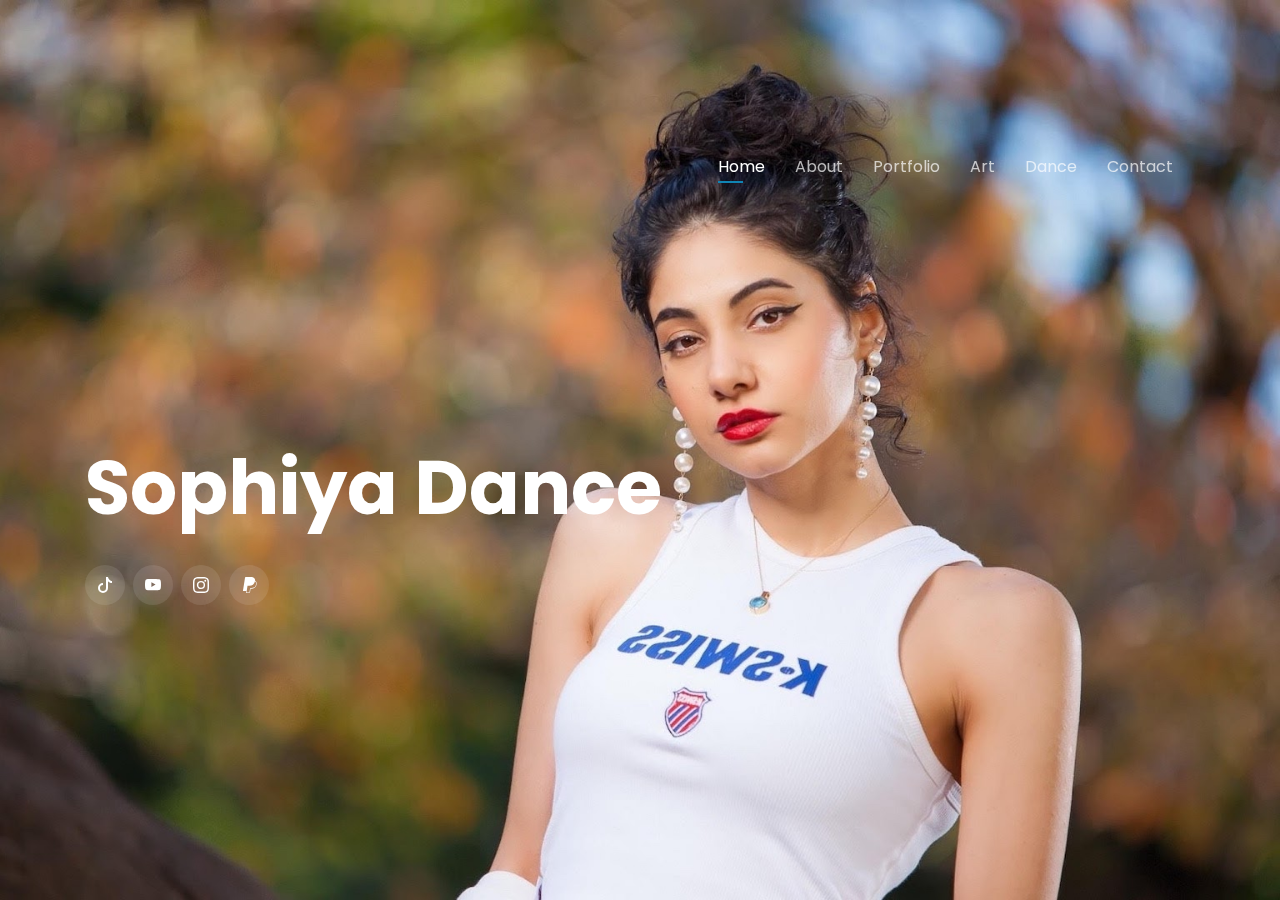
<file: index.html>
<!DOCTYPE html>
<html lang="en">

<head>
  <link rel="preload" as="image" href="assets/img/bg.jpg" />
  <link rel="preload" as="image" href="assets/img/bg-mb.jpg" />
  <meta charset="utf-8">
  <meta content="width=device-width, initial-scale=1.0" name="viewport">

  <title>Sophiya Dance</title>
  <meta content="" name="description">
  <meta content="" name="keywords">

  <!-- Favicons -->
  <link href="assets/img/favicon.png" rel="icon">
  <link href="assets/img/apple-touch-icon.png" rel="apple-touch-icon">

  <!-- Google Fonts -->
  <link href="https://fonts.googleapis.com/css?family=Open+Sans:300,300i,400,400i,600,600i,700,700i|Raleway:300,300i,400,400i,500,500i,600,600i,700,700i|Poppins:300,300i,400,400i,500,500i,600,600i,700,700i" rel="stylesheet">

  <!-- Vendor CSS Files -->
  <link href="assets/vendor/bootstrap/css/bootstrap.min.css" rel="stylesheet">
  <link href="assets/vendor/icofont/icofont.min.css" rel="stylesheet">
  <link href="assets/vendor/remixicon/remixicon.css" rel="stylesheet">
  <link href="assets/vendor/owl.carousel/assets/owl.carousel.min.css" rel="stylesheet">
  <link href="assets/vendor/boxicons/css/boxicons.min.css" rel="stylesheet">
  <link href="assets/vendor/venobox/venobox.css" rel="stylesheet">

  <!-- Template Main CSS File -->
  <link href="assets/css/style.css" rel="stylesheet">


</head>

<body>

  <!-- ======= Header ======= -->
  <header id="header" class="header-tops">
    <div class="container">

      <h1><a href=".">Sophiya Dance</a></h1>
      <div class="social-links">
    <!-- TikTok Link -->
    <a href="https://vt.tiktok.com/UvpJaQ/" class="tiktok"  target="_blank">
        <svg xmlns="http://www.w3.org/2000/svg" width="16" height="16" fill="currentColor" class="bi bi-tiktok" viewBox="0 0 16 16">
  <path d="M9 0h1.98c.144.715.54 1.617 1.235 2.512C12.895 3.389 13.797 4 15 4v2c-1.753 0-3.07-.814-4-1.829V11a5 5 0 1 1-5-5v2a3 3 0 1 0 3 3z"/>
</svg>
    </a>

    <!-- YouTube Link -->
    <a href="https://www.youtube.com/channel/UCQ0ZS0RMH7WMb7g_bwClHOg" class="youtube"  target="_blank">
        <svg xmlns="http://www.w3.org/2000/svg" width="16" height="16" fill="currentColor" class="bi bi-youtube" viewBox="0 0 16 16">
  <path d="M8.051 1.999h.089c.822.003 4.987.033 6.11.335a2.01 2.01 0 0 1 1.415 1.42c.101.38.172.883.22 1.402l.01.104.022.26.008.104c.065.914.073 1.77.074 1.957v.075c-.001.194-.01 1.108-.082 2.06l-.008.105-.009.104c-.05.572-.124 1.14-.235 1.558a2.01 2.01 0 0 1-1.415 1.42c-1.16.312-5.569.334-6.18.335h-.142c-.309 0-1.587-.006-2.927-.052l-.17-.006-.087-.004-.171-.007-.171-.007c-1.11-.049-2.167-.128-2.654-.26a2.01 2.01 0 0 1-1.415-1.419c-.111-.417-.185-.986-.235-1.558L.09 9.82l-.008-.104A31 31 0 0 1 0 7.68v-.123c.002-.215.01-.958.064-1.778l.007-.103.003-.052.008-.104.022-.26.01-.104c.048-.519.119-1.023.22-1.402a2.01 2.01 0 0 1 1.415-1.42c.487-.13 1.544-.21 2.654-.26l.17-.007.172-.006.086-.003.171-.007A100 100 0 0 1 7.858 2zM6.4 5.209v4.818l4.157-2.408z"/>
</svg>
    </a>

    <!-- Instagram Link -->
    <a href="https://www.instagram.com/sophi.dance/" class="instagram"  target="_blank">
        <svg xmlns="http://www.w3.org/2000/svg" width="16" height="16" fill="currentColor" class="bi bi-instagram" viewBox="0 0 16 16">
  <path d="M8 0C5.829 0 5.556.01 4.703.048 3.85.088 3.269.222 2.76.42a3.9 3.9 0 0 0-1.417.923A3.9 3.9 0 0 0 .42 2.76C.222 3.268.087 3.85.048 4.7.01 5.555 0 5.827 0 8.001c0 2.172.01 2.444.048 3.297.04.852.174 1.433.372 1.942.205.526.478.972.923 1.417.444.445.89.719 1.416.923.51.198 1.09.333 1.942.372C5.555 15.99 5.827 16 8 16s2.444-.01 3.298-.048c.851-.04 1.434-.174 1.943-.372a3.9 3.9 0 0 0 1.416-.923c.445-.445.718-.891.923-1.417.197-.509.332-1.09.372-1.942C15.99 10.445 16 10.173 16 8s-.01-2.445-.048-3.299c-.04-.851-.175-1.433-.372-1.941a3.9 3.9 0 0 0-.923-1.417A3.9 3.9 0 0 0 13.24.42c-.51-.198-1.092-.333-1.943-.372C10.443.01 10.172 0 7.998 0zm-.717 1.442h.718c2.136 0 2.389.007 3.232.046.78.035 1.204.166 1.486.275.373.145.64.319.92.599s.453.546.598.92c.11.281.24.705.275 1.485.039.843.047 1.096.047 3.231s-.008 2.389-.047 3.232c-.035.78-.166 1.203-.275 1.485a2.5 2.5 0 0 1-.599.919c-.28.28-.546.453-.92.598-.28.11-.704.24-1.485.276-.843.038-1.096.047-3.232.047s-2.39-.009-3.233-.047c-.78-.036-1.203-.166-1.485-.276a2.5 2.5 0 0 1-.92-.598 2.5 2.5 0 0 1-.6-.92c-.109-.281-.24-.705-.275-1.485-.038-.843-.046-1.096-.046-3.233s.008-2.388.046-3.231c.036-.78.166-1.204.276-1.486.145-.373.319-.64.599-.92s.546-.453.92-.598c.282-.11.705-.24 1.485-.276.738-.034 1.024-.044 2.515-.045zm4.988 1.328a.96.96 0 1 0 0 1.92.96.96 0 0 0 0-1.92m-4.27 1.122a4.109 4.109 0 1 0 0 8.217 4.109 4.109 0 0 0 0-8.217m0 1.441a2.667 2.667 0 1 1 0 5.334 2.667 2.667 0 0 1 0-5.334"/>
</svg>
    </a>

    <!-- PayPal Link -->
    <a href="https://www.paypal.com/paypalme/sophidanc?v=1&utm_source=unp&utm_medium=email&utm_campaign=RT000269&utm_unptid=a93258a0-7f84-11ee-919d-40a6b72932b1&ppid=RT000269&cnac=JP&rsta=en_US%28en-JP%29&cust=HN38MZB69EASC&unptid=a93258a0-7f84-11ee-919d-40a6b72932b1&" class="paypal"  target="_blank">
        <svg xmlns="http://www.w3.org/2000/svg" width="16" height="16" fill="currentColor" class="bi bi-paypal" viewBox="0 0 16 16">
  <path d="M14.06 3.713c.12-1.071-.093-1.832-.702-2.526C12.628.356 11.312 0 9.626 0H4.734a.7.7 0 0 0-.691.59L2.005 13.509a.42.42 0 0 0 .415.486h2.756l-.202 1.28a.628.628 0 0 0 .62.726H8.14c.429 0 .793-.31.862-.731l.025-.13.48-3.043.03-.164.001-.007a.35.35 0 0 1 .348-.297h.38c1.266 0 2.425-.256 3.345-.91q.57-.403.993-1.005a4.94 4.94 0 0 0 .88-2.195c.242-1.246.13-2.356-.57-3.154a2.7 2.7 0 0 0-.76-.59l-.094-.061ZM6.543 8.82a.7.7 0 0 1 .321-.079H8.3c2.82 0 5.027-1.144 5.672-4.456l.003-.016q.326.186.548.438c.546.623.679 1.535.45 2.71-.272 1.397-.866 2.307-1.663 2.874-.802.57-1.842.815-3.043.815h-.38a.87.87 0 0 0-.863.734l-.03.164-.48 3.043-.024.13-.001.004a.35.35 0 0 1-.348.296H5.595a.106.106 0 0 1-.105-.123l.208-1.32z"/>
</svg>
    </a>
</div>

      <nav class="nav-menu d-none d-lg-block">
        <ul>
          <li class="active"><a href="#header">Home</a></li>
          <li><a href="#about">About</a></li>
          <li><a href="#portfolio">Portfolio</a></li>
          <li><a href="#art">Art</a></li>
          <li><a href="#dance">Dance</a></li>
          <li><a href="#contact">Contact</a></li>
        </ul>
      </nav><!-- .nav-menu -->
    

    </div>
  </header><!-- End Header -->
  

  <!-- ======= About Section ======= -->
  <section id="about" class="about">

    <!-- ======= About Me ======= -->
    <div class="about-me container">

      <div class="section-title">
        <h2>About</h2>
        <p>About Me</p>
      </div>

      <div class="row">
        <div class="col-lg-4" data-aos="fade-right">
          <img src="assets/img/me.jpg" class="img-fluid" alt="">
        </div>
        <div class="col-lg-8 pt-4 pt-lg-0 content" data-aos="fade-left">
          <h3>Hi, I'm Sophiya / ソフィア</h3>
          <p class="font-italic">
            I'm a model, dancer, actress, fitness trainer and artist in Tokyo
          </p>
          
          <div class="row">
            <div class="col-lg-6">
              <ul>
                <li><i class="icofont-rounded-right"></i> <strong>Model</strong> </li>
                <li><i class="icofont-rounded-right"></i> <strong>Dancer</strong> </li>
                <li><i class="icofont-rounded-right"></i> <strong>Actress</strong> </li>
                <li><i class="icofont-rounded-right"></i> <strong>Fitness Trainer</strong> </li>
                <li><i class="icofont-rounded-right"></i> <strong>Artist</strong> </li>
              </ul>
            </div>
            <div class="col-lg-6">
              <ul>
                <li><i class="icofont-rounded-right"></i> <strong>モデル</strong> </li>
                <li><i class="icofont-rounded-right"></i> <strong>ダンサー</strong> </li>
                <li><i class="icofont-rounded-right"></i> <strong>アクトレス</strong> </li>
                <li><i class="icofont-rounded-right"></i> <strong>フィットネス・トレーナー</strong> </li>
                <li><i class="icofont-rounded-right"></i> <strong>アブストラクトアート</strong> </li>
              </ul>
            </div>
          </div>
          <p>
            I have been teaching for more than 15 years as a dance instructor in Singapore, Malaysia, Dubai, Iran and Japan.
            I have worked as a model and talent for 8 years in Japan and Malaysia. 
          </p>
        </div>
      </div>

    </div><!-- End About Me -->


    <!-- ======= Interests ======= -->
    <div class="interests container">

      <div class="section-title">
        <h2>Professional History</h2>
      </div>

      <div class="row">
        <div class="col-lg-3 col-md-4">
          <div class="icon-box">
            <i class="ri-store-line" style="color: #ffbb2c;"></i>
            <h3>Lakealsa TVCM</h3>
          </div>
        </div>
        <div class="col-lg-3 col-md-4 mt-4 mt-md-0">
          <div class="icon-box">
            <i class="ri-bar-chart-box-line" style="color: #5578ff;"></i>
            <h3>Komori TVCM</h3>
          </div>
        </div>
        <div class="col-lg-3 col-md-4 mt-4 mt-md-0">
          <div class="icon-box">
            <i class="ri-calendar-todo-line" style="color: #e80368;"></i>
            <h3>Sony PCL 2023 Actings</h3>
          </div>
        </div>
        <div class="col-lg-3 col-md-4 mt-4 mt-lg-0">
          <div class="icon-box">
            <i class="ri-paint-brush-line" style="color: #e361ff;"></i>
            <h3>Tokyu Hands Sauna 2022 Runway Model</h3>
          </div>
        </div>
        <div class="col-lg-3 col-md-4 mt-4">
          <div class="icon-box">
            <i class="ri-database-2-line" style="color: #47aeff;"></i>
            <h3>TBS World Mystery Acting Main Role</h3>
          </div>
        </div>
        <div class="col-lg-3 col-md-4 mt-4">
          <div class="icon-box">
            <i class="ri-gradienter-line" style="color: #ffa76e;"></i>
            <h3>Sixtones 2022 Music Video Dancer</h3>
          </div>
        </div>
        <div class="col-lg-3 col-md-4 mt-4">
          <div class="icon-box">
            <i class="ri-file-list-3-line" style="color: #11dbcf;"></i>
            <h3>Dancer for Iris Ohyama TVCM</h3>
          </div>
        </div>
        <div class="col-lg-3 col-md-4 mt-4">
          <div class="icon-box">
            <i class="ri-price-tag-2-line" style="color: #4233ff;"></i>
            <h3>まくらぼ TVCM Voice Acting</h3>
          </div>
        </div>
        <div class="col-lg-3 col-md-4 mt-4">
          <div class="icon-box">
            <i class="ri-anchor-line" style="color: #b2904f;"></i>
            <h3>Oducts Live Creato Dancer</h3>
          </div>
        </div>
        <div class="col-lg-3 col-md-4 mt-4">
          <div class="icon-box">
            <i class="ri-disc-line" style="color: #b20969;"></i>
            <h3>TBS TV ワールド極限ミステリー GUCCI</h3>
          </div>
        </div>
        <div class="col-lg-3 col-md-4 mt-4">
          <div class="icon-box">
            <i class="ri-base-station-line" style="color: #ff5828;"></i>
            <h3>四国化成 Acting and Modeling main role</h3>
          </div>
        </div>
        <div class="col-lg-3 col-md-4 mt-4">
          <div class="icon-box">
            <i class="ri-fingerprint-line" style="color: #29cc61;"></i>
            <h3>Balance Ball La-Vie Modeling</h3>
          </div>
        </div>
      </div>

    </div><!-- End Interests -->


  </section><!-- End About Section -->


  <!-- ======= Portfolio Section ======= -->
  <section id="portfolio" class="portfolio">
    <div class="container">
      <div class="section-title">
        <h2>Portfolio</h2>
        <p>My Portfolio</p>
      </div>

        
      <div class="row">
        <div class="col-lg-4 col-md-6 d-flex align-items-stretch">
          <div class="icon-box">
            <h4><a href="">Brand A 2023 Modeling</a></h4>
            <p>Insert details about the job, level of involvement, etc.</p>
            <div class="portfolio-image">
              <img src="assets/img/portfolio/portfolio-1.jpg" alt="Thumbnail">
            </div>
          </div>
        </div>


        <div class="col-lg-4 col-md-6 d-flex align-items-stretch">
          <div class="icon-box">
            <h4><a href="">Brand B 2022 Acting</a></h4>
            <p>Insert details about the job, level of involvement, etc.</p>
            <div class="portfolio-image">
              <img src="assets/img/portfolio/portfolio-2.jpg" alt="Thumbnail">
            </div>
          </div>
        </div>

        <div class="col-lg-4 col-md-6 d-flex align-items-stretch bottom-padding">
          <div class="icon-box">
            <h4><a href="">Brand C Voice Acting</a></h4>
            <p>Insert details about the job, level of involvement, etc.</p>
            <div class="portfolio-image">
              <img src="assets/img/portfolio/portfolio-3.jpg" alt="Thumbnail">
            </div>
          </div>
        </div>

        <div class="col-lg-4 col-md-6 d-flex align-items-stretch">
          <div class="icon-box">
            <h4><a href="">Music Video Choreography</a></h4>
            <p>Insert details about the job, level of involvement, etc.</p>
            <div class="portfolio-image">
              <img src="assets/img/portfolio/portfolio-4.jpg" alt="Thumbnail">
            </div>
          </div>
        </div>

        <div class="col-lg-4 col-md-6 d-flex align-items-stretch">
          <div class="icon-box">
            <h4><a href="">Brand D Magazine Cover</a></h4>
            <p>Insert details about the job, level of involvement, etc.</p>
            <div class="portfolio-image">
              <img src="assets/img/portfolio/portfolio-5.jpg" alt="Thumbnail">
            </div>
          </div>
        </div>

        <div class="col-lg-4 col-md-6 d-flex align-items-stretch">
          <div class="icon-box">
            <h4><a href="">TVCM Acting Main Role</a></h4>
            <p>Insert details about the job, level of involvement, etc.</p>
            <div class="portfolio-image">
              <img src="assets/img/portfolio/portfolio-6.jpg" alt="Thumbnail">
            </div>
          </div>
        </div>
      </div>

    </div>
  </section>
  
  <!-- End Portfolio Section -->

  
  <!-- ======= Art Section ======= -->
  <section id="art" class="art">
    <div class="container">

      <div class="section-title">
        <h2>Art</h2>
        <p>My Art</p>
      </div>

      <div class="row">
        <div class="col-lg-4 col-md-6 d-flex align-items-stretch">
          <img src="assets/img/art/art1.jpg" class="art-image">
        </div>
        
        <div class="col-lg-4 col-md-6 d-flex align-items-stretch">
          <img src="assets/img/art/art2.jpg" class="art-image">
        </div>
        
        <div class="col-lg-4 col-md-6 d-flex align-items-stretch">
          <img src="assets/img/art/art3.jpg" class="art-image">
        </div>
        
        <div class="col-lg-4 col-md-6 d-flex align-items-stretch">
          <img src="assets/img/art/art4.jpg" class="art-image">
        </div>
        
        <div class="col-lg-4 col-md-6 d-flex align-items-stretch">
          <img src="assets/img/art/art5.jpg" class="art-image">
        </div>
        
        <div class="col-lg-4 col-md-6 d-flex align-items-stretch">
          <img src="assets/img/art/art6.jpg" class="art-image">
        </div>
        
        <div class="col-lg-4 col-md-6 d-flex align-items-stretch">
          <img src="assets/img/art/art7.jpg" class="art-image">
        </div>
        
        <div class="col-lg-4 col-md-6 d-flex align-items-stretch">
          <img src="assets/img/art/art8.jpg" class="art-image">
        </div>
        
        <div class="col-lg-4 col-md-6 d-flex align-items-stretch">
          <img src="assets/img/art/art9.jpg" class="art-image">
        </div>


      </div>

    </div>

    <div id="myModal" class="modal">
  <span class="close">&times;</span>
  <img class="modal-content" id="img01">
  <div id="caption"></div>
</div>

    
  </section>
  
<!-- End Art Section -->


    <!-- ======= Dance Section ======= -->
  <section id="dance" class="dance">
    <div class="container">

      <div class="section-title">
        <h2>Dance</h2>
        <p>My Dancing</p>
      </div>

      <div class="row video-gallery">
              <!-- YouTube Video Gallery Start -->
        <div class="col-lg-4 col-md-6 d-flex align-items-stretch">
          <div class="video-container">
            <iframe src="https://www.youtube.com/embed/5pWmR3Ngy_Y" frameborder="0" allowfullscreen></iframe>
          </div>
        </div>
        <div class="col-lg-4 col-md-6 d-flex align-items-stretch">
          <div class="video-container">
            <iframe src="https://www.youtube.com/embed/QFGdA04Eezk" frameborder="0" allowfullscreen></iframe>
          </div>
        </div>
        <div class="col-lg-4 col-md-6 d-flex align-items-stretch">
          <div class="video-container">
            <iframe src="https://www.youtube.com/embed/L0QViybMQFs" frameborder="0" allowfullscreen></iframe>
          </div>
        </div>
        <div class="col-lg-4 col-md-6 d-flex align-items-stretch">
          <div class="video-container">
            <iframe src="https://www.youtube.com/embed/Jr6WMWu3KG4" frameborder="0" allowfullscreen></iframe>
          </div>
        </div>
        <div class="col-lg-4 col-md-6 d-flex align-items-stretch">
          <div class="video-container">
            <iframe src="https://www.youtube.com/embed/7_QFi2j4xb8" frameborder="0" allowfullscreen></iframe>
          </div>
        </div>
        <div class="col-lg-4 col-md-6 d-flex align-items-stretch">
          <div class="video-container">
            <iframe src="https://www.youtube.com/embed/nzmA6rfJus0" frameborder="0" allowfullscreen></iframe>
          </div>
        </div>
        <div class="col-lg-4 col-md-6 d-flex align-items-stretch">
          <div class="video-container">
            <iframe src="https://www.youtube.com/embed/r702UTc7zsY" frameborder="0" allowfullscreen></iframe>
          </div>
        </div>
        <div class="col-lg-4 col-md-6 d-flex align-items-stretch">
          <div class="video-container">
            <iframe src="https://www.youtube.com/embed/YRk_vLPOHp8" frameborder="0" allowfullscreen></iframe>
          </div>
        </div>
        <div class="col-lg-4 col-md-6 d-flex align-items-stretch">
          <div class="video-container">
            <iframe src="https://www.youtube.com/embed/1W7E5ckqpQE" frameborder="0" allowfullscreen></iframe>
          </div>
        </div>
      </div>
      <!-- YouTube Video Gallery End -->


      </div>

    </div>
  </section><!-- End Dance Section -->
 

  <!-- ======= Contact Section ======= -->
  <section id="contact" class="contact">
    <div class="container">

      <div class="section-title">
        <h2>Contact</h2>
        <p>Contact Me</p>
      </div>

      <div class="row mt-2">

        <div class="col-md-6 mt-4 d-flex align-items-stretch">
          <div class="info-box">
            <i class="bx bx-envelope"></i>
            <h3>Email Me</h3>
            <p>sophiya-official@example.com</p>
          </div>
        </div>
        <div class="col-md-6 mt-4 d-flex align-items-stretch">
          <div class="info-box">
            <i class="bx bx-phone-call"></i>
            <h3>Call Me</h3>
            <p>+81 80 8282 2828</p>
          </div>
        </div>
      </div>

      <form action="forms/contact.php" method="post" role="form" class="php-email-form mt-4">
        <div class="form-row">
          <div class="col-md-6 form-group">
            <input type="text" name="name" class="form-control" id="name" placeholder="Your Name" data-rule="minlen:4" data-msg="Please enter at least 4 chars" />
            <div class="validate"></div>
          </div>
          <div class="col-md-6 form-group">
            <input type="email" class="form-control" name="email" id="email" placeholder="Your Email" data-rule="email" data-msg="Please enter a valid email" />
            <div class="validate"></div>
          </div>
        </div>
        <div class="form-group">
          <input type="text" class="form-control" name="subject" id="subject" placeholder="Subject" data-rule="minlen:4" data-msg="Please enter at least 8 chars of subject" />
          <div class="validate"></div>
        </div>
        <div class="form-group">
          <textarea class="form-control" name="message" rows="5" data-rule="required" data-msg="Please write something for us" placeholder="Message"></textarea>
          <div class="validate"></div>
        </div>
        <div class="mb-3">
          <div class="loading">Loading</div>
          <div class="error-message"></div>
          <div class="sent-message">Your message has been sent. Thank you!</div>
        </div>
        <div class="text-center"><button type="submit">Send Message</button></div>
      </form>

    </div>
  </section><!-- End Contact Section -->

  <!-- Vendor JS Files -->
  <script src="assets/vendor/jquery/jquery.min.js"></script>
  <script src="assets/vendor/bootstrap/js/bootstrap.bundle.min.js"></script>
  <script src="assets/vendor/jquery.easing/jquery.easing.min.js"></script>
  <script src="assets/vendor/php-email-form/validate.js"></script>
  <script src="assets/vendor/waypoints/jquery.waypoints.min.js"></script>
  <script src="assets/vendor/counterup/counterup.min.js"></script>
  <script src="assets/vendor/owl.carousel/owl.carousel.min.js"></script>
  <script src="assets/vendor/isotope-layout/isotope.pkgd.min.js"></script>
  <script src="assets/vendor/venobox/venobox.min.js"></script>

  <!-- Template Main JS File -->
  <script src="assets/js/main.js"></script>

</body>

</html>
</file>
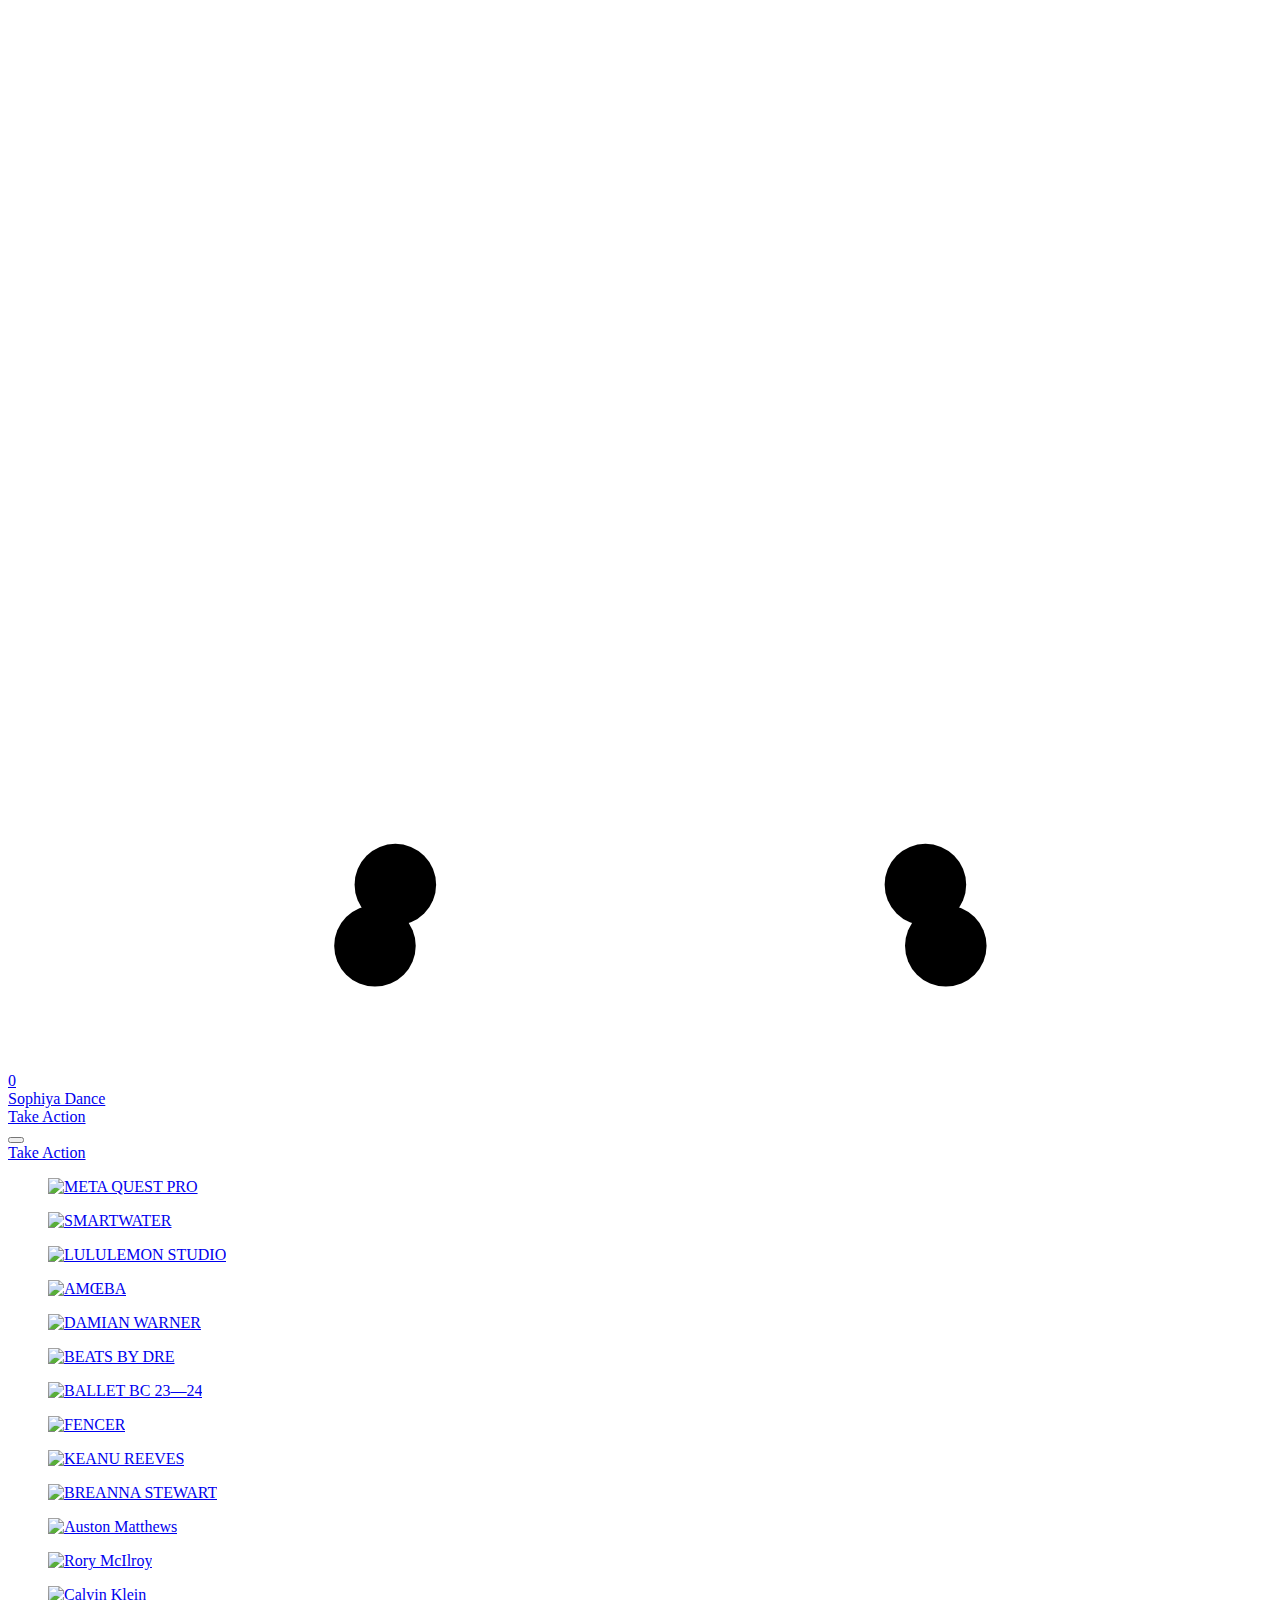
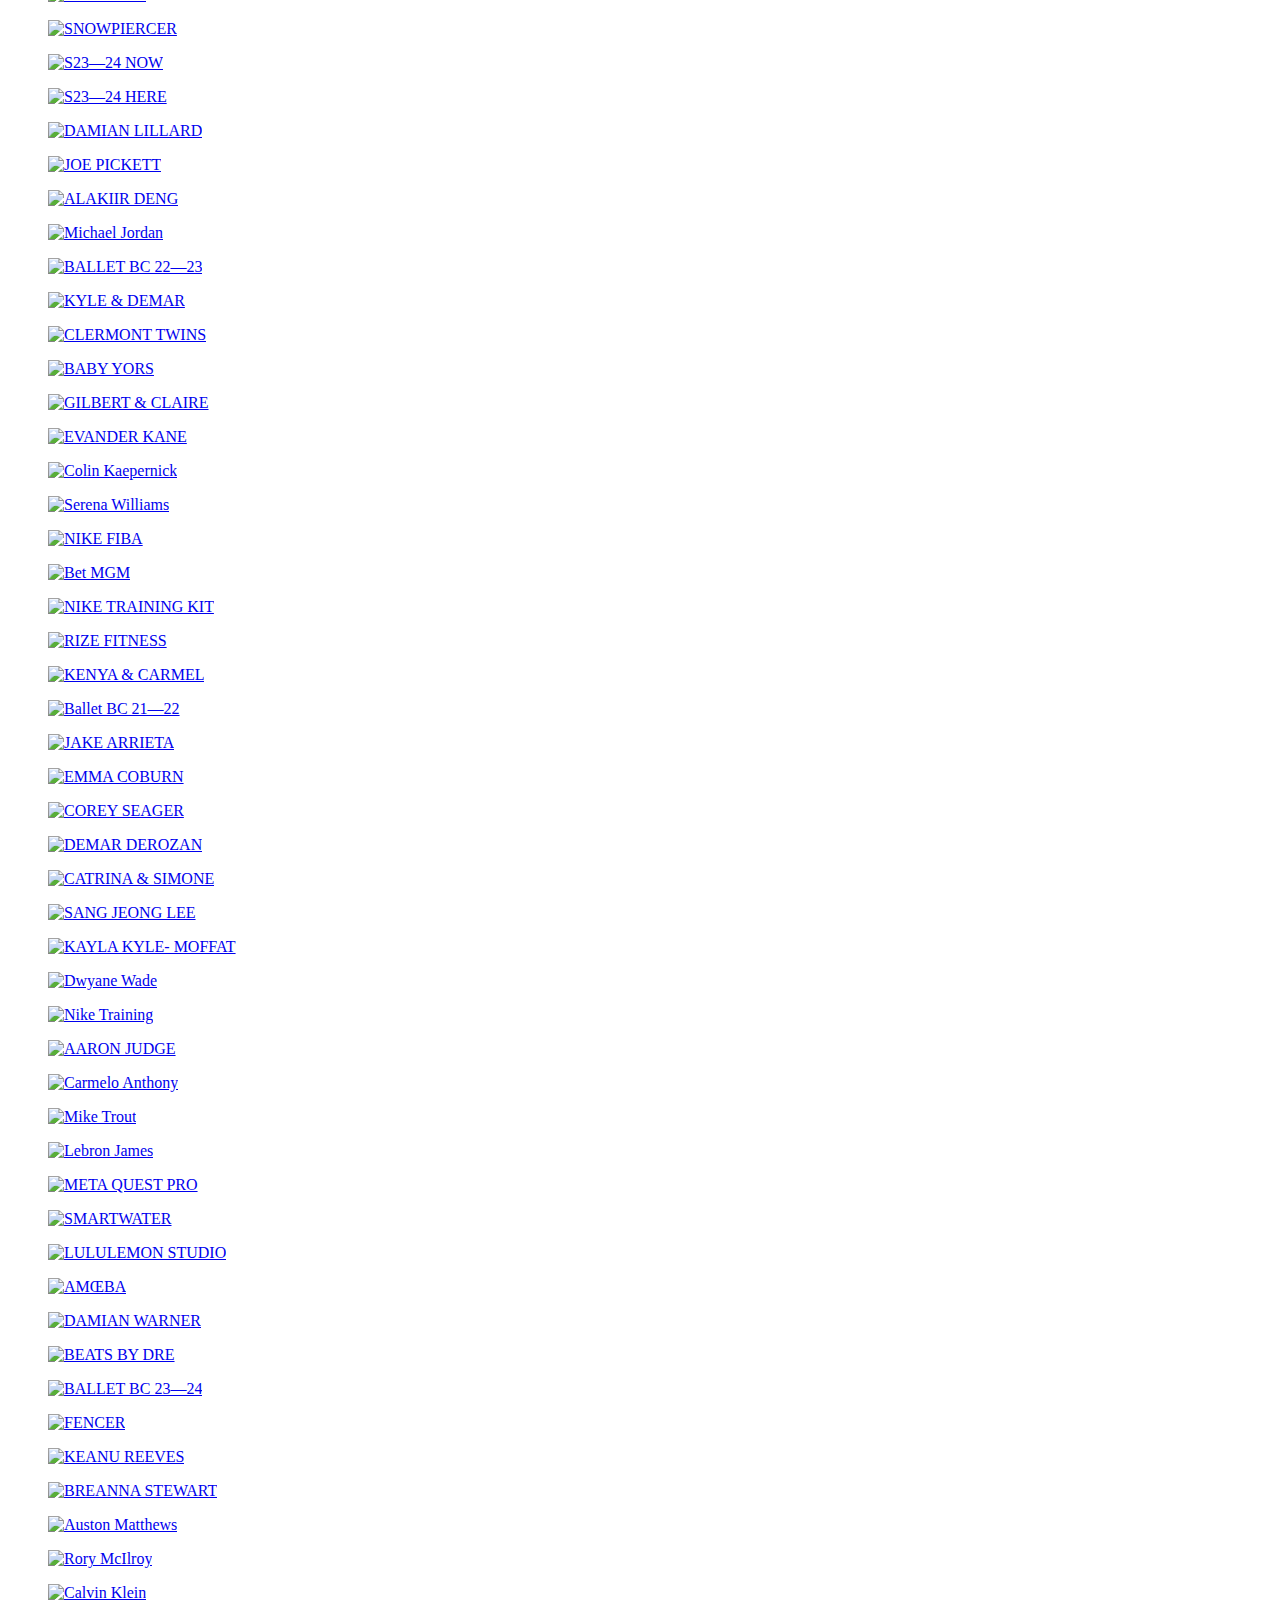
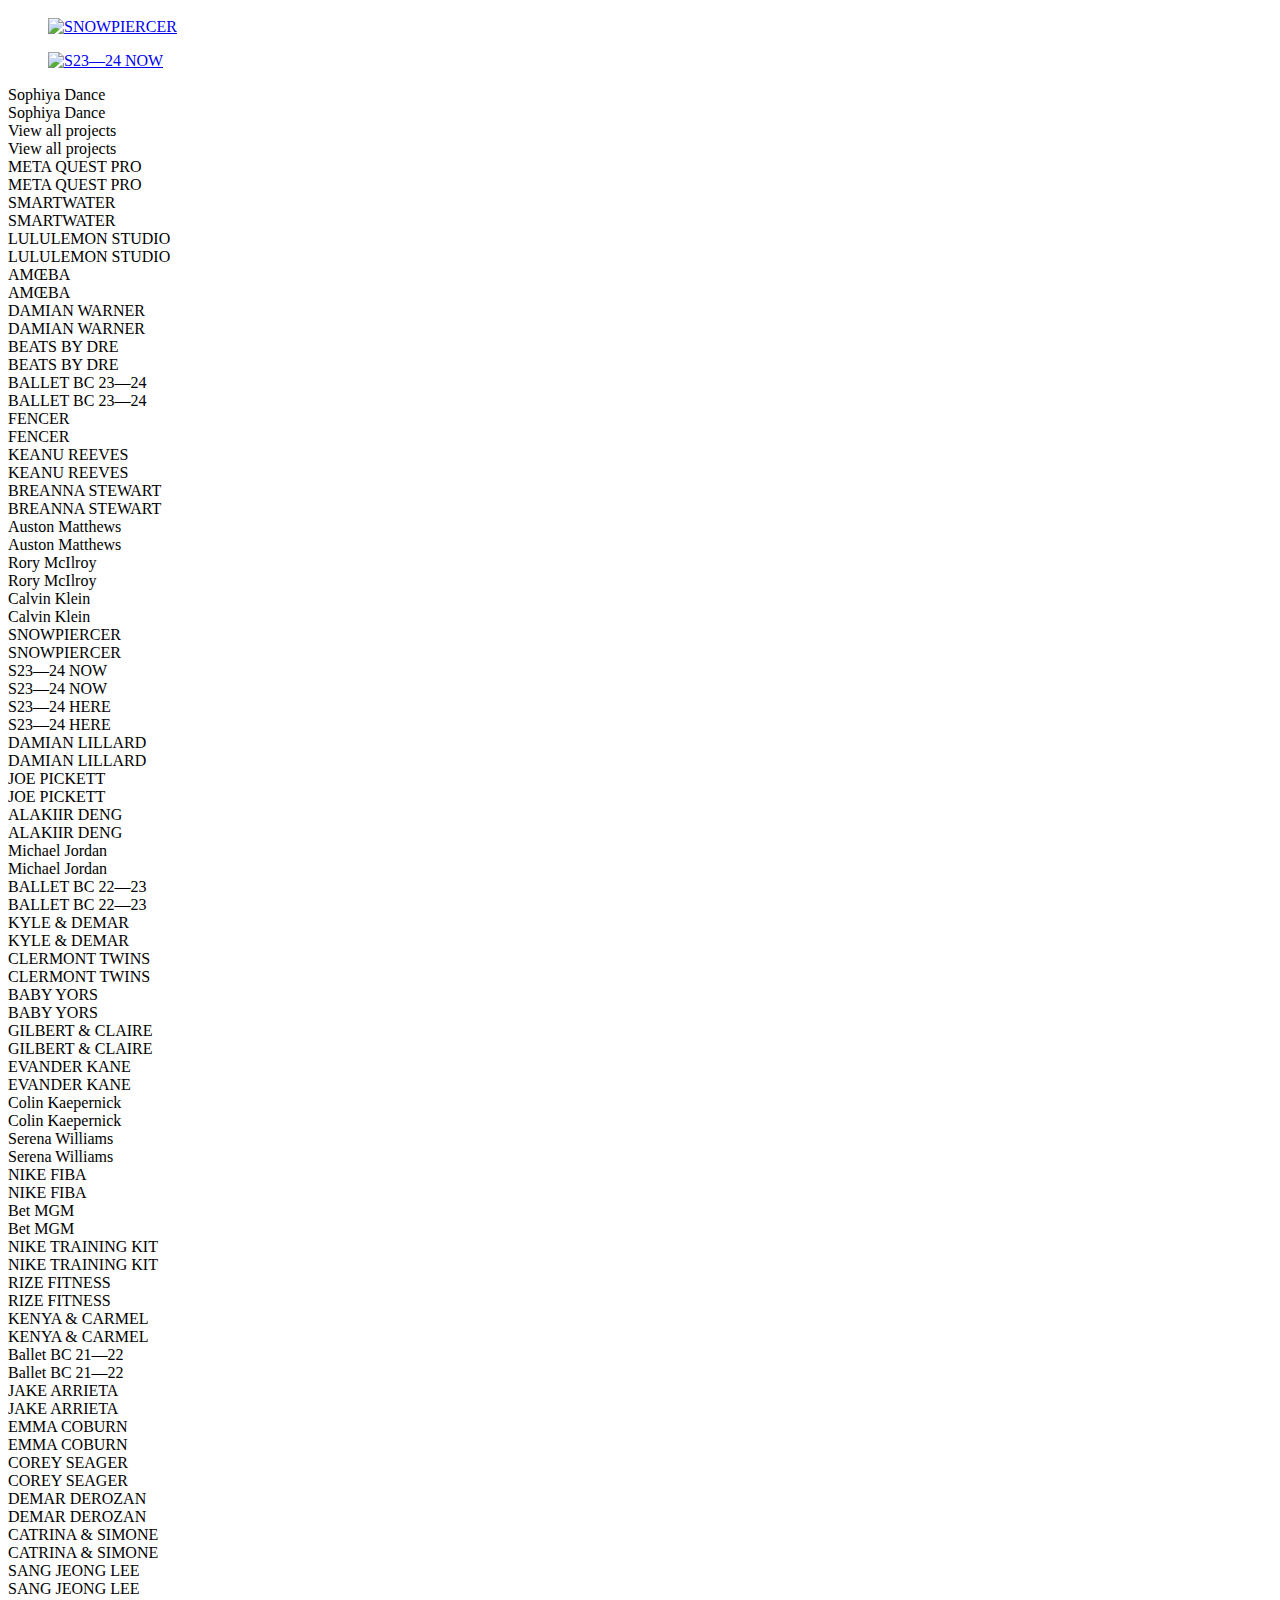
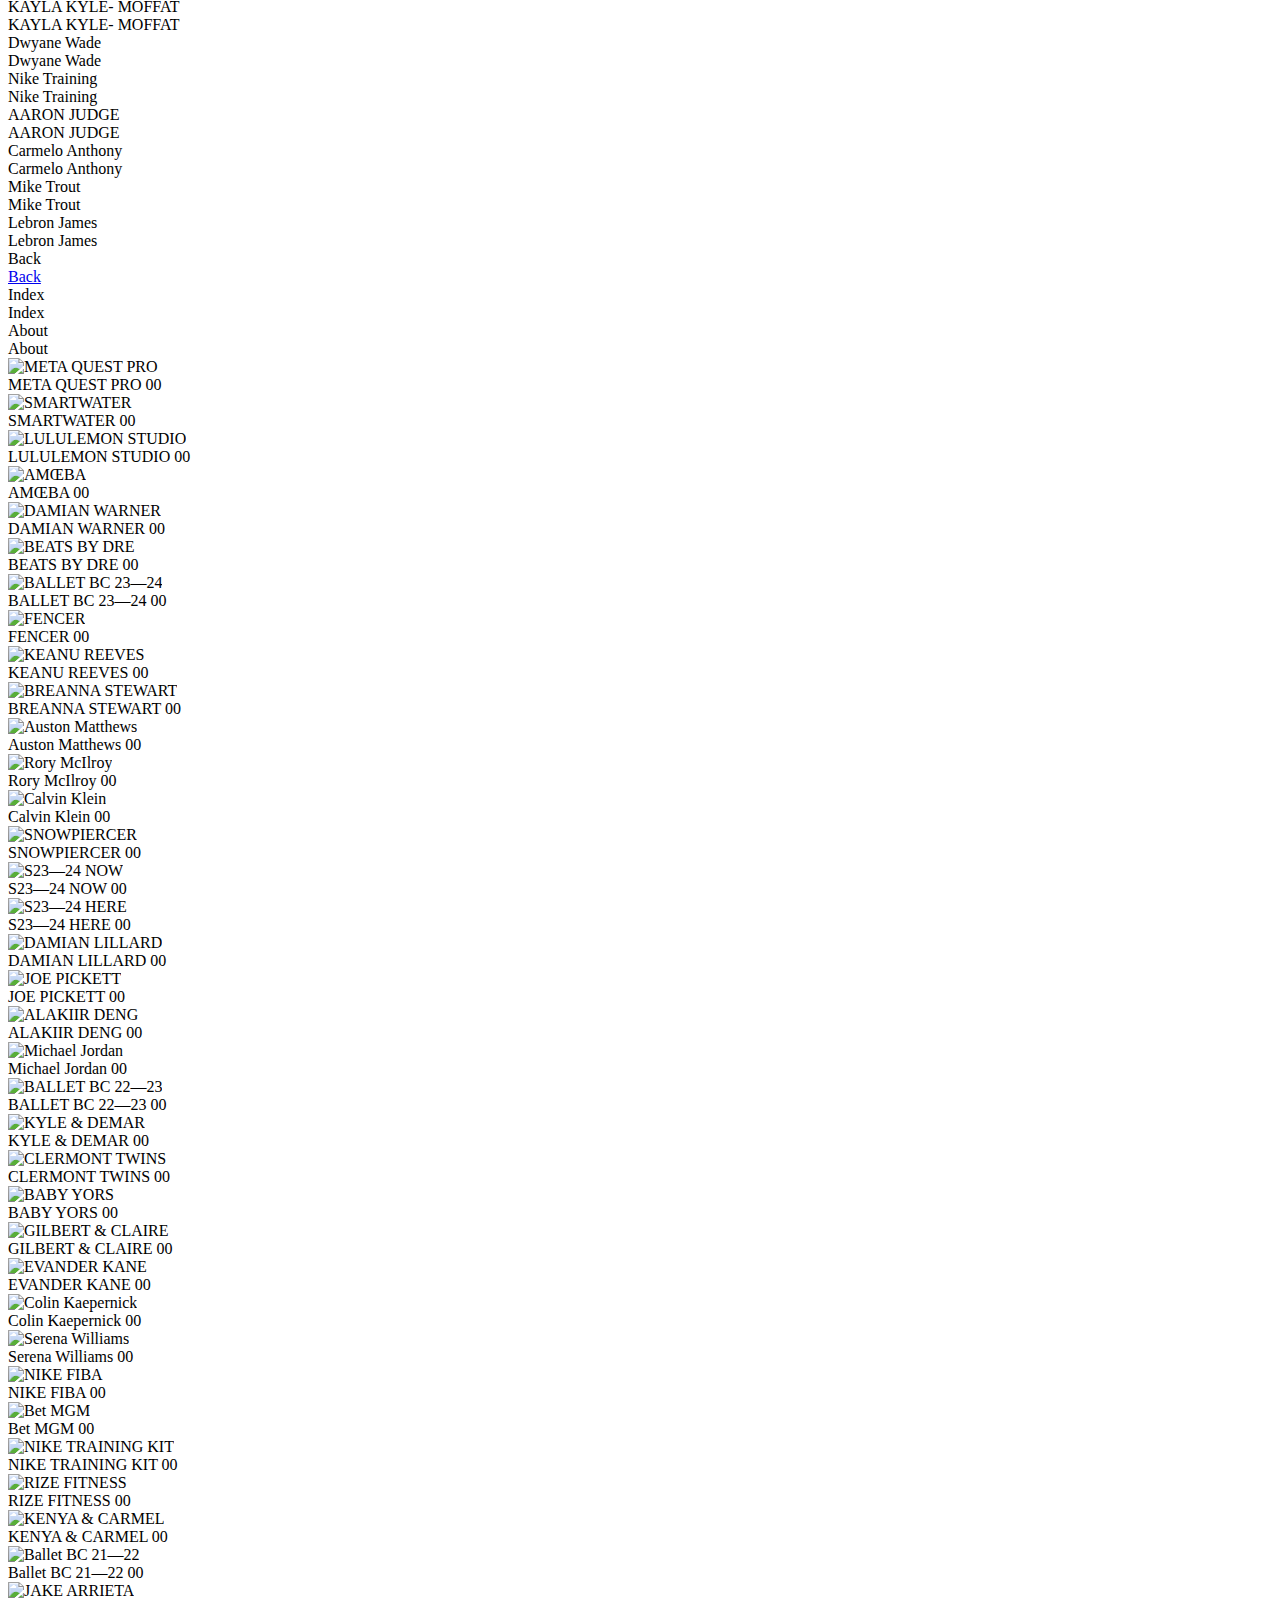
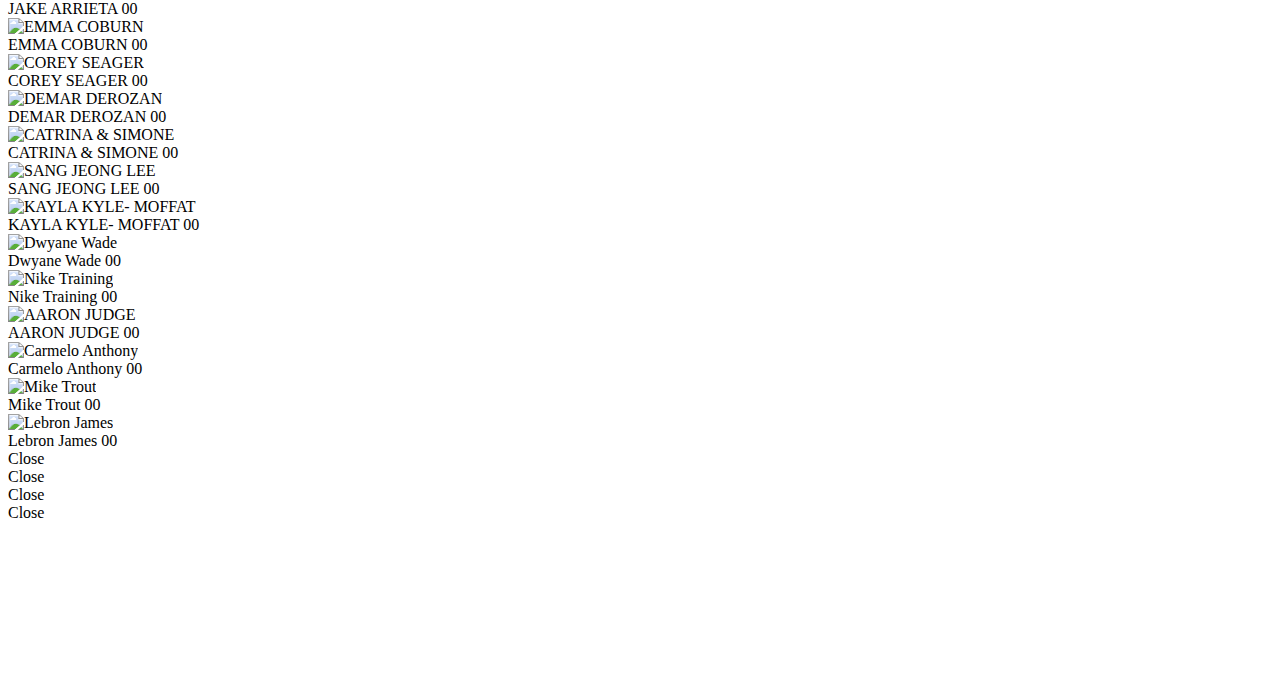
<file: Marcus Eriksson.html>
<!doctype html>
<html xmlns:og="http://opengraphprotocol.org/schema/" xmlns:fb="http://www.facebook.com/2008/fbml" lang="en-US"  >
  <head>
    <meta http-equiv="X-UA-Compatible" content="IE=edge,chrome=1">
    <meta name="viewport" content="width=device-width, initial-scale=1.0, viewport-fit=cover">
    <!-- This is Squarespace. --><!-- porpoise-hexahedron-lys7 -->
<base href="">
<meta charset="utf-8" />
<title>Sophiya Dance</title>
<meta http-equiv="Accept-CH" content="Sec-CH-UA-Platform-Version, Sec-CH-UA-Model" /><link rel="icon" type="image/x-icon" href="https://images.squarespace-cdn.com/content/v1/5e8f5d9bae8f137fbc83492a/1614892701165-1LLAYFM11VU8ONVM0QRS/favicon.ico?format=100w"/>
<link rel="canonical" href="https://sophiya.dance"/>
<meta property="og:site_name" content="Sophiya Dance"/>
<meta property="og:title" content="Sophiya Dance"/>
<meta property="og:url" content="https://sophiya.dance"/>
<meta property="og:type" content="website"/>
<meta property="og:image" content="http://static1.squarespace.com/static/5e8f5d9bae8f137fbc83492a/t/60414eb4c13a867fd2577d8e/1614892728910/share.png?format=1500w"/>
<meta property="og:image:width" content="1500"/>
<meta property="og:image:height" content="750"/>
<meta itemprop="name" content="Sophiya Dance"/>
<meta itemprop="url" content="https://sophiya.dance"/>
<meta itemprop="thumbnailUrl" content="http://static1.squarespace.com/static/5e8f5d9bae8f137fbc83492a/t/60414eb4c13a867fd2577d8e/1614892728910/share.png?format=1500w"/>
<link rel="image_src" href="http://static1.squarespace.com/static/5e8f5d9bae8f137fbc83492a/t/60414eb4c13a867fd2577d8e/1614892728910/share.png?format=1500w" />
<meta itemprop="image" content="http://static1.squarespace.com/static/5e8f5d9bae8f137fbc83492a/t/60414eb4c13a867fd2577d8e/1614892728910/share.png?format=1500w"/>
<meta name="twitter:title" content="Sophiya Dance"/>
<meta name="twitter:image" content="http://static1.squarespace.com/static/5e8f5d9bae8f137fbc83492a/t/60414eb4c13a867fd2577d8e/1614892728910/share.png?format=1500w"/>
<meta name="twitter:url" content="https://sophiya.dance"/>
<meta name="twitter:card" content="summary"/>
<meta name="description" content="" />
<link rel="preconnect" href="https://images.squarespace-cdn.com">
<link rel="stylesheet" type="text/css" href="https://fonts.googleapis.com/css2?family=Poppins:wght@300;400;500;700">
<script type="text/javascript" crossorigin="anonymous" defer="defer" nomodule="nomodule" src="//assets.squarespace.com/@sqs/polyfiller/1.6/legacy.js"></script>
<script type="text/javascript" crossorigin="anonymous" defer="defer" src="//assets.squarespace.com/@sqs/polyfiller/1.6/modern.js"></script>
<script type="text/javascript">SQUARESPACE_ROLLUPS = {};</script>
<script>(function(rollups, name) { if (!rollups[name]) { rollups[name] = {}; } rollups[name].js = ["//assets.squarespace.com/universal/scripts-compressed/extract-css-runtime-d8737a51d3d7e93a24a3-min.en-US.js"]; })(SQUARESPACE_ROLLUPS, 'squarespace-extract_css_runtime');</script>
<script crossorigin="anonymous" src="//assets.squarespace.com/universal/scripts-compressed/extract-css-runtime-d8737a51d3d7e93a24a3-min.en-US.js" defer ></script><script>(function(rollups, name) { if (!rollups[name]) { rollups[name] = {}; } rollups[name].js = ["//assets.squarespace.com/universal/scripts-compressed/extract-css-moment-js-vendor-f36b6dc9867ad0b8d0a8-min.en-US.js"]; })(SQUARESPACE_ROLLUPS, 'squarespace-extract_css_moment_js_vendor');</script>
<script crossorigin="anonymous" src="//assets.squarespace.com/universal/scripts-compressed/extract-css-moment-js-vendor-f36b6dc9867ad0b8d0a8-min.en-US.js" defer ></script><script>(function(rollups, name) { if (!rollups[name]) { rollups[name] = {}; } rollups[name].js = ["//assets.squarespace.com/universal/scripts-compressed/cldr-resource-pack-a682f7ad337741eb05d6-min.en-US.js"]; })(SQUARESPACE_ROLLUPS, 'squarespace-cldr_resource_pack');</script>
<script crossorigin="anonymous" src="//assets.squarespace.com/universal/scripts-compressed/cldr-resource-pack-a682f7ad337741eb05d6-min.en-US.js" defer ></script><script>(function(rollups, name) { if (!rollups[name]) { rollups[name] = {}; } rollups[name].js = ["//assets.squarespace.com/universal/scripts-compressed/common-vendors-stable-f9df4447a2af25df5875-min.en-US.js"]; })(SQUARESPACE_ROLLUPS, 'squarespace-common_vendors_stable');</script>
<script crossorigin="anonymous" src="//assets.squarespace.com/universal/scripts-compressed/common-vendors-stable-f9df4447a2af25df5875-min.en-US.js" defer ></script><script>(function(rollups, name) { if (!rollups[name]) { rollups[name] = {}; } rollups[name].js = ["//assets.squarespace.com/universal/scripts-compressed/common-vendors-cb7628b823b12b8f8ea1-min.en-US.js"]; })(SQUARESPACE_ROLLUPS, 'squarespace-common_vendors');</script>
<script crossorigin="anonymous" src="//assets.squarespace.com/universal/scripts-compressed/common-vendors-cb7628b823b12b8f8ea1-min.en-US.js" defer ></script><script>(function(rollups, name) { if (!rollups[name]) { rollups[name] = {}; } rollups[name].js = ["//assets.squarespace.com/universal/scripts-compressed/common-7f4c5cbd9cd7d6e9ba65-min.en-US.js"]; })(SQUARESPACE_ROLLUPS, 'squarespace-common');</script>
<script crossorigin="anonymous" src="//assets.squarespace.com/universal/scripts-compressed/common-7f4c5cbd9cd7d6e9ba65-min.en-US.js" defer ></script><script>(function(rollups, name) { if (!rollups[name]) { rollups[name] = {}; } rollups[name].js = ["//assets.squarespace.com/universal/scripts-compressed/user-account-core-0e9be22fb3231a712d57-min.en-US.js"]; })(SQUARESPACE_ROLLUPS, 'squarespace-user_account_core');</script>
<script crossorigin="anonymous" src="//assets.squarespace.com/universal/scripts-compressed/user-account-core-0e9be22fb3231a712d57-min.en-US.js" defer ></script><script>(function(rollups, name) { if (!rollups[name]) { rollups[name] = {}; } rollups[name].css = ["//assets.squarespace.com/universal/styles-compressed/user-account-core-e7c79916101ca5555200-min.en-US.css"]; })(SQUARESPACE_ROLLUPS, 'squarespace-user_account_core');</script>
<link rel="stylesheet" type="text/css" href="//assets.squarespace.com/universal/styles-compressed/user-account-core-e7c79916101ca5555200-min.en-US.css"><script>(function(rollups, name) { if (!rollups[name]) { rollups[name] = {}; } rollups[name].js = ["//assets.squarespace.com/universal/scripts-compressed/performance-3318aacc51889216aa32-min.en-US.js"]; })(SQUARESPACE_ROLLUPS, 'squarespace-performance');</script>
<script crossorigin="anonymous" src="//assets.squarespace.com/universal/scripts-compressed/performance-3318aacc51889216aa32-min.en-US.js" defer ></script><script data-name="static-context">Static = window.Static || {}; Static.SQUARESPACE_CONTEXT = {"facebookAppId":"314192535267336","facebookApiVersion":"v6.0","rollups":{"squarespace-announcement-bar":{"js":"//assets.squarespace.com/universal/scripts-compressed/announcement-bar-9753be78adf42b5dc570-min.en-US.js"},"squarespace-audio-player":{"css":"//assets.squarespace.com/universal/styles-compressed/audio-player-68f0d70f87aaddb33c87-min.en-US.css","js":"//assets.squarespace.com/universal/scripts-compressed/audio-player-57dbe68b754cc0e8f0e5-min.en-US.js"},"squarespace-blog-collection-list":{"css":"//assets.squarespace.com/universal/styles-compressed/blog-collection-list-1e4496937ccd55da84b7-min.en-US.css","js":"//assets.squarespace.com/universal/scripts-compressed/blog-collection-list-0ec9ba70c561f4417993-min.en-US.js"},"squarespace-calendar-block-renderer":{"css":"//assets.squarespace.com/universal/styles-compressed/calendar-block-renderer-17dca3f66c4211bf16d1-min.en-US.css","js":"//assets.squarespace.com/universal/scripts-compressed/calendar-block-renderer-8272ae3686d8ffa74e79-min.en-US.js"},"squarespace-chartjs-helpers":{"css":"//assets.squarespace.com/universal/styles-compressed/chartjs-helpers-d3ebe653c1c873022724-min.en-US.css","js":"//assets.squarespace.com/universal/scripts-compressed/chartjs-helpers-9b872d04d9217ff12dfd-min.en-US.js"},"squarespace-comments":{"css":"//assets.squarespace.com/universal/styles-compressed/comments-6800f146d3c87a3960c8-min.en-US.css","js":"//assets.squarespace.com/universal/scripts-compressed/comments-59729dee1084082259f9-min.en-US.js"},"squarespace-custom-css-popup":{"css":"//assets.squarespace.com/universal/styles-compressed/custom-css-popup-4b2d6e6efac38c1e0951-min.en-US.css","js":"//assets.squarespace.com/universal/scripts-compressed/custom-css-popup-fd5b2bb5861465d04c94-min.en-US.js"},"squarespace-dialog":{"css":"//assets.squarespace.com/universal/styles-compressed/dialog-9349bf4b96d773b4fc4a-min.en-US.css","js":"//assets.squarespace.com/universal/scripts-compressed/dialog-dee91a83aa4d95ced76c-min.en-US.js"},"squarespace-events-collection":{"css":"//assets.squarespace.com/universal/styles-compressed/events-collection-17dca3f66c4211bf16d1-min.en-US.css","js":"//assets.squarespace.com/universal/scripts-compressed/events-collection-afd2982b3e27e4b742ff-min.en-US.js"},"squarespace-form-rendering-utils":{"js":"//assets.squarespace.com/universal/scripts-compressed/form-rendering-utils-f10b2e0e45d00e0ff9fb-min.en-US.js"},"squarespace-forms":{"css":"//assets.squarespace.com/universal/styles-compressed/forms-e6610e528d6f92fd5031-min.en-US.css","js":"//assets.squarespace.com/universal/scripts-compressed/forms-776d884ec02c43e96db3-min.en-US.js"},"squarespace-gallery-collection-list":{"css":"//assets.squarespace.com/universal/styles-compressed/gallery-collection-list-1e4496937ccd55da84b7-min.en-US.css","js":"//assets.squarespace.com/universal/scripts-compressed/gallery-collection-list-3d6a0bb8046b2005bf08-min.en-US.js"},"squarespace-image-zoom":{"css":"//assets.squarespace.com/universal/styles-compressed/image-zoom-1e4496937ccd55da84b7-min.en-US.css","js":"//assets.squarespace.com/universal/scripts-compressed/image-zoom-88078df9f58614d82665-min.en-US.js"},"squarespace-pinterest":{"css":"//assets.squarespace.com/universal/styles-compressed/pinterest-1e4496937ccd55da84b7-min.en-US.css","js":"//assets.squarespace.com/universal/scripts-compressed/pinterest-7d92126398cca34520d3-min.en-US.js"},"squarespace-popup-overlay":{"css":"//assets.squarespace.com/universal/styles-compressed/popup-overlay-667fa2c6bd659fe9a639-min.en-US.css","js":"//assets.squarespace.com/universal/scripts-compressed/popup-overlay-c66ae6264322ca5783ae-min.en-US.js"},"squarespace-product-quick-view":{"css":"//assets.squarespace.com/universal/styles-compressed/product-quick-view-f2c5750b07447cd0e8c5-min.en-US.css","js":"//assets.squarespace.com/universal/scripts-compressed/product-quick-view-abe7c7041a65d8da8345-min.en-US.js"},"squarespace-products-collection-item-v2":{"css":"//assets.squarespace.com/universal/styles-compressed/products-collection-item-v2-1e4496937ccd55da84b7-min.en-US.css","js":"//assets.squarespace.com/universal/scripts-compressed/products-collection-item-v2-43d31ab46f5dc95b0c84-min.en-US.js"},"squarespace-products-collection-list-v2":{"css":"//assets.squarespace.com/universal/styles-compressed/products-collection-list-v2-1e4496937ccd55da84b7-min.en-US.css","js":"//assets.squarespace.com/universal/scripts-compressed/products-collection-list-v2-93bc5328ce08f99b4278-min.en-US.js"},"squarespace-search-page":{"css":"//assets.squarespace.com/universal/styles-compressed/search-page-622dbcc4356d75bd674a-min.en-US.css","js":"//assets.squarespace.com/universal/scripts-compressed/search-page-28eec4e7e1dfb6bb197a-min.en-US.js"},"squarespace-search-preview":{"js":"//assets.squarespace.com/universal/scripts-compressed/search-preview-ae50b7f007e30c1a015a-min.en-US.js"},"squarespace-simple-liking":{"css":"//assets.squarespace.com/universal/styles-compressed/simple-liking-3a1fa618b156b16f9a32-min.en-US.css","js":"//assets.squarespace.com/universal/scripts-compressed/simple-liking-4ef11503ebc255d049e5-min.en-US.js"},"squarespace-social-buttons":{"css":"//assets.squarespace.com/universal/styles-compressed/social-buttons-5ccc4fc16300710a0a68-min.en-US.css","js":"//assets.squarespace.com/universal/scripts-compressed/social-buttons-819856687f804590a292-min.en-US.js"},"squarespace-tourdates":{"css":"//assets.squarespace.com/universal/styles-compressed/tourdates-1e4496937ccd55da84b7-min.en-US.css","js":"//assets.squarespace.com/universal/scripts-compressed/tourdates-3a62bb4d4ed4e10c77d6-min.en-US.js"},"squarespace-website-overlays-manager":{"css":"//assets.squarespace.com/universal/styles-compressed/website-overlays-manager-03eed1717232cc37078d-min.en-US.css","js":"//assets.squarespace.com/universal/scripts-compressed/website-overlays-manager-53fb456439f40b718194-min.en-US.js"}},"pageType":2,"website":{"id":"5e8f5d9bae8f137fbc83492a","identifier":"porpoise-hexahedron-lys7","websiteType":1,"contentModifiedOn":1690821345568,"cloneable":false,"hasBeenCloneable":false,"developerMode":true,"siteStatus":{},"language":"en-US","timeZone":"America/New_York","machineTimeZoneOffset":-18000000,"timeZoneOffset":-18000000,"timeZoneAbbr":"EST","siteTitle":"Sophiya Dance","fullSiteTitle":"Sophiya Dance","siteDescription":"","socialLogoImageId":"60414eb4c13a867fd2577d8e","shareButtonOptions":{"7":true,"1":true,"2":true,"6":true,"4":true,"3":true,"8":true},"socialLogoImageUrl":"//images.squarespace-cdn.com/content/v1/5e8f5d9bae8f137fbc83492a/1614892725051-BK1H4MXDNUJ306VVIET1/share.png","authenticUrl":"https://sophiya.dance","internalUrl":"https://porpoise-hexahedron-lys7.squarespace.com","baseUrl":"https://sophiya.dance","primaryDomain":"sophiya.dance","sslSetting":3,"isHstsEnabled":false,"typekitId":"","statsMigrated":false,"imageMetadataProcessingEnabled":false,"screenshotId":"d930f607d83f33cdba330f53d083beb03de724f0af40c6128056426c5c81a10d","captchaSettings":{"enabledForDonations":false},"showOwnerLogin":false},"websiteSettings":{"id":"5e8f5d9bae8f137fbc83492d","websiteId":"5e8f5d9bae8f137fbc83492a","subjects":[],"country":"US","state":"NJ","simpleLikingEnabled":true,"mobileInfoBarSettings":{"isContactEmailEnabled":false,"isContactPhoneNumberEnabled":false,"isLocationEnabled":false,"isBusinessHoursEnabled":false},"commentLikesAllowed":true,"commentAnonAllowed":true,"commentThreaded":true,"commentApprovalRequired":false,"commentAvatarsOn":true,"commentSortType":2,"commentFlagThreshold":0,"commentFlagsAllowed":true,"commentEnableByDefault":true,"commentDisableAfterDaysDefault":0,"disqusShortname":"","commentsEnabled":false,"storeSettings":{"returnPolicy":null,"termsOfService":null,"privacyPolicy":null,"expressCheckout":false,"continueShoppingLinkUrl":"/","useLightCart":false,"showNoteField":false,"shippingCountryDefaultValue":"US","billToShippingDefaultValue":false,"showShippingPhoneNumber":true,"isShippingPhoneRequired":false,"showBillingPhoneNumber":true,"isBillingPhoneRequired":false,"currenciesSupported":["USD","CAD","GBP","AUD","EUR","CHF","NOK","SEK","DKK","NZD","SGD","MXN","HKD","CZK","ILS","MYR","RUB","PHP","PLN","THB","BRL","ARS","COP","IDR","INR","JPY","ZAR"],"defaultCurrency":"USD","selectedCurrency":"USD","measurementStandard":1,"showCustomCheckoutForm":false,"checkoutPageMarketingOptInEnabled":false,"enableMailingListOptInByDefault":false,"sameAsRetailLocation":false,"merchandisingSettings":{"scarcityEnabledOnProductItems":false,"scarcityEnabledOnProductBlocks":false,"scarcityMessageType":"DEFAULT_SCARCITY_MESSAGE","scarcityThreshold":10,"multipleQuantityAllowedForServices":true,"restockNotificationsEnabled":false,"restockNotificationsSuccessText":"","restockNotificationsMailingListSignUpEnabled":false,"relatedProductsEnabled":false,"relatedProductsOrdering":"random","soldOutVariantsDropdownDisabled":false,"productComposerOptedIn":false,"productComposerABTestOptedOut":false,"productReviewsEnabled":false,"displayImportedProductReviewsEnabled":false,"hasOptedToCollectNativeReviews":false},"isLive":false,"multipleQuantityAllowedForServices":true},"useEscapeKeyToLogin":true,"ssBadgeType":1,"ssBadgePosition":4,"ssBadgeVisibility":1,"ssBadgeDevices":1,"pinterestOverlayOptions":{"mode":"disabled"},"ampEnabled":false,"userAccountsSettings":{"loginAllowed":false,"signupAllowed":false}},"cookieSettings":{"isCookieBannerEnabled":false,"isRestrictiveCookiePolicyEnabled":false,"isRestrictiveCookiePolicyAbsolute":false,"cookieBannerText":"","cookieBannerTheme":"","cookieBannerVariant":"","cookieBannerPosition":"","cookieBannerCtaVariant":"","cookieBannerCtaText":"","cookieBannerAcceptType":"OPT_IN","cookieBannerOptOutCtaText":""},"websiteCloneable":false,"collection":{"title":"Home","id":"5e8f5ecd4882d92a9da72f97","fullUrl":"/","type":10,"permissionType":1},"subscribed":false,"appDomain":"squarespace.com","templateTweakable":true,"tweakJSON":{"maxPageWidth":"1200px","pagePadding":"3vw","product-gallery-auto-crop":"false","product-image-auto-crop":"true","tweak-portfolio-slides-cover-overlay-color":"#38383B","tweak-portfolio-slides-inset-overlay-color":"#38383B","tweak-portfolio-slides-split-overlay-color":"#38383B","tweak-v1-related-products-title-spacing":"50px"},"templateId":"5e8f5dc001e1e4727920d9c5","templateVersion":"7.1","pageFeatures":[1,2,4],"gmRenderKey":"QUl6YVN5Q0JUUk9xNkx1dkZfSUUxcjQ2LVQ0QWVUU1YtMGQ3bXk4","templateScriptsRootUrl":"https://static1.squarespace.com/static/ta/5e8f5d9bae8f137fbc83492a/2012/scripts/","betaFeatureFlags":["accounting_orders_sync","crm_remove_subscriber","fluid_engine_clean_up_grid_contextual_change","collection_typename_switching","commerce_clearpay","commerce_order_status_access","commerce_restock_notifications","campaigns_global_uc_ab","commerce_site_visitor_metrics","commerce_subscription_renewal_notifications","campaigns_import_discounts","image_component","override_block_styles","background_art_onboarding","fluid_engine","visitor_react_forms","nested_categories_migration_enabled","commerce_etsy_shipping_import","enable_css_variable_tweaks","show_add_to_cart_in_plp","improved_paywalls","crm_show_profile_forms","commerce_etsy_product_import","website_component_enabled","toggle_preview_new_shortcut","commerce_checkout_website_updates_enabled","section_admin","customer_account_creation_recaptcha","campaigns_discount_section_in_blasts","campaigns_new_image_layout_picker","crm_default_newsletter_block_to_campaigns","member_areas_feature","site_header_footer","pdp_product_add_ons_visitor_site","scripts_defer","customer_accounts_email_verification","viewer-role-contributor-invites","send_local_pickup_ready_email","website_fonts","new_stacked_index","commsplat_forms_visitor_profile","nested_categories","unify_edit_mode_p2","campaigns_discount_section_in_automations","marketing_landing_page","is_feature_gate_refresh_enabled","themes","campaigns_thumbnail_layout","order_status_page_checkout_landing_enabled"],"videoAssetsFeatureFlags":["mux-data-video-collection","mux-data-course-collection"],"impersonatedSession":false,"tzData":{"zones":[[-300,"US","E%sT",null]],"rules":{"US":[[1967,2006,null,"Oct","lastSun","2:00","0","S"],[1987,2006,null,"Apr","Sun>=1","2:00","1:00","D"],[2007,"max",null,"Mar","Sun>=8","2:00","1:00","D"],[2007,"max",null,"Nov","Sun>=1","2:00","0","S"]]}},"showAnnouncementBar":false,"recaptchaEnterpriseContext":{"recaptchaEnterpriseSiteKey":"6LdDFQwjAAAAAPigEvvPgEVbb7QBm-TkVJdDTlAv"},"i18nContext":{"timeZoneData":{"id":"America/New_York","name":"Eastern Time"}}};</script><script type="application/ld+json">{"url":"https://sophiya.dance","name":"Sophiya Dance","description":"","@context":"http://schema.org","@type":"WebSite"}</script><link rel="stylesheet" type="text/css" href="https://static1.squarespace.com/static/sitecss/5e8f5d9bae8f137fbc83492a/48/5e8f5dc001e1e4727920d9c5/5e8f5dc701e1e4727920daed/2012/site.css"/><script>
 // Must match slugs (url's) exactly
var PORTFOLIO_CONFIG = [
  
    { slug: '/portfolio/joe-pickett', color: '#bedbd2', layout: 9,isLightColor: true, isFeatured: true },
  { slug: '/portfolio/snowpiercer', color: '#092536', layout: 5,isLightColor: false, isFeatured: true },
  { slug: '/portfolio/b-bc-now', color: '#1865b9', layout: 1,isLightColor: false, isFeatured: true },
  { slug: '/portfolio/b-bc-here', color: '#333333', layout: 1,isLightColor: false, isFeatured: true },
  { slug: '/portfolio/smartwater', color: '#333333', layout: 8,isLightColor: false, isFeatured: true },
  { slug: '/portfolio/ballet-bc-23-24', color: '#d0b8b8', layout: 5,isLightColor: true, isFeatured: true },
  { slug: '/portfolio/ballet-bc-22-23', color: '#d1d1d1', layout: 8,isLightColor: true, isFeatured: true },
  { slug: '/portfolio/meta-quest-pro', color: '#d5b6dc', layout: 5,isLightColor: true, isFeatured: true },
     { slug: '/portfolio/damian-warner', color: '#3ba2db', layout: 8,isLightColor: false, isFeatured: true },
  { slug: '/portfolio/lululemon-studio', color: '#2c70bd', layout: 14,isLightColor: false, isFeatured: true },
  { slug: '/portfolio/mc-w', color: '#acdde9', layout: 2,isLightColor: true, isFeatured: true },
    { slug: '/portfolio/balletbc', color: '#d2e9ea', layout: 8,isLightColor: true, isFeatured: true },
   { slug: '/portfolio/rory', color: '#606060', layout: 9,isLightColor: true, isFeatured: true },
  { slug: '/portfolio/ck', color: '#ccebed', layout: 3,isLightColor: true, isFeatured: true },
  { slug: '/portfolio/matthews', color: '#eceace', layout: 5,isLightColor: true, isFeatured: true },
  { slug: '/portfolio/aaron-judge', color: '#e8ebf2',isLightColor: true, layout: 9, isFeatured: false },
  { slug: '/portfolio/amoeba', color: '#88a9bd', isLightColor: true, layout: 10, isFeatured: true },
  { slug: '/portfolio/catrina-simone', color: '#f8cf14', isLightColor: true, layout: 5, isFeatured: true },
    { slug: '/portfolio/arch-motorcycle', color: '#545454', isLightColor: false, layout: 2, isFeatured: false },
  { slug: '/portfolio/kimberly-dioszeghy', color: '#062fc2', isLightColor: false, layout: 2, isFeatured: true },
  { slug: '/portfolio/oculus-quest', color: '#123690', isLightColor: false, layout: 2, isFeatured: false },
  { slug: '/portfolio/baby-yors', color: '#e6cbf2',isLightColor: true, layout: 9, isFeatured: true },
  { slug: '/portfolio/beats-by-dr-dre', color: '#6b6b6b', isLightColor: false, layout: 6, isFeatured: true },
  { slug: '/portfolio/breanna-stewart', color: '#ebc12a', isLightColor: true, layout: 12, isFeatured: true },
  { slug: '/portfolio/clermont-twins', color: '#ABB4B8', isLightColor: true, layout: 7, isFeatured: true },
  { slug: '/portfolio/corey-seager', color: '#CEBFB0', isLightColor: true, layout: 8, isFeatured: false },
  { slug: '/portfolio/damian-lillard', color: '#faeb8c', isLightColor: true, layout: 7, isFeatured: true },
  { slug: '/portfolio/demar-derozan', color: '#eeeeee', layout: 5,isLightColor: true, isFeatured: true },
  { slug: '/portfolio/emma-coburn', color: '#cfcfcf', layout: 4,isLightColor: true, isFeatured: true },
  { slug: '/portfolio/evander-kane', color: '#96c0a7',isLightColor: true, layout: 8, isFeatured: true },
  { slug: '/portfolio/gilbert-and-claire', color: '#bababa', layout: 2, isLightColor: true, isFeatured: true },
  { slug: '/portfolio/jake-arrieta', color: '#c1e3e2', layout: 2, isLightColor: true, isFeatured: true },
  { slug: '/portfolio/kayla-kyle-moffat', color: '#bd685d', layout: 9, isFeatured: false },
  { slug: '/portfolio/keanu-reeves', color: '#95aba7', layout: 4, isLightColor: true, isFeatured: true },
  { slug: '/portfolio/kenya-and-carmel', color: '#d3ded5', layout: 5,isLightColor: true, isFeatured: true },
  { slug: '/portfolio/kyle-and-demar', color: '#d0d8d1', layout: 6,isLightColor: true, isFeatured: true },
  { slug: '/portfolio/leisure-center', color: '#73bcc5',isLightColor: true, layout: 12, isFeatured: true },
  { slug: '/portfolio/mens-health', color: '#86c5cf', layout: 4, isLightColor: true, isFeatured: true },
  { slug: '/portfolio/nike-fiba', color: '#dfcfcd',isLightColor: true, layout: 11, isFeatured: false },
  { slug: '/portfolio/nike-training-kit', color: '#0036ff',isLightColor: true, layout: 4, isFeatured: true },
    { slug: '/portfolio/nike-training', color: '#596a73',isLightColor: false, layout: 10, isFeatured: false },
  { slug: '/portfolio/sang-jeong-lee', color: '#77c7c4', isLightColor: true, layout: 3, isFeatured: true },
  { slug: '/portfolio/michael-jordan', color: '#4B9CD3', layout: 11, isFeatured: true,isLightColor: true },
  { slug: '/portfolio/dwyane-wade', color: '#828282', layout: 7, isFeatured: true },
  { slug: '/portfolio/carmelo-anthony', color: '#e2e2e2', layout: 7,isLightColor: true, isFeatured: true },
  { slug: '/portfolio/colin-kaepernick', color: '#ede2ca', layout: 7,isLightColor: true, isFeatured: true },
  { slug: '/portfolio/serena-williams', color: '#e3e3e3', layout: 9,isLightColor: true, isFeatured: true },
   { slug: '/portfolio/mike-trout', color: '#7b877e', layout: 9,isLightColor: false, isFeatured: true },
  { slug: '/portfolio/lebron-james', color: '#606060', layout: 9,isLightColor: false, isFeatured: true },
  { slug: '/portfolio/bet-mgm', color: '#0080c9', layout: 4,isLightColor: false, isFeatured: true },
  { slug: '/portfolio/team-rize', color: '#8ae3c8', layout: 2,isLightColor: true, isFeatured: false },
  
]


</script><script>Static.COOKIE_BANNER_CAPABLE = true;</script>
<!-- End of Squarespace Headers -->
    <script>
      var ROUTES = [{slug: '/portfolio/meta-quest-pro', title: 'META QUEST PRO'},{slug: '/portfolio/smartwater', title: 'SMARTWATER'},{slug: '/portfolio/lululemon-studio', title: 'LULULEMON STUDIO'},{slug: '/portfolio/amoeba', title: 'AMŒBA'},{slug: '/portfolio/damian-warner', title: 'DAMIAN WARNER'},{slug: '/portfolio/beats-by-dr-dre', title: 'BEATS BY DRE'},{slug: '/portfolio/ballet-bc-23-24', title: 'BALLET BC 23—24'},{slug: '/portfolio/mc-w', title: 'FENCER'},{slug: '/portfolio/keanu-reeves', title: 'KEANU REEVES'},{slug: '/portfolio/breanna-stewart', title: 'BREANNA STEWART'},{slug: '/portfolio/matthews', title: 'Auston Matthews'},{slug: '/portfolio/rory', title: 'Rory McIlroy'},{slug: '/portfolio/ck', title: 'Calvin Klein'},{slug: '/portfolio/snowpiercer', title: 'SNOWPIERCER'},{slug: '/portfolio/b-bc-now', title: 'S23—24 NOW'},{slug: '/portfolio/b-bc-here', title: 'S23—24 HERE'},{slug: '/portfolio/damian-lillard', title: 'DAMIAN LILLARD'},{slug: '/portfolio/joe-pickett', title: 'JOE PICKETT'},{slug: '/portfolio/leisure-center', title: 'ALAKIIR DENG'},{slug: '/portfolio/michael-jordan', title: 'Michael Jordan'},{slug: '/portfolio/ballet-bc-22-23', title: 'BALLET BC 22—23'},{slug: '/portfolio/kyle-and-demar', title: 'KYLE & DEMAR'},{slug: '/portfolio/clermont-twins', title: 'CLERMONT TWINS'},{slug: '/portfolio/baby-yors', title: 'BABY YORS'},{slug: '/portfolio/gilbert-and-claire', title: 'GILBERT & CLAIRE'},{slug: '/portfolio/evander-kane', title: 'EVANDER KANE'},{slug: '/portfolio/colin-kaepernick', title: 'Colin Kaepernick'},{slug: '/portfolio/serena-williams', title: 'Serena Williams'},{slug: '/portfolio/nike-fiba', title: 'NIKE FIBA'},{slug: '/portfolio/bet-mgm', title: 'Bet MGM'},{slug: '/portfolio/nike-training-kit', title: 'NIKE TRAINING KIT'},{slug: '/portfolio/team-rize', title: 'RIZE FITNESS'},{slug: '/portfolio/kenya-and-carmel', title: 'KENYA & CARMEL'},{slug: '/portfolio/balletbc', title: 'Ballet BC 21—22'},{slug: '/portfolio/jake-arrieta', title: 'JAKE ARRIETA'},{slug: '/portfolio/emma-coburn', title: 'EMMA COBURN'},{slug: '/portfolio/corey-seager', title: 'COREY SEAGER'},{slug: '/portfolio/demar-derozan', title: 'DEMAR DEROZAN'},{slug: '/portfolio/catrina-simone', title: 'CATRINA & SIMONE'},{slug: '/portfolio/sang-jeong-lee', title: 'SANG JEONG LEE'},{slug: '/portfolio/kayla-kyle-moffat', title: 'KAYLA KYLE- MOFFAT'},{slug: '/portfolio/dwyane-wade', title: 'Dwyane Wade'},{slug: '/portfolio/nike-training', title: 'Nike Training'},{slug: '/portfolio/aaron-judge', title: 'AARON JUDGE'},{slug: '/portfolio/carmelo-anthony', title: 'Carmelo Anthony'},{slug: '/portfolio/mike-trout', title: 'Mike Trout'},{slug: '/portfolio/lebron-james', title: 'Lebron James'},].reduce(function (res, data, i) {
        var color = "#1f1f1f";
        var isLightColor = false;
        var isFeatured = false;
        var layout = 1;
        var match = PORTFOLIO_CONFIG.filter(function (item) {
          return data.slug.indexOf(item.slug) > -1;
        });

        if (match && match[0]) {
          color = match[0].color;
          isLightColor = match[0].isLightColor || false;
          layout = match[0].layout || 1;
          isFeatured = match[0].isFeatured || false;
        }

        res[data.slug] = {
          pageTitle: data.title + ' \u2014 ' + 'Sophiya Dance',
          title: data.title,
          color: color,
          index: i + 1,
          isLightColor: isLightColor,
          isFeatured: isFeatured,
          layout: layout
        };

        return res;
      }, {
        '/': {
          pageTitle: 'Sophiya Dance',
          title: 'Sophiya Dance',
          color: '#ffffff',
          isLightColor: true,
          index: 0
        },
        '/about': {
          pageTitle: 'Sophiya Dance',
          title: 'Sophiya Dance',
          color: '#f1f1f1',
          isLightColor: false,
          index: -1
        },
        '/portfolio': {
          pageTitle: 'Sophiya Dance',
          title: 'Sophiya Dance',
          color: '#f1f1f1',
          index: -2
        },
        '/#menu': {
          pageTitle: '',
          title: '',
          color: '#ffffff',
          isLightColor: true,
          index: -3
        }
      });
    </script>
  </head>

  <body id="collection-5e8f5ecd4882d92a9da72f97" data-controller="SiteLoader, Flags" data-dynamic-font-sizing-enabled="false" class="product-list-titles-under product-list-alignment-center product-item-size-11-square product-image-auto-crop product-gallery-size-11-square  show-product-price show-product-item-nav product-social-sharing tweak-v1-related-products-image-aspect-ratio-11-square tweak-v1-related-products-details-alignment-center newsletter-style-dark hide-opentable-icons opentable-style-dark small-button-style-solid small-button-shape-square medium-button-style-solid medium-button-shape-square large-button-style-solid large-button-shape-square image-block-poster-text-alignment-center image-block-card-dynamic-font-sizing image-block-card-content-position-center image-block-card-text-alignment-center image-block-overlap-dynamic-font-sizing image-block-overlap-content-position-center image-block-overlap-text-alignment-opposite image-block-collage-dynamic-font-sizing image-block-collage-content-position-top image-block-collage-text-alignment-left image-block-stack-dynamic-font-sizing image-block-stack-text-alignment-left button-style-default button-corner-style-square tweak-product-quick-view-button-style-floating tweak-product-quick-view-button-position-bottom tweak-product-quick-view-lightbox-excerpt-display-truncate tweak-product-quick-view-lightbox-show-arrows tweak-product-quick-view-lightbox-show-close-button tweak-product-quick-view-lightbox-controls-weight-light product-list-titles-under product-list-alignment-center product-item-size-11-square product-image-auto-crop product-gallery-size-11-square  show-product-price show-product-item-nav product-social-sharing tweak-v1-related-products-details-alignment-center native-currency-code-usd collection-type-page collection-layout-home collection-5e8f5ecd4882d92a9da72f97 homepage mobile-style-available sqs-seven-one">
    <div id="siteWrapper" class="clearfix site-wrapper">
      
        <div class="floating-cart hidden" data-controller="FloatingCart">
          <a href="/cart" class="icon icon--stroke icon--cart sqs-custom-cart">
            <span class="Cart-inner">
              <svg class="Icon Icon--cart" viewBox="0 0 31 26">
                <g class="svg-icon cart-icon--even">
                  <circle stroke-miterlimit="10" cx="23" cy="23" r="1"/>
                  <circle stroke-miterlimit="10" cx="9" cy="23" r="1"/>
                  <path fill="none" stroke-linejoin="round" stroke-miterlimit="10" d="M0,2h5
                      c0.6,0,1.1,0.4,1.1,1l1.7,13c0.1,0.5,0.6,1,1.1,1h15c0.5,0,1.2-0.4,1.4-0.9l3.3-8.1C28.8,7.4,28.5,7,28,7H12"/>
                </g>

                <g class="svg-icon cart-icon--odd">
                  <circle stroke-miterlimit="10" cx="22.5" cy="21.5" r="1"/>
                  <circle stroke-miterlimit="10" cx="9.5" cy="21.5" r="1"/>
                  <path fill="none" stroke-miterlimit="10" d="M0,1.5h5c0.6,0,1.1,0.4,1.1,1l1.7,13
                    c0.1,0.5,0.6,1,1.1,1h15c0.5,0,1.2-0.4,1.4-0.9l3.3-8.1c0.2-0.5-0.1-0.9-0.6-0.9H12"/>
                </g>
              </svg>
              <div class="icon-cart-quantity">
                <span class="sqs-cart-quantity">0</span>
              </div>
            </span>
          </a>
        </div>
      

      <header id="header"
  class='
    header theme-col--primary'
    data-current-styles="{
&quot;layout&quot;: &quot;navRight&quot;,
&quot;action&quot;: {
&quot;href&quot;: &quot;/take-action&quot;,
&quot;buttonText&quot;: &quot;Take Action&quot;,
&quot;newWindow&quot;: false
},
&quot;showSocial&quot;: true,
&quot;socialOptions&quot;: {
&quot;socialBorderShape&quot;: &quot;none&quot;,
&quot;socialBorderStyle&quot;: &quot;outline&quot;,
&quot;socialBorderThickness&quot;: {
&quot;unit&quot;: &quot;px&quot;,
&quot;value&quot;: 1.0
}
},
&quot;menuOverlayAnimation&quot;: &quot;fade&quot;,
&quot;cartStyle&quot;: &quot;cart&quot;,
&quot;cartText&quot;: &quot;Cart&quot;,
&quot;showEmptyCartState&quot;: true,
&quot;cartOptions&quot;: {
&quot;iconType&quot;: &quot;solid-7&quot;,
&quot;cartBorderShape&quot;: &quot;none&quot;,
&quot;cartBorderStyle&quot;: &quot;outline&quot;,
&quot;cartBorderThickness&quot;: {
&quot;unit&quot;: &quot;px&quot;,
&quot;value&quot;: 1.0
}
},
&quot;showButton&quot;: true,
&quot;showCart&quot;: false,
&quot;showAccountLogin&quot;: true,
&quot;headerStyle&quot;: &quot;theme&quot;,
&quot;languagePicker&quot;: {
&quot;enabled&quot;: false,
&quot;iconEnabled&quot;: false,
&quot;iconType&quot;: &quot;globe&quot;,
&quot;flagShape&quot;: &quot;shiny&quot;,
&quot;languageFlags&quot;: [ ]
},
&quot;mobileOptions&quot;: {
&quot;layout&quot;: &quot;logoLeftNavRight&quot;,
&quot;menuIcon&quot;: &quot;doubleLineHamburger&quot;,
&quot;menuIconOptions&quot;: {
&quot;style&quot;: &quot;doubleLineHamburger&quot;,
&quot;thickness&quot;: {
&quot;unit&quot;: &quot;px&quot;,
&quot;value&quot;: 1.0
}
}
},
&quot;dynamicOptions&quot;: {
&quot;border&quot;: {
&quot;enabled&quot;: false,
&quot;position&quot;: &quot;allSides&quot;,
&quot;thickness&quot;: {
&quot;unit&quot;: &quot;px&quot;,
&quot;value&quot;: 4.0
}
}
},
&quot;solidOptions&quot;: {
&quot;headerOpacity&quot;: {
&quot;unit&quot;: &quot;%&quot;,
&quot;value&quot;: 100.0
},
&quot;border&quot;: {
&quot;enabled&quot;: false,
&quot;position&quot;: &quot;allSides&quot;,
&quot;thickness&quot;: {
&quot;unit&quot;: &quot;px&quot;,
&quot;value&quot;: 4.0
}
},
&quot;dropShadow&quot;: {
&quot;enabled&quot;: false,
&quot;blur&quot;: {
&quot;unit&quot;: &quot;px&quot;,
&quot;value&quot;: 30.0
},
&quot;spread&quot;: {
&quot;unit&quot;: &quot;px&quot;,
&quot;value&quot;: 0.0
},
&quot;distance&quot;: {
&quot;unit&quot;: &quot;px&quot;,
&quot;value&quot;: 0.0
}
},
&quot;blurBackground&quot;: {
&quot;enabled&quot;: false,
&quot;blurRadius&quot;: {
&quot;unit&quot;: &quot;px&quot;,
&quot;value&quot;: 12.0
}
}
},
&quot;gradientOptions&quot;: {
&quot;gradientType&quot;: &quot;faded&quot;,
&quot;headerOpacity&quot;: {
&quot;unit&quot;: &quot;%&quot;,
&quot;value&quot;: 90.0
},
&quot;border&quot;: {
&quot;enabled&quot;: false,
&quot;position&quot;: &quot;allSides&quot;,
&quot;thickness&quot;: {
&quot;unit&quot;: &quot;px&quot;,
&quot;value&quot;: 4.0
}
},
&quot;dropShadow&quot;: {
&quot;enabled&quot;: false,
&quot;blur&quot;: {
&quot;unit&quot;: &quot;px&quot;,
&quot;value&quot;: 30.0
},
&quot;spread&quot;: {
&quot;unit&quot;: &quot;px&quot;,
&quot;value&quot;: 0.0
},
&quot;distance&quot;: {
&quot;unit&quot;: &quot;px&quot;,
&quot;value&quot;: 0.0
}
},
&quot;blurBackground&quot;: {
&quot;enabled&quot;: false,
&quot;blurRadius&quot;: {
&quot;unit&quot;: &quot;px&quot;,
&quot;value&quot;: 12.0
}
}
},
&quot;dropShadowOptions&quot;: {
&quot;enabled&quot;: false,
&quot;blur&quot;: {
&quot;unit&quot;: &quot;px&quot;,
&quot;value&quot;: 12.0
},
&quot;spread&quot;: {
&quot;unit&quot;: &quot;px&quot;,
&quot;value&quot;: 0.0
},
&quot;distance&quot;: {
&quot;unit&quot;: &quot;px&quot;,
&quot;value&quot;: 12.0
}
},
&quot;borderOptions&quot;: {
&quot;enabled&quot;: false,
&quot;position&quot;: &quot;bottom&quot;,
&quot;thickness&quot;: {
&quot;unit&quot;: &quot;px&quot;,
&quot;value&quot;: 4.0
}
},
&quot;showPromotedElement&quot;: false,
&quot;buttonVariant&quot;: &quot;primary&quot;,
&quot;blurBackground&quot;: {
&quot;enabled&quot;: false,
&quot;blurRadius&quot;: {
&quot;unit&quot;: &quot;px&quot;,
&quot;value&quot;: 12.0
}
},
&quot;headerOpacity&quot;: {
&quot;unit&quot;: &quot;%&quot;,
&quot;value&quot;: 100.0
}
}"
    data-section-id="header">
  <div class="sqs-announcement-bar-dropzone"></div>
  <div class="header-announcement-bar-wrapper">
    <div class='header-inner container--fluid
      
      
       header-layout-nav-right
      
      
      
      '>
      <!-- Background -->
      <div class="header-background theme-bg--primary"></div>

      <div class="header-display" data-content-field="site-title">
        

        

        

        

        
          
          <!-- Social -->
          
            
          
        
          
          <!-- Title and nav wrapper -->
          <div class="header-title-nav-wrapper">
            

            

            
              
              <!-- Title -->
              
                <div class="header-title" data-animation-role="header-element">
                  
                    <div class="header-title-text">
                      <a id="site-title" href="/" data-animation-role="header-element">Sophiya Dance</a>
                    </div>
                  
                </div>
              
            
              
              <!-- Nav -->
              <div class="header-nav">
                <div class="header-nav-wrapper">
                  <nav class="header-nav-list">
                    

                  </nav>
                </div>
              </div>
            
            
          </div>
        
          
          <!-- Actions -->
          <div class="header-actions header-actions--right">
            
            
              
                <div class="header-actions-action header-actions-action--social">
                  
                    
                  
                </div>
              
            

            


            
            <div class="header-actions-action header-actions-action--cta">
              <a class="btn btn--border theme-btn--primary-inverse" href="/take-action">
                Take Action
              </a>
            </div>
            

          </div>
        
          
          <!-- Burger -->
          <div class="header-burger
          " data-animation-role="header-element">
            <button class="header-burger-btn burger">
              <span hidden class="js-header-burger-open-title visually-hidden">Open Menu</span>
              <span hidden class="js-header-burger-close-title visually-hidden">Close Menu</span>
              <div class="burger-box">
                <div class="burger-inner"></div>
              </div>
            </button>
          </div>
        
        
      </div>
    </div>
  </div>
  <!-- (Mobile) Menu Navigation -->
  <div class="header-menu header-menu--folder-list ">
    <div class="header-menu-bg theme-bg--primary"></div>
    <div class="header-menu-nav">
      <nav class="header-menu-nav-list">
        <!-- Menu Navigation -->
<div data-folder="root" class="header-menu-nav-folder">
  <div class="header-menu-nav-folder-content">
  
  
  </div>
</div>

      </nav>
    </div>
    <div class="header-menu-actions"></div>
    
    <div class="header-menu-cta">
      <a class="theme-btn--primary btn" href="/take-action">
      Take Action
      </a>
    </div>
    
  </div>
</header>


      <main id="page" class="container" role="main" data-controller="SophiyaDance"><div id="page-content">
  <div class="me-home" data-controller="Home">
    <div class="intro" data-controller="Intro">
  <div class="intro-viewport" data-scroll-route="/"></div>
  <div class="intro-items">
    
    <a class="intro-item" href="/portfolio/meta-quest-pro" data-route="/portfolio/meta-quest-pro" title="META QUEST PRO" data-original-size="5235x7653">
      <figure class="intro-item-inner">
        <div class="intro-item-image">
          <img data-src="https://images.squarespace-cdn.com/content/v1/5e8f5d9bae8f137fbc83492a/1690547700885-C74YFD8B9HFH513BQ4HU/080522_ProjectHarrier_PremiumComfort_1E_14914.jpg" data-image="https://images.squarespace-cdn.com/content/v1/5e8f5d9bae8f137fbc83492a/1690547700885-C74YFD8B9HFH513BQ4HU/080522_ProjectHarrier_PremiumComfort_1E_14914.jpg" data-image-dimensions="5235x7653" data-image-focal-point="0.5,0.5" alt="META QUEST PRO"  data-load="false" />
        </div>
      </figure>
    </a>
    
    <a class="intro-item" href="/portfolio/smartwater" data-route="/portfolio/smartwater" title="SMARTWATER" data-original-size="4000x4661">
      <figure class="intro-item-inner">
        <div class="intro-item-image">
          <img data-src="https://images.squarespace-cdn.com/content/v1/5e8f5d9bae8f137fbc83492a/1690549508680-JMPQUCKLMV5BPOUPOIYB/US700ML_Fitness2_BLK_Jazzy_4277.jpg" data-image="https://images.squarespace-cdn.com/content/v1/5e8f5d9bae8f137fbc83492a/1690549508680-JMPQUCKLMV5BPOUPOIYB/US700ML_Fitness2_BLK_Jazzy_4277.jpg" data-image-dimensions="4000x4661" data-image-focal-point="0.5,0.5" alt="SMARTWATER"  data-load="false" />
        </div>
      </figure>
    </a>
    
    <a class="intro-item" href="/portfolio/lululemon-studio" data-route="/portfolio/lululemon-studio" title="LULULEMON STUDIO" data-original-size="8192x5464">
      <figure class="intro-item-inner">
        <div class="intro-item-image">
          <img data-src="https://images.squarespace-cdn.com/content/v1/5e8f5d9bae8f137fbc83492a/1690570626734-4X08D4EHM3TMP8VTGSXI/Q452_NA_Alex_Oriana_Cardio_Full_Body_Mirror_15112_r_R2.jpg" data-image="https://images.squarespace-cdn.com/content/v1/5e8f5d9bae8f137fbc83492a/1690570626734-4X08D4EHM3TMP8VTGSXI/Q452_NA_Alex_Oriana_Cardio_Full_Body_Mirror_15112_r_R2.jpg" data-image-dimensions="8192x5464" data-image-focal-point="0.5,0.5" alt="LULULEMON STUDIO"  data-load="false" />
        </div>
      </figure>
    </a>
    
    <a class="intro-item" href="/portfolio/amoeba" data-route="/portfolio/amoeba" title="AMŒBA" data-original-size="2500x2553">
      <figure class="intro-item-inner">
        <div class="intro-item-image">
          <img data-src="https://images.squarespace-cdn.com/content/v1/5e8f5d9bae8f137fbc83492a/1614399843910-YXPKJ91064UJL04O8V8X/181219_ME_Bounce_01_0202_A.jpg" data-image="https://images.squarespace-cdn.com/content/v1/5e8f5d9bae8f137fbc83492a/1614399843910-YXPKJ91064UJL04O8V8X/181219_ME_Bounce_01_0202_A.jpg" data-image-dimensions="2500x2553" data-image-focal-point="0.5,0.5" alt="AMŒBA"  data-load="false" />
        </div>
      </figure>
    </a>
    
    <a class="intro-item" href="/portfolio/damian-warner" data-route="/portfolio/damian-warner" title="DAMIAN WARNER" data-original-size="6361x6361">
      <figure class="intro-item-inner">
        <div class="intro-item-image">
          <img data-src="https://images.squarespace-cdn.com/content/v1/5e8f5d9bae8f137fbc83492a/1690563390462-QHX7FHNVZQCH7UOWZKPK/lululemon_Portrait_0691_02.jpg" data-image="https://images.squarespace-cdn.com/content/v1/5e8f5d9bae8f137fbc83492a/1690563390462-QHX7FHNVZQCH7UOWZKPK/lululemon_Portrait_0691_02.jpg" data-image-dimensions="6361x6361" data-image-focal-point="0.5,0.5" alt="DAMIAN WARNER"  data-load="false" />
        </div>
      </figure>
    </a>
    
    <a class="intro-item" href="/portfolio/beats-by-dr-dre" data-route="/portfolio/beats-by-dr-dre" title="BEATS BY DRE" data-original-size="2500x1415">
      <figure class="intro-item-inner">
        <div class="intro-item-image">
          <img data-src="https://images.squarespace-cdn.com/content/v1/5e8f5d9bae8f137fbc83492a/1590263455360-K0OHL97TI1QU6CXZ055W/BeatsByDre_TEAM.jpg" data-image="https://images.squarespace-cdn.com/content/v1/5e8f5d9bae8f137fbc83492a/1590263455360-K0OHL97TI1QU6CXZ055W/BeatsByDre_TEAM.jpg" data-image-dimensions="2500x1415" data-image-focal-point="0.5,0.5" alt="BEATS BY DRE"  data-load="false" />
        </div>
      </figure>
    </a>
    
    <a class="intro-item" href="/portfolio/ballet-bc-23-24" data-route="/portfolio/ballet-bc-23-24" title="BALLET BC 23—24" data-original-size="3335x5000">
      <figure class="intro-item-inner">
        <div class="intro-item-image">
          <img data-src="https://images.squarespace-cdn.com/content/v1/5e8f5d9bae8f137fbc83492a/1690563601963-A9SZ10C173LYHW7I0T0U/Grey_1621-1.jpg" data-image="https://images.squarespace-cdn.com/content/v1/5e8f5d9bae8f137fbc83492a/1690563601963-A9SZ10C173LYHW7I0T0U/Grey_1621-1.jpg" data-image-dimensions="3335x5000" data-image-focal-point="0.5,0.5" alt="BALLET BC 23—24"  data-load="false" />
        </div>
      </figure>
    </a>
    
    <a class="intro-item" href="/portfolio/mc-w" data-route="/portfolio/mc-w" title="FENCER" data-original-size="5464x8192">
      <figure class="intro-item-inner">
        <div class="intro-item-image">
          <img data-src="https://images.squarespace-cdn.com/content/v1/5e8f5d9bae8f137fbc83492a/1659206777030-5B8QJVMH4GMQD3OI58AK/MCW010053.jpg" data-image="https://images.squarespace-cdn.com/content/v1/5e8f5d9bae8f137fbc83492a/1659206777030-5B8QJVMH4GMQD3OI58AK/MCW010053.jpg" data-image-dimensions="5464x8192" data-image-focal-point="0.5,0.5" alt="FENCER"  data-load="false" />
        </div>
      </figure>
    </a>
    
    <a class="intro-item" href="/portfolio/keanu-reeves" data-route="/portfolio/keanu-reeves" title="KEANU REEVES" data-original-size="2500x1666">
      <figure class="intro-item-inner">
        <div class="intro-item-image">
          <img data-src="https://images.squarespace-cdn.com/content/v1/5e8f5d9bae8f137fbc83492a/1614125031350-VNOWD3IWAG750GUI1GZO/20171207_SS_04_1520+%282%29.jpg" data-image="https://images.squarespace-cdn.com/content/v1/5e8f5d9bae8f137fbc83492a/1614125031350-VNOWD3IWAG750GUI1GZO/20171207_SS_04_1520+%282%29.jpg" data-image-dimensions="2500x1666" data-image-focal-point="0.5,0.5" alt="KEANU REEVES"  data-load="false" />
        </div>
      </figure>
    </a>
    
    <a class="intro-item" href="/portfolio/breanna-stewart" data-route="/portfolio/breanna-stewart" title="BREANNA STEWART" data-original-size="2500x3521">
      <figure class="intro-item-inner">
        <div class="intro-item-image">
          <img data-src="https://images.squarespace-cdn.com/content/v1/5e8f5d9bae8f137fbc83492a/1613237864525-FRZ3WOPQVR4GOIHC5YIO/20180427_ME_ESPN_BreannaStewart_03_0368.jpg" data-image="https://images.squarespace-cdn.com/content/v1/5e8f5d9bae8f137fbc83492a/1613237864525-FRZ3WOPQVR4GOIHC5YIO/20180427_ME_ESPN_BreannaStewart_03_0368.jpg" data-image-dimensions="2500x3521" data-image-focal-point="0.5,0.5" alt="BREANNA STEWART"  data-load="false" />
        </div>
      </figure>
    </a>
    
    <a class="intro-item" href="/portfolio/matthews" data-route="/portfolio/matthews" title="Auston Matthews" data-original-size="6724x6425">
      <figure class="intro-item-inner">
        <div class="intro-item-image">
          <img data-src="https://images.squarespace-cdn.com/content/v1/5e8f5d9bae8f137fbc83492a/1659226505041-POYVT5O869YD8QFUCIPX/ESPN_AustonMatthews_0342.jpg" data-image="https://images.squarespace-cdn.com/content/v1/5e8f5d9bae8f137fbc83492a/1659226505041-POYVT5O869YD8QFUCIPX/ESPN_AustonMatthews_0342.jpg" data-image-dimensions="6724x6425" data-image-focal-point="0.5,0.5" alt="Auston Matthews"  data-load="false" />
        </div>
      </figure>
    </a>
    
    <a class="intro-item" href="/portfolio/rory" data-route="/portfolio/rory" title="Rory McIlroy" data-original-size="3459x4324">
      <figure class="intro-item-inner">
        <div class="intro-item-image">
          <img data-src="https://images.squarespace-cdn.com/content/v1/5e8f5d9bae8f137fbc83492a/1660380630480-46SEWDXKBRSCIJG45X0P/0163-4-dk-bw+6+Edited.JPG" data-image="https://images.squarespace-cdn.com/content/v1/5e8f5d9bae8f137fbc83492a/1660380630480-46SEWDXKBRSCIJG45X0P/0163-4-dk-bw+6+Edited.JPG" data-image-dimensions="3459x4324" data-image-focal-point="0.5,0.5" alt="Rory McIlroy"  data-load="false" />
        </div>
      </figure>
    </a>
    
    <a class="intro-item" href="/portfolio/ck" data-route="/portfolio/ck" title="Calvin Klein" data-original-size="5464x5464">
      <figure class="intro-item-inner">
        <div class="intro-item-image">
          <img data-src="https://images.squarespace-cdn.com/content/v1/5e8f5d9bae8f137fbc83492a/1660382110711-C0BRTM4QBP0LEEPEB0AL/2021_09_24_mileschamleywatson_me_0410+Edited+4.JPG" data-image="https://images.squarespace-cdn.com/content/v1/5e8f5d9bae8f137fbc83492a/1660382110711-C0BRTM4QBP0LEEPEB0AL/2021_09_24_mileschamleywatson_me_0410+Edited+4.JPG" data-image-dimensions="5464x5464" data-image-focal-point="0.5,0.5" alt="Calvin Klein"  data-load="false" />
        </div>
      </figure>
    </a>
    
    <a class="intro-item" href="/portfolio/snowpiercer" data-route="/portfolio/snowpiercer" title="SNOWPIERCER" data-original-size="3470x4000">
      <figure class="intro-item-inner">
        <div class="intro-item-image">
          <img data-src="https://images.squarespace-cdn.com/content/v1/5e8f5d9bae8f137fbc83492a/1690568928398-LOTN2YCJ5L4L53DF8Z85/_F2A5419-1_1.jpg" data-image="https://images.squarespace-cdn.com/content/v1/5e8f5d9bae8f137fbc83492a/1690568928398-LOTN2YCJ5L4L53DF8Z85/_F2A5419-1_1.jpg" data-image-dimensions="3470x4000" data-image-focal-point="0.5,0.5" alt="SNOWPIERCER"  data-load="false" />
        </div>
      </figure>
    </a>
    
    <a class="intro-item" href="/portfolio/b-bc-now" data-route="/portfolio/b-bc-now" title="S23—24 NOW" data-original-size="4000x2668">
      <figure class="intro-item-inner">
        <div class="intro-item-image">
          <img data-src="https://images.squarespace-cdn.com/content/v1/5e8f5d9bae8f137fbc83492a/1690554765760-EH9WCL30WE5WDING760W/Pink_10933-1c.jpg" data-image="https://images.squarespace-cdn.com/content/v1/5e8f5d9bae8f137fbc83492a/1690554765760-EH9WCL30WE5WDING760W/Pink_10933-1c.jpg" data-image-dimensions="4000x2668" data-image-focal-point="0.5,0.5" alt="S23—24 NOW"  data-load="false" />
        </div>
      </figure>
    </a>
    
    <a class="intro-item" href="/portfolio/b-bc-here" data-route="/portfolio/b-bc-here" title="S23—24 HERE" data-original-size="4000x2668">
      <figure class="intro-item-inner">
        <div class="intro-item-image">
          <img data-src="https://images.squarespace-cdn.com/content/v1/5e8f5d9bae8f137fbc83492a/1690553569026-JBY184YJJTD3IM1WELMM/Red_3748_V3.jpg" data-image="https://images.squarespace-cdn.com/content/v1/5e8f5d9bae8f137fbc83492a/1690553569026-JBY184YJJTD3IM1WELMM/Red_3748_V3.jpg" data-image-dimensions="4000x2668" data-image-focal-point="0.5,0.5" alt="S23—24 HERE"  data-load="false" />
        </div>
      </figure>
    </a>
    
    <a class="intro-item" href="/portfolio/damian-lillard" data-route="/portfolio/damian-lillard" title="DAMIAN LILLARD" data-original-size="2491x3500">
      <figure class="intro-item-inner">
        <div class="intro-item-image">
          <img data-src="https://images.squarespace-cdn.com/content/v1/5e8f5d9bae8f137fbc83492a/1613284041212-M4YXQRBNHYNEUM4VU1Q6/Lillard_ESPN_Shot_03_2767-1_002.jpg" data-image="https://images.squarespace-cdn.com/content/v1/5e8f5d9bae8f137fbc83492a/1613284041212-M4YXQRBNHYNEUM4VU1Q6/Lillard_ESPN_Shot_03_2767-1_002.jpg" data-image-dimensions="2491x3500" data-image-focal-point="0.5,0.5" alt="DAMIAN LILLARD"  data-load="false" />
        </div>
      </figure>
    </a>
    
    <a class="intro-item" href="/portfolio/joe-pickett" data-route="/portfolio/joe-pickett" title="JOE PICKETT" data-original-size="3266x4000">
      <figure class="intro-item-inner">
        <div class="intro-item-image">
          <img data-src="https://images.squarespace-cdn.com/content/v1/5e8f5d9bae8f137fbc83492a/1690578798983-Z9L9HAWYPEJY3WTA8BKN/JPS1_Joe_CREEK_3170-1.jpg" data-image="https://images.squarespace-cdn.com/content/v1/5e8f5d9bae8f137fbc83492a/1690578798983-Z9L9HAWYPEJY3WTA8BKN/JPS1_Joe_CREEK_3170-1.jpg" data-image-dimensions="3266x4000" data-image-focal-point="0.5,0.5" alt="JOE PICKETT"  data-load="false" />
        </div>
      </figure>
    </a>
    
    <a class="intro-item" href="/portfolio/leisure-center" data-route="/portfolio/leisure-center" title="ALAKIIR DENG" data-original-size="2500x3750">
      <figure class="intro-item-inner">
        <div class="intro-item-image">
          <img data-src="https://images.squarespace-cdn.com/content/v1/5e8f5d9bae8f137fbc83492a/1590267328817-X68ODMSD9H38MSGL3ZT4/Leisure_Center_Shot+3_0614.jpg" data-image="https://images.squarespace-cdn.com/content/v1/5e8f5d9bae8f137fbc83492a/1590267328817-X68ODMSD9H38MSGL3ZT4/Leisure_Center_Shot+3_0614.jpg" data-image-dimensions="2500x3750" data-image-focal-point="0.5,0.5" alt="ALAKIIR DENG"  data-load="false" />
        </div>
      </figure>
    </a>
    
    <a class="intro-item" href="/portfolio/michael-jordan" data-route="/portfolio/michael-jordan" title="Michael Jordan" data-original-size="2500x1722">
      <figure class="intro-item-inner">
        <div class="intro-item-image">
          <img data-src="https://images.squarespace-cdn.com/content/v1/5e8f5d9bae8f137fbc83492a/1614576457940-Z4GN0ACTFBIYOSXO2F5J/MJ_1.jpg" data-image="https://images.squarespace-cdn.com/content/v1/5e8f5d9bae8f137fbc83492a/1614576457940-Z4GN0ACTFBIYOSXO2F5J/MJ_1.jpg" data-image-dimensions="2500x1722" data-image-focal-point="0.5,0.5" alt="Michael Jordan"  data-load="false" />
        </div>
      </figure>
    </a>
    
    <a class="intro-item" href="/portfolio/ballet-bc-22-23" data-route="/portfolio/ballet-bc-22-23" title="BALLET BC 22—23" data-original-size="4000x4542">
      <figure class="intro-item-inner">
        <div class="intro-item-image">
          <img data-src="https://images.squarespace-cdn.com/content/v1/5e8f5d9bae8f137fbc83492a/1690580677203-BGNN3A32EB25ZU0IH9W7/DSCF0945+1+%281%29.jpg" data-image="https://images.squarespace-cdn.com/content/v1/5e8f5d9bae8f137fbc83492a/1690580677203-BGNN3A32EB25ZU0IH9W7/DSCF0945+1+%281%29.jpg" data-image-dimensions="4000x4542" data-image-focal-point="0.5,0.5" alt="BALLET BC 22—23"  data-load="false" />
        </div>
      </figure>
    </a>
    
    <a class="intro-item" href="/portfolio/kyle-and-demar" data-route="/portfolio/kyle-and-demar" title="KYLE & DEMAR" data-original-size="2500x2256">
      <figure class="intro-item-inner">
        <div class="intro-item-image">
          <img data-src="https://images.squarespace-cdn.com/content/v1/5e8f5d9bae8f137fbc83492a/1613285874419-F6PBALQS7V6LBVRLU2XF/0808_Cover_1.jpg" data-image="https://images.squarespace-cdn.com/content/v1/5e8f5d9bae8f137fbc83492a/1613285874419-F6PBALQS7V6LBVRLU2XF/0808_Cover_1.jpg" data-image-dimensions="2500x2256" data-image-focal-point="0.5,0.5" alt="KYLE &amp; DEMAR"  data-load="false" />
        </div>
      </figure>
    </a>
    
    <a class="intro-item" href="/portfolio/clermont-twins" data-route="/portfolio/clermont-twins" title="CLERMONT TWINS" data-original-size="2500x3750">
      <figure class="intro-item-inner">
        <div class="intro-item-image">
          <img data-src="https://images.squarespace-cdn.com/content/v1/5e8f5d9bae8f137fbc83492a/1590263909770-OQC62GDXK921H5VU9M6D/ClermontTwins_Look+3_0426_02.jpg" data-image="https://images.squarespace-cdn.com/content/v1/5e8f5d9bae8f137fbc83492a/1590263909770-OQC62GDXK921H5VU9M6D/ClermontTwins_Look+3_0426_02.jpg" data-image-dimensions="2500x3750" data-image-focal-point="0.5,0.5" alt="CLERMONT TWINS"  data-load="false" />
        </div>
      </figure>
    </a>
    
    <a class="intro-item" href="/portfolio/baby-yors" data-route="/portfolio/baby-yors" title="BABY YORS" data-original-size="2333x3500">
      <figure class="intro-item-inner">
        <div class="intro-item-image">
          <img data-src="https://images.squarespace-cdn.com/content/v1/5e8f5d9bae8f137fbc83492a/1614490620530-06LHUQQN1POLB6E8B201/181117_ME_BabyYors_3403-1.jpg" data-image="https://images.squarespace-cdn.com/content/v1/5e8f5d9bae8f137fbc83492a/1614490620530-06LHUQQN1POLB6E8B201/181117_ME_BabyYors_3403-1.jpg" data-image-dimensions="2333x3500" data-image-focal-point="0.5,0.5" alt="BABY YORS"  data-load="false" />
        </div>
      </figure>
    </a>
    
    <a class="intro-item" href="/portfolio/gilbert-and-claire" data-route="/portfolio/gilbert-and-claire" title="GILBERT & CLAIRE" data-original-size="2500x2500">
      <figure class="intro-item-inner">
        <div class="intro-item-image">
          <img data-src="https://images.squarespace-cdn.com/content/v1/5e8f5d9bae8f137fbc83492a/1613265938904-E728WJRNHGMRQ8Z92IYH/GILBERT_BW.jpg" data-image="https://images.squarespace-cdn.com/content/v1/5e8f5d9bae8f137fbc83492a/1613265938904-E728WJRNHGMRQ8Z92IYH/GILBERT_BW.jpg" data-image-dimensions="2500x2500" data-image-focal-point="0.5,0.5" alt="GILBERT &amp; CLAIRE"  data-load="false" />
        </div>
      </figure>
    </a>
    
    <a class="intro-item" href="/portfolio/evander-kane" data-route="/portfolio/evander-kane" title="EVANDER KANE" data-original-size="2500x1601">
      <figure class="intro-item-inner">
        <div class="intro-item-image">
          <img data-src="https://images.squarespace-cdn.com/content/v1/5e8f5d9bae8f137fbc83492a/1590265759970-QPNJ9BO97SIVC0ZPTQRU/ESPN_Kane_0169.jpg" data-image="https://images.squarespace-cdn.com/content/v1/5e8f5d9bae8f137fbc83492a/1590265759970-QPNJ9BO97SIVC0ZPTQRU/ESPN_Kane_0169.jpg" data-image-dimensions="2500x1601" data-image-focal-point="0.5,0.5" alt="EVANDER KANE"  data-load="false" />
        </div>
      </figure>
    </a>
    
    <a class="intro-item" href="/portfolio/colin-kaepernick" data-route="/portfolio/colin-kaepernick" title="Colin Kaepernick" data-original-size="2336x3500">
      <figure class="intro-item-inner">
        <div class="intro-item-image">
          <img data-src="https://images.squarespace-cdn.com/content/v1/5e8f5d9bae8f137fbc83492a/1613287610443-HVS33M6AJQSZ0PCLWS68/2014_ME_Kaepernick_2888-1.jpg" data-image="https://images.squarespace-cdn.com/content/v1/5e8f5d9bae8f137fbc83492a/1613287610443-HVS33M6AJQSZ0PCLWS68/2014_ME_Kaepernick_2888-1.jpg" data-image-dimensions="2336x3500" data-image-focal-point="0.5,0.5" alt="Colin Kaepernick"  data-load="false" />
        </div>
      </figure>
    </a>
    
    <a class="intro-item" href="/portfolio/serena-williams" data-route="/portfolio/serena-williams" title="Serena Williams" data-original-size="2333x3500">
      <figure class="intro-item-inner">
        <div class="intro-item-image">
          <img data-src="https://images.squarespace-cdn.com/content/v1/5e8f5d9bae8f137fbc83492a/1613291002492-U2PGD25QK1Y80RKM3FH6/Serena.jpg" data-image="https://images.squarespace-cdn.com/content/v1/5e8f5d9bae8f137fbc83492a/1613291002492-U2PGD25QK1Y80RKM3FH6/Serena.jpg" data-image-dimensions="2333x3500" data-image-focal-point="0.5,0.5" alt="Serena Williams"  data-load="false" />
        </div>
      </figure>
    </a>
    
    <a class="intro-item" href="/portfolio/nike-fiba" data-route="/portfolio/nike-fiba" title="NIKE FIBA" data-original-size="2500x1383">
      <figure class="intro-item-inner">
        <div class="intro-item-image">
          <img data-src="https://images.squarespace-cdn.com/content/v1/5e8f5d9bae8f137fbc83492a/1590267575358-O160F7ERDUFLLOMHGC1E/FIBA_TEAM_1.jpg" data-image="https://images.squarespace-cdn.com/content/v1/5e8f5d9bae8f137fbc83492a/1590267575358-O160F7ERDUFLLOMHGC1E/FIBA_TEAM_1.jpg" data-image-dimensions="2500x1383" data-image-focal-point="0.4917813241481781,0.26192912459373474" alt="NIKE FIBA"  data-load="false" />
        </div>
      </figure>
    </a>
    
    <a class="intro-item" href="/portfolio/bet-mgm" data-route="/portfolio/bet-mgm" title="Bet MGM" data-original-size="2500x1851">
      <figure class="intro-item-inner">
        <div class="intro-item-image">
          <img data-src="https://images.squarespace-cdn.com/content/v1/5e8f5d9bae8f137fbc83492a/1614585690585-UU8I5OEUFV7SY4OM0IYE/MGM_BET_Basketball_0708-r2.jpg" data-image="https://images.squarespace-cdn.com/content/v1/5e8f5d9bae8f137fbc83492a/1614585690585-UU8I5OEUFV7SY4OM0IYE/MGM_BET_Basketball_0708-r2.jpg" data-image-dimensions="2500x1851" data-image-focal-point="0.5,0.5" alt="Bet MGM"  data-load="false" />
        </div>
      </figure>
    </a>
    
    <a class="intro-item" href="/portfolio/nike-training-kit" data-route="/portfolio/nike-training-kit" title="NIKE TRAINING KIT" data-original-size="2500x1667">
      <figure class="intro-item-inner">
        <div class="intro-item-image">
          <img data-src="https://images.squarespace-cdn.com/content/v1/5e8f5d9bae8f137fbc83492a/1613374286149-UWFXVHNXQUNHUNAA80O9/01_NTK_0495.jpg" data-image="https://images.squarespace-cdn.com/content/v1/5e8f5d9bae8f137fbc83492a/1613374286149-UWFXVHNXQUNHUNAA80O9/01_NTK_0495.jpg" data-image-dimensions="2500x1667" data-image-focal-point="0.5,0.5" alt="NIKE TRAINING KIT"  data-load="false" />
        </div>
      </figure>
    </a>
    
    <a class="intro-item" href="/portfolio/team-rize" data-route="/portfolio/team-rize" title="RIZE FITNESS" data-original-size="2333x3500">
      <figure class="intro-item-inner">
        <div class="intro-item-image">
          <img data-src="https://images.squarespace-cdn.com/content/v1/5e8f5d9bae8f137fbc83492a/1614146657404-ZTN8KC6EOW6W8DDGZDWM/NAOMI_769.jpg" data-image="https://images.squarespace-cdn.com/content/v1/5e8f5d9bae8f137fbc83492a/1614146657404-ZTN8KC6EOW6W8DDGZDWM/NAOMI_769.jpg" data-image-dimensions="2333x3500" data-image-focal-point="0.5,0.5" alt="RIZE FITNESS"  data-load="false" />
        </div>
      </figure>
    </a>
    
    <a class="intro-item" href="/portfolio/kenya-and-carmel" data-route="/portfolio/kenya-and-carmel" title="KENYA & CARMEL" data-original-size="2500x3415">
      <figure class="intro-item-inner">
        <div class="intro-item-image">
          <img data-src="https://images.squarespace-cdn.com/content/v1/5e8f5d9bae8f137fbc83492a/1614399495950-RDS00UKW3BDHDNAIHAN7/5550R3.jpg" data-image="https://images.squarespace-cdn.com/content/v1/5e8f5d9bae8f137fbc83492a/1614399495950-RDS00UKW3BDHDNAIHAN7/5550R3.jpg" data-image-dimensions="2500x3415" data-image-focal-point="0.5,0.5" alt="KENYA &amp; CARMEL"  data-load="false" />
        </div>
      </figure>
    </a>
    
    <a class="intro-item" href="/portfolio/balletbc" data-route="/portfolio/balletbc" title="Ballet BC 21—22" data-original-size="6000x4852">
      <figure class="intro-item-inner">
        <div class="intro-item-image">
          <img data-src="https://images.squarespace-cdn.com/content/v1/5e8f5d9bae8f137fbc83492a/1660467515529-JWIYRFBTDUK1A92Y69Z7/BBC_ME_5867_Cropped.jpg" data-image="https://images.squarespace-cdn.com/content/v1/5e8f5d9bae8f137fbc83492a/1660467515529-JWIYRFBTDUK1A92Y69Z7/BBC_ME_5867_Cropped.jpg" data-image-dimensions="6000x4852" data-image-focal-point="0.5,0.5" alt="Ballet BC 21—22"  data-load="false" />
        </div>
      </figure>
    </a>
    
    <a class="intro-item" href="/portfolio/jake-arrieta" data-route="/portfolio/jake-arrieta" title="JAKE ARRIETA" data-original-size="2500x1666">
      <figure class="intro-item-inner">
        <div class="intro-item-image">
          <img data-src="https://images.squarespace-cdn.com/content/v1/5e8f5d9bae8f137fbc83492a/1613456029035-9Y9S9ALBEIZE0D5DEF7Z/160328_ME_ESPN_MAGAZINE_LOOK01_1182r3.jpg" data-image="https://images.squarespace-cdn.com/content/v1/5e8f5d9bae8f137fbc83492a/1613456029035-9Y9S9ALBEIZE0D5DEF7Z/160328_ME_ESPN_MAGAZINE_LOOK01_1182r3.jpg" data-image-dimensions="2500x1666" data-image-focal-point="0.5,0.5" alt="JAKE ARRIETA"  data-load="false" />
        </div>
      </figure>
    </a>
    
    <a class="intro-item" href="/portfolio/emma-coburn" data-route="/portfolio/emma-coburn" title="EMMA COBURN" data-original-size="2500x1666">
      <figure class="intro-item-inner">
        <div class="intro-item-image">
          <img data-src="https://images.squarespace-cdn.com/content/v1/5e8f5d9bae8f137fbc83492a/1613281960578-GOZ4627UDVJ6HJ4PGT0W/ESPN_EmmaCoburn_01_179.jpg" data-image="https://images.squarespace-cdn.com/content/v1/5e8f5d9bae8f137fbc83492a/1613281960578-GOZ4627UDVJ6HJ4PGT0W/ESPN_EmmaCoburn_01_179.jpg" data-image-dimensions="2500x1666" data-image-focal-point="0.5198215842247009,0.3571760654449463" alt="EMMA COBURN"  data-load="false" />
        </div>
      </figure>
    </a>
    
    <a class="intro-item" href="/portfolio/corey-seager" data-route="/portfolio/corey-seager" title="COREY SEAGER" data-original-size="2500x3333">
      <figure class="intro-item-inner">
        <div class="intro-item-image">
          <img data-src="https://images.squarespace-cdn.com/content/v1/5e8f5d9bae8f137fbc83492a/1613457118451-DZ76PDOKPB4VDPD3EYMB/20170221_ESPN_SEAGER_03_0482_F.jpg" data-image="https://images.squarespace-cdn.com/content/v1/5e8f5d9bae8f137fbc83492a/1613457118451-DZ76PDOKPB4VDPD3EYMB/20170221_ESPN_SEAGER_03_0482_F.jpg" data-image-dimensions="2500x3333" data-image-focal-point="0.685398519039154,0.22075434029102325" alt="COREY SEAGER"  data-load="false" />
        </div>
      </figure>
    </a>
    
    <a class="intro-item" href="/portfolio/demar-derozan" data-route="/portfolio/demar-derozan" title="DEMAR DEROZAN" data-original-size="2500x3333">
      <figure class="intro-item-inner">
        <div class="intro-item-image">
          <img data-src="https://images.squarespace-cdn.com/content/v1/5e8f5d9bae8f137fbc83492a/1613281663513-HODTVMV0DBMLUYGW78W5/1014_10_sportsnet_101640.jpg" data-image="https://images.squarespace-cdn.com/content/v1/5e8f5d9bae8f137fbc83492a/1613281663513-HODTVMV0DBMLUYGW78W5/1014_10_sportsnet_101640.jpg" data-image-dimensions="2500x3333" data-image-focal-point="0.5,0.5" alt="DEMAR DEROZAN"  data-load="false" />
        </div>
      </figure>
    </a>
    
    <a class="intro-item" href="/portfolio/catrina-simone" data-route="/portfolio/catrina-simone" title="CATRINA & SIMONE" data-original-size="2317x3500">
      <figure class="intro-item-inner">
        <div class="intro-item-image">
          <img data-src="https://images.squarespace-cdn.com/content/v1/5e8f5d9bae8f137fbc83492a/1613236620119-T06YHE051WTH2X9PP67N/181219_ME_Bounce_06_2135-1.jpg" data-image="https://images.squarespace-cdn.com/content/v1/5e8f5d9bae8f137fbc83492a/1613236620119-T06YHE051WTH2X9PP67N/181219_ME_Bounce_06_2135-1.jpg" data-image-dimensions="2317x3500" data-image-focal-point="0.5719100832939148,0.38098782300949097" alt="CATRINA &amp; SIMONE"  data-load="false" />
        </div>
      </figure>
    </a>
    
    <a class="intro-item" href="/portfolio/sang-jeong-lee" data-route="/portfolio/sang-jeong-lee" title="SANG JEONG LEE" data-original-size="2500x3750">
      <figure class="intro-item-inner">
        <div class="intro-item-image">
          <img data-src="https://images.squarespace-cdn.com/content/v1/5e8f5d9bae8f137fbc83492a/1613456724151-TGPE2FFHB5RCCPHG8I8M/MEA10200625.JPG" data-image="https://images.squarespace-cdn.com/content/v1/5e8f5d9bae8f137fbc83492a/1613456724151-TGPE2FFHB5RCCPHG8I8M/MEA10200625.JPG" data-image-dimensions="2500x3750" data-image-focal-point="0.4910714328289032,0.3035714328289032" alt="SANG JEONG LEE"  data-load="false" />
        </div>
      </figure>
    </a>
    
    <a class="intro-item" href="/portfolio/kayla-kyle-moffat" data-route="/portfolio/kayla-kyle-moffat" title="KAYLA KYLE- MOFFAT" data-original-size="2500x1671">
      <figure class="intro-item-inner">
        <div class="intro-item-image">
          <img data-src="https://images.squarespace-cdn.com/content/v1/5e8f5d9bae8f137fbc83492a/1590266593191-LOTJDOMGYHHLYXG3VJPX/10_KAYLA_2770-2b.jpg" data-image="https://images.squarespace-cdn.com/content/v1/5e8f5d9bae8f137fbc83492a/1590266593191-LOTJDOMGYHHLYXG3VJPX/10_KAYLA_2770-2b.jpg" data-image-dimensions="2500x1671" data-image-focal-point="0.5,0.5" alt="KAYLA KYLE- MOFFAT"  data-load="false" />
        </div>
      </figure>
    </a>
    
    <a class="intro-item" href="/portfolio/dwyane-wade" data-route="/portfolio/dwyane-wade" title="Dwyane Wade" data-original-size="2500x3333">
      <figure class="intro-item-inner">
        <div class="intro-item-image">
          <img data-src="https://images.squarespace-cdn.com/content/v1/5e8f5d9bae8f137fbc83492a/1613278082139-BUV2TLWX83FLYRJ8S0IS/Wade_301-B.jpg" data-image="https://images.squarespace-cdn.com/content/v1/5e8f5d9bae8f137fbc83492a/1613278082139-BUV2TLWX83FLYRJ8S0IS/Wade_301-B.jpg" data-image-dimensions="2500x3333" data-image-focal-point="0.5,0.5" alt="Dwyane Wade"  data-load="false" />
        </div>
      </figure>
    </a>
    
    <a class="intro-item" href="/portfolio/nike-training" data-route="/portfolio/nike-training" title="Nike Training" data-original-size="2500x1869">
      <figure class="intro-item-inner">
        <div class="intro-item-image">
          <img data-src="https://images.squarespace-cdn.com/content/v1/5e8f5d9bae8f137fbc83492a/1614480549269-YSFRDWBKR3T566FRBV38/20140210_Nike_FBAT14_RichardSherman_Gym_01333_R2.jpg" data-image="https://images.squarespace-cdn.com/content/v1/5e8f5d9bae8f137fbc83492a/1614480549269-YSFRDWBKR3T566FRBV38/20140210_Nike_FBAT14_RichardSherman_Gym_01333_R2.jpg" data-image-dimensions="2500x1869" data-image-focal-point="0.6602894067764282,0.25" alt="Nike Training"  data-load="false" />
        </div>
      </figure>
    </a>
    
    <a class="intro-item" href="/portfolio/aaron-judge" data-route="/portfolio/aaron-judge" title="AARON JUDGE" data-original-size="2500x1379">
      <figure class="intro-item-inner">
        <div class="intro-item-image">
          <img data-src="https://images.squarespace-cdn.com/content/v1/5e8f5d9bae8f137fbc83492a/1590260590074-C6PMAUOPL1WI2BYSFD8F/20170919_02_0114_r1.jpg" data-image="https://images.squarespace-cdn.com/content/v1/5e8f5d9bae8f137fbc83492a/1590260590074-C6PMAUOPL1WI2BYSFD8F/20170919_02_0114_r1.jpg" data-image-dimensions="2500x1379" data-image-focal-point="0.5492863655090332,0.2738350033760071" alt="AARON JUDGE"  data-load="false" />
        </div>
      </figure>
    </a>
    
    <a class="intro-item" href="/portfolio/carmelo-anthony" data-route="/portfolio/carmelo-anthony" title="Carmelo Anthony" data-original-size="2500x1441">
      <figure class="intro-item-inner">
        <div class="intro-item-image">
          <img data-src="https://images.squarespace-cdn.com/content/v1/5e8f5d9bae8f137fbc83492a/1613457254935-MG9GFBKJISKQ0Z95G4ZA/M8_Crossover_ME.jpg" data-image="https://images.squarespace-cdn.com/content/v1/5e8f5d9bae8f137fbc83492a/1613457254935-MG9GFBKJISKQ0Z95G4ZA/M8_Crossover_ME.jpg" data-image-dimensions="2500x1441" data-image-focal-point="0.5,0.5" alt="Carmelo Anthony"  data-load="false" />
        </div>
      </figure>
    </a>
    
    <a class="intro-item" href="/portfolio/mike-trout" data-route="/portfolio/mike-trout" title="Mike Trout" data-original-size="2500x1728">
      <figure class="intro-item-inner">
        <div class="intro-item-image">
          <img data-src="https://images.squarespace-cdn.com/content/v1/5e8f5d9bae8f137fbc83492a/1614114630060-97IGY2CTBO5BJW21KR0V/NA_Baseball_Trout_MLB_Licensed_0081bw.jpg" data-image="https://images.squarespace-cdn.com/content/v1/5e8f5d9bae8f137fbc83492a/1614114630060-97IGY2CTBO5BJW21KR0V/NA_Baseball_Trout_MLB_Licensed_0081bw.jpg" data-image-dimensions="2500x1728" data-image-focal-point="0.3187873959541321,0.4107142984867096" alt="Mike Trout"  data-load="false" />
        </div>
      </figure>
    </a>
    
    <a class="intro-item" href="/portfolio/lebron-james" data-route="/portfolio/lebron-james" title="Lebron James" data-original-size="2333x3500">
      <figure class="intro-item-inner">
        <div class="intro-item-image">
          <img data-src="https://images.squarespace-cdn.com/content/v1/5e8f5d9bae8f137fbc83492a/1613378975164-K3CWKW9KWY3T1ZXSHKQR/03_JAMES_7N_ACTION_WHTPB3W_0002_MEc.jpg" data-image="https://images.squarespace-cdn.com/content/v1/5e8f5d9bae8f137fbc83492a/1613378975164-K3CWKW9KWY3T1ZXSHKQR/03_JAMES_7N_ACTION_WHTPB3W_0002_MEc.jpg" data-image-dimensions="2333x3500" data-image-focal-point="0.5,0.5" alt="Lebron James"  data-load="false" />
        </div>
      </figure>
    </a>
    
  </div>
</div>

    
    
      <article class="sections" data-page-sections="5e8f5ecd4882d92a9da72f98" id="sections">
  
</article>

      
      
      
    
    <div class="portfolio-list" data-controller="PortfolioList">
  
    <div id="portfolio-list-group-64c3b56e78c58d799de541a5" class="portfolio-list-group" data-url="/portfolio/meta-quest-pro">
      <div class="portfolio-list-group-viewport" data-scroll-route="/portfolio/meta-quest-pro"></div>
      <div class="portfolio-list-group-images">
        
        
        <div class="portfolio-list-item">
          <figure class="parallax-item" data-has-main-image="true"  data-original-size="5235x7653">
            <a class="parallax-item-inner" href="/portfolio/meta-quest-pro" title="META QUEST PRO">
              <div class="parallax-item-child">
                <div
                  class="parallax-item-image"
                  style="--focal-x: 0.5; --focal-y: 0.5;"
                  data-parallax-image data-parallax-child-node
                >
                  <div class="parallax-item-image-blur" style="background-image: url(https://images.squarespace-cdn.com/content/v1/5e8f5d9bae8f137fbc83492a/1690547700885-C74YFD8B9HFH513BQ4HU/080522_ProjectHarrier_PremiumComfort_1E_14914.jpg?format=50w);"></div>
                  <img data-src="https://images.squarespace-cdn.com/content/v1/5e8f5d9bae8f137fbc83492a/1690547700885-C74YFD8B9HFH513BQ4HU/080522_ProjectHarrier_PremiumComfort_1E_14914.jpg" data-image="https://images.squarespace-cdn.com/content/v1/5e8f5d9bae8f137fbc83492a/1690547700885-C74YFD8B9HFH513BQ4HU/080522_ProjectHarrier_PremiumComfort_1E_14914.jpg" data-image-dimensions="5235x7653" data-image-focal-point="0.5,0.5" alt="META QUEST PRO"  data-load="false" data-size-adjustment="0.75" />
                </div>
              </div>
            </a>
          </figure>
        </div>
        <div class="portfolio-list-item"><figure class="parallax-item">
  <a class="parallax-item-inner" href="/portfolio/meta-quest-pro" title="META QUEST PRO">
    <div class="parallax-item-child">
      <div class="parallax-item-image" data-parallax-image data-parallax-child-node></div>
    </div>
  </a>
</figure></div>
        <div class="portfolio-list-item"><figure class="parallax-item">
  <a class="parallax-item-inner" href="/portfolio/meta-quest-pro" title="META QUEST PRO">
    <div class="parallax-item-child">
      <div class="parallax-item-image" data-parallax-image data-parallax-child-node></div>
    </div>
  </a>
</figure></div>
        
        
      </div>
    </div>
  
    <div id="portfolio-list-group-64c3bcbb04b2c0394a49a2d9" class="portfolio-list-group" data-url="/portfolio/smartwater">
      <div class="portfolio-list-group-viewport" data-scroll-route="/portfolio/smartwater"></div>
      <div class="portfolio-list-group-images">
        
        
        <div class="portfolio-list-item">
          <figure class="parallax-item" data-has-main-image="true"  data-original-size="4000x4661">
            <a class="parallax-item-inner" href="/portfolio/smartwater" title="SMARTWATER">
              <div class="parallax-item-child">
                <div
                  class="parallax-item-image"
                  style="--focal-x: 0.5; --focal-y: 0.5;"
                  data-parallax-image data-parallax-child-node
                >
                  <div class="parallax-item-image-blur" style="background-image: url(https://images.squarespace-cdn.com/content/v1/5e8f5d9bae8f137fbc83492a/1690549508680-JMPQUCKLMV5BPOUPOIYB/US700ML_Fitness2_BLK_Jazzy_4277.jpg?format=50w);"></div>
                  <img data-src="https://images.squarespace-cdn.com/content/v1/5e8f5d9bae8f137fbc83492a/1690549508680-JMPQUCKLMV5BPOUPOIYB/US700ML_Fitness2_BLK_Jazzy_4277.jpg" data-image="https://images.squarespace-cdn.com/content/v1/5e8f5d9bae8f137fbc83492a/1690549508680-JMPQUCKLMV5BPOUPOIYB/US700ML_Fitness2_BLK_Jazzy_4277.jpg" data-image-dimensions="4000x4661" data-image-focal-point="0.5,0.5" alt="SMARTWATER"  data-load="false" data-size-adjustment="0.75" />
                </div>
              </div>
            </a>
          </figure>
        </div>
        <div class="portfolio-list-item"><figure class="parallax-item">
  <a class="parallax-item-inner" href="/portfolio/smartwater" title="SMARTWATER">
    <div class="parallax-item-child">
      <div class="parallax-item-image" data-parallax-image data-parallax-child-node></div>
    </div>
  </a>
</figure></div>
        <div class="portfolio-list-item"><figure class="parallax-item">
  <a class="parallax-item-inner" href="/portfolio/smartwater" title="SMARTWATER">
    <div class="parallax-item-child">
      <div class="parallax-item-image" data-parallax-image data-parallax-child-node></div>
    </div>
  </a>
</figure></div>
        
        
      </div>
    </div>
  
    <div id="portfolio-list-group-64c3945566dbd21722f4f9af" class="portfolio-list-group" data-url="/portfolio/lululemon-studio">
      <div class="portfolio-list-group-viewport" data-scroll-route="/portfolio/lululemon-studio"></div>
      <div class="portfolio-list-group-images">
        
        
        <div class="portfolio-list-item">
          <figure class="parallax-item" data-has-main-image="true"  data-original-size="8192x5464">
            <a class="parallax-item-inner" href="/portfolio/lululemon-studio" title="LULULEMON STUDIO">
              <div class="parallax-item-child">
                <div
                  class="parallax-item-image"
                  style="--focal-x: 0.5; --focal-y: 0.5;"
                  data-parallax-image data-parallax-child-node
                >
                  <div class="parallax-item-image-blur" style="background-image: url(https://images.squarespace-cdn.com/content/v1/5e8f5d9bae8f137fbc83492a/1690570626734-4X08D4EHM3TMP8VTGSXI/Q452_NA_Alex_Oriana_Cardio_Full_Body_Mirror_15112_r_R2.jpg?format=50w);"></div>
                  <img data-src="https://images.squarespace-cdn.com/content/v1/5e8f5d9bae8f137fbc83492a/1690570626734-4X08D4EHM3TMP8VTGSXI/Q452_NA_Alex_Oriana_Cardio_Full_Body_Mirror_15112_r_R2.jpg" data-image="https://images.squarespace-cdn.com/content/v1/5e8f5d9bae8f137fbc83492a/1690570626734-4X08D4EHM3TMP8VTGSXI/Q452_NA_Alex_Oriana_Cardio_Full_Body_Mirror_15112_r_R2.jpg" data-image-dimensions="8192x5464" data-image-focal-point="0.5,0.5" alt="LULULEMON STUDIO"  data-load="false" data-size-adjustment="0.75" />
                </div>
              </div>
            </a>
          </figure>
        </div>
        <div class="portfolio-list-item"><figure class="parallax-item">
  <a class="parallax-item-inner" href="/portfolio/lululemon-studio" title="LULULEMON STUDIO">
    <div class="parallax-item-child">
      <div class="parallax-item-image" data-parallax-image data-parallax-child-node></div>
    </div>
  </a>
</figure></div>
        <div class="portfolio-list-item"><figure class="parallax-item">
  <a class="parallax-item-inner" href="/portfolio/lululemon-studio" title="LULULEMON STUDIO">
    <div class="parallax-item-child">
      <div class="parallax-item-image" data-parallax-image data-parallax-child-node></div>
    </div>
  </a>
</figure></div>
        
        
      </div>
    </div>
  
    <div id="portfolio-list-group-5eb45382d426070f798f824c" class="portfolio-list-group" data-url="/portfolio/amoeba">
      <div class="portfolio-list-group-viewport" data-scroll-route="/portfolio/amoeba"></div>
      <div class="portfolio-list-group-images">
        
        
        <div class="portfolio-list-item">
          <figure class="parallax-item" data-has-main-image="true"  data-original-size="2500x2553">
            <a class="parallax-item-inner" href="/portfolio/amoeba" title="AMŒBA">
              <div class="parallax-item-child">
                <div
                  class="parallax-item-image"
                  style="--focal-x: 0.5; --focal-y: 0.5;"
                  data-parallax-image data-parallax-child-node
                >
                  <div class="parallax-item-image-blur" style="background-image: url(https://images.squarespace-cdn.com/content/v1/5e8f5d9bae8f137fbc83492a/1614399843910-YXPKJ91064UJL04O8V8X/181219_ME_Bounce_01_0202_A.jpg?format=50w);"></div>
                  <img data-src="https://images.squarespace-cdn.com/content/v1/5e8f5d9bae8f137fbc83492a/1614399843910-YXPKJ91064UJL04O8V8X/181219_ME_Bounce_01_0202_A.jpg" data-image="https://images.squarespace-cdn.com/content/v1/5e8f5d9bae8f137fbc83492a/1614399843910-YXPKJ91064UJL04O8V8X/181219_ME_Bounce_01_0202_A.jpg" data-image-dimensions="2500x2553" data-image-focal-point="0.5,0.5" alt="AMŒBA"  data-load="false" data-size-adjustment="0.75" />
                </div>
              </div>
            </a>
          </figure>
        </div>
        <div class="portfolio-list-item"><figure class="parallax-item">
  <a class="parallax-item-inner" href="/portfolio/amoeba" title="AMŒBA">
    <div class="parallax-item-child">
      <div class="parallax-item-image" data-parallax-image data-parallax-child-node></div>
    </div>
  </a>
</figure></div>
        <div class="portfolio-list-item"><figure class="parallax-item">
  <a class="parallax-item-inner" href="/portfolio/amoeba" title="AMŒBA">
    <div class="parallax-item-child">
      <div class="parallax-item-image" data-parallax-image data-parallax-child-node></div>
    </div>
  </a>
</figure></div>
        
        
      </div>
    </div>
  
    <div id="portfolio-list-group-64c390e004b2c0394a45d217" class="portfolio-list-group" data-url="/portfolio/damian-warner">
      <div class="portfolio-list-group-viewport" data-scroll-route="/portfolio/damian-warner"></div>
      <div class="portfolio-list-group-images">
        
        
        <div class="portfolio-list-item">
          <figure class="parallax-item" data-has-main-image="true"  data-original-size="6361x6361">
            <a class="parallax-item-inner" href="/portfolio/damian-warner" title="DAMIAN WARNER">
              <div class="parallax-item-child">
                <div
                  class="parallax-item-image"
                  style="--focal-x: 0.5; --focal-y: 0.5;"
                  data-parallax-image data-parallax-child-node
                >
                  <div class="parallax-item-image-blur" style="background-image: url(https://images.squarespace-cdn.com/content/v1/5e8f5d9bae8f137fbc83492a/1690563390462-QHX7FHNVZQCH7UOWZKPK/lululemon_Portrait_0691_02.jpg?format=50w);"></div>
                  <img data-src="https://images.squarespace-cdn.com/content/v1/5e8f5d9bae8f137fbc83492a/1690563390462-QHX7FHNVZQCH7UOWZKPK/lululemon_Portrait_0691_02.jpg" data-image="https://images.squarespace-cdn.com/content/v1/5e8f5d9bae8f137fbc83492a/1690563390462-QHX7FHNVZQCH7UOWZKPK/lululemon_Portrait_0691_02.jpg" data-image-dimensions="6361x6361" data-image-focal-point="0.5,0.5" alt="DAMIAN WARNER"  data-load="false" data-size-adjustment="0.75" />
                </div>
              </div>
            </a>
          </figure>
        </div>
        <div class="portfolio-list-item"><figure class="parallax-item">
  <a class="parallax-item-inner" href="/portfolio/damian-warner" title="DAMIAN WARNER">
    <div class="parallax-item-child">
      <div class="parallax-item-image" data-parallax-image data-parallax-child-node></div>
    </div>
  </a>
</figure></div>
        <div class="portfolio-list-item"><figure class="parallax-item">
  <a class="parallax-item-inner" href="/portfolio/damian-warner" title="DAMIAN WARNER">
    <div class="parallax-item-child">
      <div class="parallax-item-image" data-parallax-image data-parallax-child-node></div>
    </div>
  </a>
</figure></div>
        
        
      </div>
    </div>
  
    <div id="portfolio-list-group-5e8f5e28a0983e3a23d0c572" class="portfolio-list-group" data-url="/portfolio/beats-by-dr-dre">
      <div class="portfolio-list-group-viewport" data-scroll-route="/portfolio/beats-by-dr-dre"></div>
      <div class="portfolio-list-group-images">
        
        
        <div class="portfolio-list-item">
          <figure class="parallax-item" data-has-main-image="true"  data-original-size="2500x1415">
            <a class="parallax-item-inner" href="/portfolio/beats-by-dr-dre" title="BEATS BY DRE">
              <div class="parallax-item-child">
                <div
                  class="parallax-item-image"
                  style="--focal-x: 0.5; --focal-y: 0.5;"
                  data-parallax-image data-parallax-child-node
                >
                  <div class="parallax-item-image-blur" style="background-image: url(https://images.squarespace-cdn.com/content/v1/5e8f5d9bae8f137fbc83492a/1590263455360-K0OHL97TI1QU6CXZ055W/BeatsByDre_TEAM.jpg?format=50w);"></div>
                  <img data-src="https://images.squarespace-cdn.com/content/v1/5e8f5d9bae8f137fbc83492a/1590263455360-K0OHL97TI1QU6CXZ055W/BeatsByDre_TEAM.jpg" data-image="https://images.squarespace-cdn.com/content/v1/5e8f5d9bae8f137fbc83492a/1590263455360-K0OHL97TI1QU6CXZ055W/BeatsByDre_TEAM.jpg" data-image-dimensions="2500x1415" data-image-focal-point="0.5,0.5" alt="BEATS BY DRE"  data-load="false" data-size-adjustment="0.75" />
                </div>
              </div>
            </a>
          </figure>
        </div>
        <div class="portfolio-list-item"><figure class="parallax-item">
  <a class="parallax-item-inner" href="/portfolio/beats-by-dr-dre" title="BEATS BY DRE">
    <div class="parallax-item-child">
      <div class="parallax-item-image" data-parallax-image data-parallax-child-node></div>
    </div>
  </a>
</figure></div>
        <div class="portfolio-list-item"><figure class="parallax-item">
  <a class="parallax-item-inner" href="/portfolio/beats-by-dr-dre" title="BEATS BY DRE">
    <div class="parallax-item-child">
      <div class="parallax-item-image" data-parallax-image data-parallax-child-node></div>
    </div>
  </a>
</figure></div>
        
        
      </div>
    </div>
  
    <div id="portfolio-list-group-64c3c997c3e68d137e4b8faa" class="portfolio-list-group" data-url="/portfolio/ballet-bc-23-24">
      <div class="portfolio-list-group-viewport" data-scroll-route="/portfolio/ballet-bc-23-24"></div>
      <div class="portfolio-list-group-images">
        
        
        <div class="portfolio-list-item">
          <figure class="parallax-item" data-has-main-image="true"  data-original-size="3335x5000">
            <a class="parallax-item-inner" href="/portfolio/ballet-bc-23-24" title="BALLET BC 23—24">
              <div class="parallax-item-child">
                <div
                  class="parallax-item-image"
                  style="--focal-x: 0.5; --focal-y: 0.5;"
                  data-parallax-image data-parallax-child-node
                >
                  <div class="parallax-item-image-blur" style="background-image: url(https://images.squarespace-cdn.com/content/v1/5e8f5d9bae8f137fbc83492a/1690563601963-A9SZ10C173LYHW7I0T0U/Grey_1621-1.jpg?format=50w);"></div>
                  <img data-src="https://images.squarespace-cdn.com/content/v1/5e8f5d9bae8f137fbc83492a/1690563601963-A9SZ10C173LYHW7I0T0U/Grey_1621-1.jpg" data-image="https://images.squarespace-cdn.com/content/v1/5e8f5d9bae8f137fbc83492a/1690563601963-A9SZ10C173LYHW7I0T0U/Grey_1621-1.jpg" data-image-dimensions="3335x5000" data-image-focal-point="0.5,0.5" alt="BALLET BC 23—24"  data-load="false" data-size-adjustment="0.75" />
                </div>
              </div>
            </a>
          </figure>
        </div>
        <div class="portfolio-list-item"><figure class="parallax-item">
  <a class="parallax-item-inner" href="/portfolio/ballet-bc-23-24" title="BALLET BC 23—24">
    <div class="parallax-item-child">
      <div class="parallax-item-image" data-parallax-image data-parallax-child-node></div>
    </div>
  </a>
</figure></div>
        <div class="portfolio-list-item"><figure class="parallax-item">
  <a class="parallax-item-inner" href="/portfolio/ballet-bc-23-24" title="BALLET BC 23—24">
    <div class="parallax-item-child">
      <div class="parallax-item-image" data-parallax-image data-parallax-child-node></div>
    </div>
  </a>
</figure></div>
        
        
      </div>
    </div>
  
    <div id="portfolio-list-group-62e570909b6a2e48267fd2ac" class="portfolio-list-group" data-url="/portfolio/mc-w">
      <div class="portfolio-list-group-viewport" data-scroll-route="/portfolio/mc-w"></div>
      <div class="portfolio-list-group-images">
        
        
        <div class="portfolio-list-item">
          <figure class="parallax-item" data-has-main-image="true"  data-original-size="5464x8192">
            <a class="parallax-item-inner" href="/portfolio/mc-w" title="FENCER">
              <div class="parallax-item-child">
                <div
                  class="parallax-item-image"
                  style="--focal-x: 0.5; --focal-y: 0.5;"
                  data-parallax-image data-parallax-child-node
                >
                  <div class="parallax-item-image-blur" style="background-image: url(https://images.squarespace-cdn.com/content/v1/5e8f5d9bae8f137fbc83492a/1659206777030-5B8QJVMH4GMQD3OI58AK/MCW010053.jpg?format=50w);"></div>
                  <img data-src="https://images.squarespace-cdn.com/content/v1/5e8f5d9bae8f137fbc83492a/1659206777030-5B8QJVMH4GMQD3OI58AK/MCW010053.jpg" data-image="https://images.squarespace-cdn.com/content/v1/5e8f5d9bae8f137fbc83492a/1659206777030-5B8QJVMH4GMQD3OI58AK/MCW010053.jpg" data-image-dimensions="5464x8192" data-image-focal-point="0.5,0.5" alt="FENCER"  data-load="false" data-size-adjustment="0.75" />
                </div>
              </div>
            </a>
          </figure>
        </div>
        <div class="portfolio-list-item"><figure class="parallax-item">
  <a class="parallax-item-inner" href="/portfolio/mc-w" title="FENCER">
    <div class="parallax-item-child">
      <div class="parallax-item-image" data-parallax-image data-parallax-child-node></div>
    </div>
  </a>
</figure></div>
        <div class="portfolio-list-item"><figure class="parallax-item">
  <a class="parallax-item-inner" href="/portfolio/mc-w" title="FENCER">
    <div class="parallax-item-child">
      <div class="parallax-item-image" data-parallax-image data-parallax-child-node></div>
    </div>
  </a>
</figure></div>
        
        
      </div>
    </div>
  
    <div id="portfolio-list-group-5eb9d7f42821495571a48b5b" class="portfolio-list-group" data-url="/portfolio/keanu-reeves">
      <div class="portfolio-list-group-viewport" data-scroll-route="/portfolio/keanu-reeves"></div>
      <div class="portfolio-list-group-images">
        
        
        <div class="portfolio-list-item">
          <figure class="parallax-item" data-has-main-image="true"  data-original-size="2500x1666">
            <a class="parallax-item-inner" href="/portfolio/keanu-reeves" title="KEANU REEVES">
              <div class="parallax-item-child">
                <div
                  class="parallax-item-image"
                  style="--focal-x: 0.5; --focal-y: 0.5;"
                  data-parallax-image data-parallax-child-node
                >
                  <div class="parallax-item-image-blur" style="background-image: url(https://images.squarespace-cdn.com/content/v1/5e8f5d9bae8f137fbc83492a/1614125031350-VNOWD3IWAG750GUI1GZO/20171207_SS_04_1520+%282%29.jpg?format=50w);"></div>
                  <img data-src="https://images.squarespace-cdn.com/content/v1/5e8f5d9bae8f137fbc83492a/1614125031350-VNOWD3IWAG750GUI1GZO/20171207_SS_04_1520+%282%29.jpg" data-image="https://images.squarespace-cdn.com/content/v1/5e8f5d9bae8f137fbc83492a/1614125031350-VNOWD3IWAG750GUI1GZO/20171207_SS_04_1520+%282%29.jpg" data-image-dimensions="2500x1666" data-image-focal-point="0.5,0.5" alt="KEANU REEVES"  data-load="false" data-size-adjustment="0.75" />
                </div>
              </div>
            </a>
          </figure>
        </div>
        <div class="portfolio-list-item"><figure class="parallax-item">
  <a class="parallax-item-inner" href="/portfolio/keanu-reeves" title="KEANU REEVES">
    <div class="parallax-item-child">
      <div class="parallax-item-image" data-parallax-image data-parallax-child-node></div>
    </div>
  </a>
</figure></div>
        <div class="portfolio-list-item"><figure class="parallax-item">
  <a class="parallax-item-inner" href="/portfolio/keanu-reeves" title="KEANU REEVES">
    <div class="parallax-item-child">
      <div class="parallax-item-image" data-parallax-image data-parallax-child-node></div>
    </div>
  </a>
</figure></div>
        
        
      </div>
    </div>
  
    <div id="portfolio-list-group-5eb42850fda7e452966b9f3f" class="portfolio-list-group" data-url="/portfolio/breanna-stewart">
      <div class="portfolio-list-group-viewport" data-scroll-route="/portfolio/breanna-stewart"></div>
      <div class="portfolio-list-group-images">
        
        
        <div class="portfolio-list-item">
          <figure class="parallax-item" data-has-main-image="true"  data-original-size="2500x3521">
            <a class="parallax-item-inner" href="/portfolio/breanna-stewart" title="BREANNA STEWART">
              <div class="parallax-item-child">
                <div
                  class="parallax-item-image"
                  style="--focal-x: 0.5; --focal-y: 0.5;"
                  data-parallax-image data-parallax-child-node
                >
                  <div class="parallax-item-image-blur" style="background-image: url(https://images.squarespace-cdn.com/content/v1/5e8f5d9bae8f137fbc83492a/1613237864525-FRZ3WOPQVR4GOIHC5YIO/20180427_ME_ESPN_BreannaStewart_03_0368.jpg?format=50w);"></div>
                  <img data-src="https://images.squarespace-cdn.com/content/v1/5e8f5d9bae8f137fbc83492a/1613237864525-FRZ3WOPQVR4GOIHC5YIO/20180427_ME_ESPN_BreannaStewart_03_0368.jpg" data-image="https://images.squarespace-cdn.com/content/v1/5e8f5d9bae8f137fbc83492a/1613237864525-FRZ3WOPQVR4GOIHC5YIO/20180427_ME_ESPN_BreannaStewart_03_0368.jpg" data-image-dimensions="2500x3521" data-image-focal-point="0.5,0.5" alt="BREANNA STEWART"  data-load="false" data-size-adjustment="0.75" />
                </div>
              </div>
            </a>
          </figure>
        </div>
        <div class="portfolio-list-item"><figure class="parallax-item">
  <a class="parallax-item-inner" href="/portfolio/breanna-stewart" title="BREANNA STEWART">
    <div class="parallax-item-child">
      <div class="parallax-item-image" data-parallax-image data-parallax-child-node></div>
    </div>
  </a>
</figure></div>
        <div class="portfolio-list-item"><figure class="parallax-item">
  <a class="parallax-item-inner" href="/portfolio/breanna-stewart" title="BREANNA STEWART">
    <div class="parallax-item-child">
      <div class="parallax-item-image" data-parallax-image data-parallax-child-node></div>
    </div>
  </a>
</figure></div>
        
        
      </div>
    </div>
  
    <div id="portfolio-list-group-62e5c6a42f07337554e844aa" class="portfolio-list-group" data-url="/portfolio/matthews">
      <div class="portfolio-list-group-viewport" data-scroll-route="/portfolio/matthews"></div>
      <div class="portfolio-list-group-images">
        
        
        <div class="portfolio-list-item">
          <figure class="parallax-item" data-has-main-image="true"  data-original-size="6724x6425">
            <a class="parallax-item-inner" href="/portfolio/matthews" title="Auston Matthews">
              <div class="parallax-item-child">
                <div
                  class="parallax-item-image"
                  style="--focal-x: 0.5; --focal-y: 0.5;"
                  data-parallax-image data-parallax-child-node
                >
                  <div class="parallax-item-image-blur" style="background-image: url(https://images.squarespace-cdn.com/content/v1/5e8f5d9bae8f137fbc83492a/1659226505041-POYVT5O869YD8QFUCIPX/ESPN_AustonMatthews_0342.jpg?format=50w);"></div>
                  <img data-src="https://images.squarespace-cdn.com/content/v1/5e8f5d9bae8f137fbc83492a/1659226505041-POYVT5O869YD8QFUCIPX/ESPN_AustonMatthews_0342.jpg" data-image="https://images.squarespace-cdn.com/content/v1/5e8f5d9bae8f137fbc83492a/1659226505041-POYVT5O869YD8QFUCIPX/ESPN_AustonMatthews_0342.jpg" data-image-dimensions="6724x6425" data-image-focal-point="0.5,0.5" alt="Auston Matthews"  data-load="false" data-size-adjustment="0.75" />
                </div>
              </div>
            </a>
          </figure>
        </div>
        <div class="portfolio-list-item"><figure class="parallax-item">
  <a class="parallax-item-inner" href="/portfolio/matthews" title="Auston Matthews">
    <div class="parallax-item-child">
      <div class="parallax-item-image" data-parallax-image data-parallax-child-node></div>
    </div>
  </a>
</figure></div>
        <div class="portfolio-list-item"><figure class="parallax-item">
  <a class="parallax-item-inner" href="/portfolio/matthews" title="Auston Matthews">
    <div class="parallax-item-child">
      <div class="parallax-item-image" data-parallax-image data-parallax-child-node></div>
    </div>
  </a>
</figure></div>
        
        
      </div>
    </div>
  
    <div id="portfolio-list-group-62f765847055dd3162e574cd" class="portfolio-list-group" data-url="/portfolio/rory">
      <div class="portfolio-list-group-viewport" data-scroll-route="/portfolio/rory"></div>
      <div class="portfolio-list-group-images">
        
        
        <div class="portfolio-list-item">
          <figure class="parallax-item" data-has-main-image="true"  data-original-size="3459x4324">
            <a class="parallax-item-inner" href="/portfolio/rory" title="Rory McIlroy">
              <div class="parallax-item-child">
                <div
                  class="parallax-item-image"
                  style="--focal-x: 0.5; --focal-y: 0.5;"
                  data-parallax-image data-parallax-child-node
                >
                  <div class="parallax-item-image-blur" style="background-image: url(https://images.squarespace-cdn.com/content/v1/5e8f5d9bae8f137fbc83492a/1660380630480-46SEWDXKBRSCIJG45X0P/0163-4-dk-bw+6+Edited.JPG?format=50w);"></div>
                  <img data-src="https://images.squarespace-cdn.com/content/v1/5e8f5d9bae8f137fbc83492a/1660380630480-46SEWDXKBRSCIJG45X0P/0163-4-dk-bw+6+Edited.JPG" data-image="https://images.squarespace-cdn.com/content/v1/5e8f5d9bae8f137fbc83492a/1660380630480-46SEWDXKBRSCIJG45X0P/0163-4-dk-bw+6+Edited.JPG" data-image-dimensions="3459x4324" data-image-focal-point="0.5,0.5" alt="Rory McIlroy"  data-load="false" data-size-adjustment="0.75" />
                </div>
              </div>
            </a>
          </figure>
        </div>
        <div class="portfolio-list-item"><figure class="parallax-item">
  <a class="parallax-item-inner" href="/portfolio/rory" title="Rory McIlroy">
    <div class="parallax-item-child">
      <div class="parallax-item-image" data-parallax-image data-parallax-child-node></div>
    </div>
  </a>
</figure></div>
        <div class="portfolio-list-item"><figure class="parallax-item">
  <a class="parallax-item-inner" href="/portfolio/rory" title="Rory McIlroy">
    <div class="parallax-item-child">
      <div class="parallax-item-image" data-parallax-image data-parallax-child-node></div>
    </div>
  </a>
</figure></div>
        
        
      </div>
    </div>
  
    <div id="portfolio-list-group-60286b990b0fa3718e13b196" class="portfolio-list-group" data-url="/portfolio/ck">
      <div class="portfolio-list-group-viewport" data-scroll-route="/portfolio/ck"></div>
      <div class="portfolio-list-group-images">
        
        
        <div class="portfolio-list-item">
          <figure class="parallax-item" data-has-main-image="true"  data-original-size="5464x5464">
            <a class="parallax-item-inner" href="/portfolio/ck" title="Calvin Klein">
              <div class="parallax-item-child">
                <div
                  class="parallax-item-image"
                  style="--focal-x: 0.5; --focal-y: 0.5;"
                  data-parallax-image data-parallax-child-node
                >
                  <div class="parallax-item-image-blur" style="background-image: url(https://images.squarespace-cdn.com/content/v1/5e8f5d9bae8f137fbc83492a/1660382110711-C0BRTM4QBP0LEEPEB0AL/2021_09_24_mileschamleywatson_me_0410+Edited+4.JPG?format=50w);"></div>
                  <img data-src="https://images.squarespace-cdn.com/content/v1/5e8f5d9bae8f137fbc83492a/1660382110711-C0BRTM4QBP0LEEPEB0AL/2021_09_24_mileschamleywatson_me_0410+Edited+4.JPG" data-image="https://images.squarespace-cdn.com/content/v1/5e8f5d9bae8f137fbc83492a/1660382110711-C0BRTM4QBP0LEEPEB0AL/2021_09_24_mileschamleywatson_me_0410+Edited+4.JPG" data-image-dimensions="5464x5464" data-image-focal-point="0.5,0.5" alt="Calvin Klein"  data-load="false" data-size-adjustment="0.75" />
                </div>
              </div>
            </a>
          </figure>
        </div>
        <div class="portfolio-list-item"><figure class="parallax-item">
  <a class="parallax-item-inner" href="/portfolio/ck" title="Calvin Klein">
    <div class="parallax-item-child">
      <div class="parallax-item-image" data-parallax-image data-parallax-child-node></div>
    </div>
  </a>
</figure></div>
        <div class="portfolio-list-item"><figure class="parallax-item">
  <a class="parallax-item-inner" href="/portfolio/ck" title="Calvin Klein">
    <div class="parallax-item-child">
      <div class="parallax-item-image" data-parallax-image data-parallax-child-node></div>
    </div>
  </a>
</figure></div>
        
        
      </div>
    </div>
  
    <div id="portfolio-list-group-64c40892099e507fb96f0241" class="portfolio-list-group" data-url="/portfolio/snowpiercer">
      <div class="portfolio-list-group-viewport" data-scroll-route="/portfolio/snowpiercer"></div>
      <div class="portfolio-list-group-images">
        
        
        <div class="portfolio-list-item">
          <figure class="parallax-item" data-has-main-image="true"  data-original-size="3470x4000">
            <a class="parallax-item-inner" href="/portfolio/snowpiercer" title="SNOWPIERCER">
              <div class="parallax-item-child">
                <div
                  class="parallax-item-image"
                  style="--focal-x: 0.5; --focal-y: 0.5;"
                  data-parallax-image data-parallax-child-node
                >
                  <div class="parallax-item-image-blur" style="background-image: url(https://images.squarespace-cdn.com/content/v1/5e8f5d9bae8f137fbc83492a/1690568928398-LOTN2YCJ5L4L53DF8Z85/_F2A5419-1_1.jpg?format=50w);"></div>
                  <img data-src="https://images.squarespace-cdn.com/content/v1/5e8f5d9bae8f137fbc83492a/1690568928398-LOTN2YCJ5L4L53DF8Z85/_F2A5419-1_1.jpg" data-image="https://images.squarespace-cdn.com/content/v1/5e8f5d9bae8f137fbc83492a/1690568928398-LOTN2YCJ5L4L53DF8Z85/_F2A5419-1_1.jpg" data-image-dimensions="3470x4000" data-image-focal-point="0.5,0.5" alt="SNOWPIERCER"  data-load="false" data-size-adjustment="0.75" />
                </div>
              </div>
            </a>
          </figure>
        </div>
        <div class="portfolio-list-item"><figure class="parallax-item">
  <a class="parallax-item-inner" href="/portfolio/snowpiercer" title="SNOWPIERCER">
    <div class="parallax-item-child">
      <div class="parallax-item-image" data-parallax-image data-parallax-child-node></div>
    </div>
  </a>
</figure></div>
        <div class="portfolio-list-item"><figure class="parallax-item">
  <a class="parallax-item-inner" href="/portfolio/snowpiercer" title="SNOWPIERCER">
    <div class="parallax-item-child">
      <div class="parallax-item-image" data-parallax-image data-parallax-child-node></div>
    </div>
  </a>
</figure></div>
        
        
      </div>
    </div>
  
    <div id="portfolio-list-group-64c3d16096eb594731bfa435" class="portfolio-list-group" data-url="/portfolio/b-bc-now">
      <div class="portfolio-list-group-viewport" data-scroll-route="/portfolio/b-bc-now"></div>
      <div class="portfolio-list-group-images">
        
        
        <div class="portfolio-list-item">
          <figure class="parallax-item" data-has-main-image="true"  data-original-size="4000x2668">
            <a class="parallax-item-inner" href="/portfolio/b-bc-now" title="S23—24 NOW">
              <div class="parallax-item-child">
                <div
                  class="parallax-item-image"
                  style="--focal-x: 0.5; --focal-y: 0.5;"
                  data-parallax-image data-parallax-child-node
                >
                  <div class="parallax-item-image-blur" style="background-image: url(https://images.squarespace-cdn.com/content/v1/5e8f5d9bae8f137fbc83492a/1690554765760-EH9WCL30WE5WDING760W/Pink_10933-1c.jpg?format=50w);"></div>
                  <img data-src="https://images.squarespace-cdn.com/content/v1/5e8f5d9bae8f137fbc83492a/1690554765760-EH9WCL30WE5WDING760W/Pink_10933-1c.jpg" data-image="https://images.squarespace-cdn.com/content/v1/5e8f5d9bae8f137fbc83492a/1690554765760-EH9WCL30WE5WDING760W/Pink_10933-1c.jpg" data-image-dimensions="4000x2668" data-image-focal-point="0.5,0.5" alt="S23—24 NOW"  data-load="false" data-size-adjustment="0.75" />
                </div>
              </div>
            </a>
          </figure>
        </div>
        <div class="portfolio-list-item"><figure class="parallax-item">
  <a class="parallax-item-inner" href="/portfolio/b-bc-now" title="S23—24 NOW">
    <div class="parallax-item-child">
      <div class="parallax-item-image" data-parallax-image data-parallax-child-node></div>
    </div>
  </a>
</figure></div>
        <div class="portfolio-list-item"><figure class="parallax-item">
  <a class="parallax-item-inner" href="/portfolio/b-bc-now" title="S23—24 NOW">
    <div class="parallax-item-child">
      <div class="parallax-item-image" data-parallax-image data-parallax-child-node></div>
    </div>
  </a>
</figure></div>
        
        
      </div>
    </div>
  
</div>
    <div class="all-projects">
  <div class="all-projects-viewport" data-scroll-route="/#menu"></div>
  <div class="all-projects-wrapper"></div>
</div>
  </div>
</div>
      </main>
      <div id="page-interface" class="page-interface">
  <div class="dynamic-background"></div>
  
  <div class="page-interface-scroll-number scroll-number scroll-number--back" data-route="/" arial-hidden="true">
    <div class="scroll-number-reveal">
      <div class="scroll-number-value" data-value="0"></div>
    </div>
  </div>

  <div class="page-interface-scroll-number scroll-number scroll-number--front" data-route="/">
    <div class="scroll-number-reveal">
      <div class="scroll-number-value" data-value="0"></div>
    </div>
  </div>

  <div class="page-interface-scroll-number scroll-number scroll-number--back" data-route="/#menu" arial-hidden="true">
    <div class="scroll-number-reveal">
      <div class="scroll-number-value" data-value="47"></div>
    </div>
  </div>

  <div class="page-interface-scroll-number scroll-number scroll-number--front" data-route="/#menu">
    <div class="scroll-number-reveal">
      <div class="scroll-number-value" data-value="47"></div>
    </div>
  </div>
  
  <div class="parallax-title parallax-title--back parallax-title--home" data-title="Sophiya Dance" data-route="/" arial-hidden="true" data-disabled="true">
    Sophiya Dance
  </div>

  <div class="parallax-title parallax-title--front parallax-title--home" data-title="Sophiya Dance" data-route="/" data-disabled="true">
    Sophiya Dance
  </div>

  <div class="parallax-title parallax-title--back parallax-title--menu" data-title="View all projects" data-route="/#menu" arial-hidden="true" data-disabled="true">
    View all projects
  </div>

  <div class="parallax-title parallax-title--front parallax-title--menu" data-title="View all projects" data-route="/#menu" data-menu="true" role="button">
    View all projects
  </div>


  
  <div class="page-interface-scroll-number scroll-number scroll-number--back" data-route="/portfolio/meta-quest-pro" arial-hidden="true">
    <div class="scroll-number-reveal">
      <div class="scroll-number-value" data-value="1"></div>
    </div>
  </div>

  <div class="page-interface-scroll-number scroll-number scroll-number--front" data-route="/portfolio/meta-quest-pro">
    <div class="scroll-number-reveal">
      <div class="scroll-number-value" data-value="1"></div>
    </div>
  </div>

  <div class="parallax-title parallax-title--back parallax-title--odd" data-title="META QUEST PRO" data-href="/portfolio/meta-quest-pro" data-route="/portfolio/meta-quest-pro" arial-hidden="true">
    META QUEST PRO
  </div>

  <div class="parallax-title parallax-title--front parallax-title--odd" data-title="META QUEST PRO" data-href="/portfolio/meta-quest-pro" data-route="/portfolio/meta-quest-pro">
    META QUEST PRO
  </div>
  
  <div class="page-interface-scroll-number scroll-number scroll-number--back" data-route="/portfolio/smartwater" arial-hidden="true">
    <div class="scroll-number-reveal">
      <div class="scroll-number-value" data-value="2"></div>
    </div>
  </div>

  <div class="page-interface-scroll-number scroll-number scroll-number--front" data-route="/portfolio/smartwater">
    <div class="scroll-number-reveal">
      <div class="scroll-number-value" data-value="2"></div>
    </div>
  </div>

  <div class="parallax-title parallax-title--back" data-title="SMARTWATER" data-href="/portfolio/smartwater" data-route="/portfolio/smartwater" arial-hidden="true">
    SMARTWATER
  </div>

  <div class="parallax-title parallax-title--front" data-title="SMARTWATER" data-href="/portfolio/smartwater" data-route="/portfolio/smartwater">
    SMARTWATER
  </div>
  
  <div class="page-interface-scroll-number scroll-number scroll-number--back" data-route="/portfolio/lululemon-studio" arial-hidden="true">
    <div class="scroll-number-reveal">
      <div class="scroll-number-value" data-value="3"></div>
    </div>
  </div>

  <div class="page-interface-scroll-number scroll-number scroll-number--front" data-route="/portfolio/lululemon-studio">
    <div class="scroll-number-reveal">
      <div class="scroll-number-value" data-value="3"></div>
    </div>
  </div>

  <div class="parallax-title parallax-title--back parallax-title--odd" data-title="LULULEMON STUDIO" data-href="/portfolio/lululemon-studio" data-route="/portfolio/lululemon-studio" arial-hidden="true">
    LULULEMON STUDIO
  </div>

  <div class="parallax-title parallax-title--front parallax-title--odd" data-title="LULULEMON STUDIO" data-href="/portfolio/lululemon-studio" data-route="/portfolio/lululemon-studio">
    LULULEMON STUDIO
  </div>
  
  <div class="page-interface-scroll-number scroll-number scroll-number--back" data-route="/portfolio/amoeba" arial-hidden="true">
    <div class="scroll-number-reveal">
      <div class="scroll-number-value" data-value="4"></div>
    </div>
  </div>

  <div class="page-interface-scroll-number scroll-number scroll-number--front" data-route="/portfolio/amoeba">
    <div class="scroll-number-reveal">
      <div class="scroll-number-value" data-value="4"></div>
    </div>
  </div>

  <div class="parallax-title parallax-title--back" data-title="AMŒBA" data-href="/portfolio/amoeba" data-route="/portfolio/amoeba" arial-hidden="true">
    AMŒBA
  </div>

  <div class="parallax-title parallax-title--front" data-title="AMŒBA" data-href="/portfolio/amoeba" data-route="/portfolio/amoeba">
    AMŒBA
  </div>
  
  <div class="page-interface-scroll-number scroll-number scroll-number--back" data-route="/portfolio/damian-warner" arial-hidden="true">
    <div class="scroll-number-reveal">
      <div class="scroll-number-value" data-value="5"></div>
    </div>
  </div>

  <div class="page-interface-scroll-number scroll-number scroll-number--front" data-route="/portfolio/damian-warner">
    <div class="scroll-number-reveal">
      <div class="scroll-number-value" data-value="5"></div>
    </div>
  </div>

  <div class="parallax-title parallax-title--back parallax-title--odd" data-title="DAMIAN WARNER" data-href="/portfolio/damian-warner" data-route="/portfolio/damian-warner" arial-hidden="true">
    DAMIAN WARNER
  </div>

  <div class="parallax-title parallax-title--front parallax-title--odd" data-title="DAMIAN WARNER" data-href="/portfolio/damian-warner" data-route="/portfolio/damian-warner">
    DAMIAN WARNER
  </div>
  
  <div class="page-interface-scroll-number scroll-number scroll-number--back" data-route="/portfolio/beats-by-dr-dre" arial-hidden="true">
    <div class="scroll-number-reveal">
      <div class="scroll-number-value" data-value="6"></div>
    </div>
  </div>

  <div class="page-interface-scroll-number scroll-number scroll-number--front" data-route="/portfolio/beats-by-dr-dre">
    <div class="scroll-number-reveal">
      <div class="scroll-number-value" data-value="6"></div>
    </div>
  </div>

  <div class="parallax-title parallax-title--back" data-title="BEATS BY DRE" data-href="/portfolio/beats-by-dr-dre" data-route="/portfolio/beats-by-dr-dre" arial-hidden="true">
    BEATS BY DRE
  </div>

  <div class="parallax-title parallax-title--front" data-title="BEATS BY DRE" data-href="/portfolio/beats-by-dr-dre" data-route="/portfolio/beats-by-dr-dre">
    BEATS BY DRE
  </div>
  
  <div class="page-interface-scroll-number scroll-number scroll-number--back" data-route="/portfolio/ballet-bc-23-24" arial-hidden="true">
    <div class="scroll-number-reveal">
      <div class="scroll-number-value" data-value="7"></div>
    </div>
  </div>

  <div class="page-interface-scroll-number scroll-number scroll-number--front" data-route="/portfolio/ballet-bc-23-24">
    <div class="scroll-number-reveal">
      <div class="scroll-number-value" data-value="7"></div>
    </div>
  </div>

  <div class="parallax-title parallax-title--back parallax-title--odd" data-title="BALLET BC 23—24" data-href="/portfolio/ballet-bc-23-24" data-route="/portfolio/ballet-bc-23-24" arial-hidden="true">
    BALLET BC 23—24
  </div>

  <div class="parallax-title parallax-title--front parallax-title--odd" data-title="BALLET BC 23—24" data-href="/portfolio/ballet-bc-23-24" data-route="/portfolio/ballet-bc-23-24">
    BALLET BC 23—24
  </div>
  
  <div class="page-interface-scroll-number scroll-number scroll-number--back" data-route="/portfolio/mc-w" arial-hidden="true">
    <div class="scroll-number-reveal">
      <div class="scroll-number-value" data-value="8"></div>
    </div>
  </div>

  <div class="page-interface-scroll-number scroll-number scroll-number--front" data-route="/portfolio/mc-w">
    <div class="scroll-number-reveal">
      <div class="scroll-number-value" data-value="8"></div>
    </div>
  </div>

  <div class="parallax-title parallax-title--back" data-title="FENCER" data-href="/portfolio/mc-w" data-route="/portfolio/mc-w" arial-hidden="true">
    FENCER
  </div>

  <div class="parallax-title parallax-title--front" data-title="FENCER" data-href="/portfolio/mc-w" data-route="/portfolio/mc-w">
    FENCER
  </div>
  
  <div class="page-interface-scroll-number scroll-number scroll-number--back" data-route="/portfolio/keanu-reeves" arial-hidden="true">
    <div class="scroll-number-reveal">
      <div class="scroll-number-value" data-value="9"></div>
    </div>
  </div>

  <div class="page-interface-scroll-number scroll-number scroll-number--front" data-route="/portfolio/keanu-reeves">
    <div class="scroll-number-reveal">
      <div class="scroll-number-value" data-value="9"></div>
    </div>
  </div>

  <div class="parallax-title parallax-title--back parallax-title--odd" data-title="KEANU REEVES" data-href="/portfolio/keanu-reeves" data-route="/portfolio/keanu-reeves" arial-hidden="true">
    KEANU REEVES
  </div>

  <div class="parallax-title parallax-title--front parallax-title--odd" data-title="KEANU REEVES" data-href="/portfolio/keanu-reeves" data-route="/portfolio/keanu-reeves">
    KEANU REEVES
  </div>
  
  <div class="page-interface-scroll-number scroll-number scroll-number--back" data-route="/portfolio/breanna-stewart" arial-hidden="true">
    <div class="scroll-number-reveal">
      <div class="scroll-number-value" data-value="10"></div>
    </div>
  </div>

  <div class="page-interface-scroll-number scroll-number scroll-number--front" data-route="/portfolio/breanna-stewart">
    <div class="scroll-number-reveal">
      <div class="scroll-number-value" data-value="10"></div>
    </div>
  </div>

  <div class="parallax-title parallax-title--back" data-title="BREANNA STEWART" data-href="/portfolio/breanna-stewart" data-route="/portfolio/breanna-stewart" arial-hidden="true">
    BREANNA STEWART
  </div>

  <div class="parallax-title parallax-title--front" data-title="BREANNA STEWART" data-href="/portfolio/breanna-stewart" data-route="/portfolio/breanna-stewart">
    BREANNA STEWART
  </div>
  
  <div class="page-interface-scroll-number scroll-number scroll-number--back" data-route="/portfolio/matthews" arial-hidden="true">
    <div class="scroll-number-reveal">
      <div class="scroll-number-value" data-value="11"></div>
    </div>
  </div>

  <div class="page-interface-scroll-number scroll-number scroll-number--front" data-route="/portfolio/matthews">
    <div class="scroll-number-reveal">
      <div class="scroll-number-value" data-value="11"></div>
    </div>
  </div>

  <div class="parallax-title parallax-title--back parallax-title--odd" data-title="Auston Matthews" data-href="/portfolio/matthews" data-route="/portfolio/matthews" arial-hidden="true">
    Auston Matthews
  </div>

  <div class="parallax-title parallax-title--front parallax-title--odd" data-title="Auston Matthews" data-href="/portfolio/matthews" data-route="/portfolio/matthews">
    Auston Matthews
  </div>
  
  <div class="page-interface-scroll-number scroll-number scroll-number--back" data-route="/portfolio/rory" arial-hidden="true">
    <div class="scroll-number-reveal">
      <div class="scroll-number-value" data-value="12"></div>
    </div>
  </div>

  <div class="page-interface-scroll-number scroll-number scroll-number--front" data-route="/portfolio/rory">
    <div class="scroll-number-reveal">
      <div class="scroll-number-value" data-value="12"></div>
    </div>
  </div>

  <div class="parallax-title parallax-title--back" data-title="Rory McIlroy" data-href="/portfolio/rory" data-route="/portfolio/rory" arial-hidden="true">
    Rory McIlroy
  </div>

  <div class="parallax-title parallax-title--front" data-title="Rory McIlroy" data-href="/portfolio/rory" data-route="/portfolio/rory">
    Rory McIlroy
  </div>
  
  <div class="page-interface-scroll-number scroll-number scroll-number--back" data-route="/portfolio/ck" arial-hidden="true">
    <div class="scroll-number-reveal">
      <div class="scroll-number-value" data-value="13"></div>
    </div>
  </div>

  <div class="page-interface-scroll-number scroll-number scroll-number--front" data-route="/portfolio/ck">
    <div class="scroll-number-reveal">
      <div class="scroll-number-value" data-value="13"></div>
    </div>
  </div>

  <div class="parallax-title parallax-title--back parallax-title--odd" data-title="Calvin Klein" data-href="/portfolio/ck" data-route="/portfolio/ck" arial-hidden="true">
    Calvin Klein
  </div>

  <div class="parallax-title parallax-title--front parallax-title--odd" data-title="Calvin Klein" data-href="/portfolio/ck" data-route="/portfolio/ck">
    Calvin Klein
  </div>
  
  <div class="page-interface-scroll-number scroll-number scroll-number--back" data-route="/portfolio/snowpiercer" arial-hidden="true">
    <div class="scroll-number-reveal">
      <div class="scroll-number-value" data-value="14"></div>
    </div>
  </div>

  <div class="page-interface-scroll-number scroll-number scroll-number--front" data-route="/portfolio/snowpiercer">
    <div class="scroll-number-reveal">
      <div class="scroll-number-value" data-value="14"></div>
    </div>
  </div>

  <div class="parallax-title parallax-title--back" data-title="SNOWPIERCER" data-href="/portfolio/snowpiercer" data-route="/portfolio/snowpiercer" arial-hidden="true">
    SNOWPIERCER
  </div>

  <div class="parallax-title parallax-title--front" data-title="SNOWPIERCER" data-href="/portfolio/snowpiercer" data-route="/portfolio/snowpiercer">
    SNOWPIERCER
  </div>
  
  <div class="page-interface-scroll-number scroll-number scroll-number--back" data-route="/portfolio/b-bc-now" arial-hidden="true">
    <div class="scroll-number-reveal">
      <div class="scroll-number-value" data-value="15"></div>
    </div>
  </div>

  <div class="page-interface-scroll-number scroll-number scroll-number--front" data-route="/portfolio/b-bc-now">
    <div class="scroll-number-reveal">
      <div class="scroll-number-value" data-value="15"></div>
    </div>
  </div>

  <div class="parallax-title parallax-title--back parallax-title--odd" data-title="S23—24 NOW" data-href="/portfolio/b-bc-now" data-route="/portfolio/b-bc-now" arial-hidden="true">
    S23—24 NOW
  </div>

  <div class="parallax-title parallax-title--front parallax-title--odd" data-title="S23—24 NOW" data-href="/portfolio/b-bc-now" data-route="/portfolio/b-bc-now">
    S23—24 NOW
  </div>
  
  <div class="page-interface-scroll-number scroll-number scroll-number--back" data-route="/portfolio/b-bc-here" arial-hidden="true">
    <div class="scroll-number-reveal">
      <div class="scroll-number-value" data-value="16"></div>
    </div>
  </div>

  <div class="page-interface-scroll-number scroll-number scroll-number--front" data-route="/portfolio/b-bc-here">
    <div class="scroll-number-reveal">
      <div class="scroll-number-value" data-value="16"></div>
    </div>
  </div>

  <div class="parallax-title parallax-title--back" data-title="S23—24 HERE" data-href="/portfolio/b-bc-here" data-route="/portfolio/b-bc-here" arial-hidden="true">
    S23—24 HERE
  </div>

  <div class="parallax-title parallax-title--front" data-title="S23—24 HERE" data-href="/portfolio/b-bc-here" data-route="/portfolio/b-bc-here">
    S23—24 HERE
  </div>
  
  <div class="page-interface-scroll-number scroll-number scroll-number--back" data-route="/portfolio/damian-lillard" arial-hidden="true">
    <div class="scroll-number-reveal">
      <div class="scroll-number-value" data-value="17"></div>
    </div>
  </div>

  <div class="page-interface-scroll-number scroll-number scroll-number--front" data-route="/portfolio/damian-lillard">
    <div class="scroll-number-reveal">
      <div class="scroll-number-value" data-value="17"></div>
    </div>
  </div>

  <div class="parallax-title parallax-title--back parallax-title--odd" data-title="DAMIAN LILLARD" data-href="/portfolio/damian-lillard" data-route="/portfolio/damian-lillard" arial-hidden="true">
    DAMIAN LILLARD
  </div>

  <div class="parallax-title parallax-title--front parallax-title--odd" data-title="DAMIAN LILLARD" data-href="/portfolio/damian-lillard" data-route="/portfolio/damian-lillard">
    DAMIAN LILLARD
  </div>
  
  <div class="page-interface-scroll-number scroll-number scroll-number--back" data-route="/portfolio/joe-pickett" arial-hidden="true">
    <div class="scroll-number-reveal">
      <div class="scroll-number-value" data-value="18"></div>
    </div>
  </div>

  <div class="page-interface-scroll-number scroll-number scroll-number--front" data-route="/portfolio/joe-pickett">
    <div class="scroll-number-reveal">
      <div class="scroll-number-value" data-value="18"></div>
    </div>
  </div>

  <div class="parallax-title parallax-title--back" data-title="JOE PICKETT" data-href="/portfolio/joe-pickett" data-route="/portfolio/joe-pickett" arial-hidden="true">
    JOE PICKETT
  </div>

  <div class="parallax-title parallax-title--front" data-title="JOE PICKETT" data-href="/portfolio/joe-pickett" data-route="/portfolio/joe-pickett">
    JOE PICKETT
  </div>
  
  <div class="page-interface-scroll-number scroll-number scroll-number--back" data-route="/portfolio/leisure-center" arial-hidden="true">
    <div class="scroll-number-reveal">
      <div class="scroll-number-value" data-value="19"></div>
    </div>
  </div>

  <div class="page-interface-scroll-number scroll-number scroll-number--front" data-route="/portfolio/leisure-center">
    <div class="scroll-number-reveal">
      <div class="scroll-number-value" data-value="19"></div>
    </div>
  </div>

  <div class="parallax-title parallax-title--back parallax-title--odd" data-title="ALAKIIR DENG" data-href="/portfolio/leisure-center" data-route="/portfolio/leisure-center" arial-hidden="true">
    ALAKIIR DENG
  </div>

  <div class="parallax-title parallax-title--front parallax-title--odd" data-title="ALAKIIR DENG" data-href="/portfolio/leisure-center" data-route="/portfolio/leisure-center">
    ALAKIIR DENG
  </div>
  
  <div class="page-interface-scroll-number scroll-number scroll-number--back" data-route="/portfolio/michael-jordan" arial-hidden="true">
    <div class="scroll-number-reveal">
      <div class="scroll-number-value" data-value="20"></div>
    </div>
  </div>

  <div class="page-interface-scroll-number scroll-number scroll-number--front" data-route="/portfolio/michael-jordan">
    <div class="scroll-number-reveal">
      <div class="scroll-number-value" data-value="20"></div>
    </div>
  </div>

  <div class="parallax-title parallax-title--back" data-title="Michael Jordan" data-href="/portfolio/michael-jordan" data-route="/portfolio/michael-jordan" arial-hidden="true">
    Michael Jordan
  </div>

  <div class="parallax-title parallax-title--front" data-title="Michael Jordan" data-href="/portfolio/michael-jordan" data-route="/portfolio/michael-jordan">
    Michael Jordan
  </div>
  
  <div class="page-interface-scroll-number scroll-number scroll-number--back" data-route="/portfolio/ballet-bc-22-23" arial-hidden="true">
    <div class="scroll-number-reveal">
      <div class="scroll-number-value" data-value="21"></div>
    </div>
  </div>

  <div class="page-interface-scroll-number scroll-number scroll-number--front" data-route="/portfolio/ballet-bc-22-23">
    <div class="scroll-number-reveal">
      <div class="scroll-number-value" data-value="21"></div>
    </div>
  </div>

  <div class="parallax-title parallax-title--back parallax-title--odd" data-title="BALLET BC 22—23" data-href="/portfolio/ballet-bc-22-23" data-route="/portfolio/ballet-bc-22-23" arial-hidden="true">
    BALLET BC 22—23
  </div>

  <div class="parallax-title parallax-title--front parallax-title--odd" data-title="BALLET BC 22—23" data-href="/portfolio/ballet-bc-22-23" data-route="/portfolio/ballet-bc-22-23">
    BALLET BC 22—23
  </div>
  
  <div class="page-interface-scroll-number scroll-number scroll-number--back" data-route="/portfolio/kyle-and-demar" arial-hidden="true">
    <div class="scroll-number-reveal">
      <div class="scroll-number-value" data-value="22"></div>
    </div>
  </div>

  <div class="page-interface-scroll-number scroll-number scroll-number--front" data-route="/portfolio/kyle-and-demar">
    <div class="scroll-number-reveal">
      <div class="scroll-number-value" data-value="22"></div>
    </div>
  </div>

  <div class="parallax-title parallax-title--back" data-title="KYLE & DEMAR" data-href="/portfolio/kyle-and-demar" data-route="/portfolio/kyle-and-demar" arial-hidden="true">
    KYLE & DEMAR
  </div>

  <div class="parallax-title parallax-title--front" data-title="KYLE & DEMAR" data-href="/portfolio/kyle-and-demar" data-route="/portfolio/kyle-and-demar">
    KYLE & DEMAR
  </div>
  
  <div class="page-interface-scroll-number scroll-number scroll-number--back" data-route="/portfolio/clermont-twins" arial-hidden="true">
    <div class="scroll-number-reveal">
      <div class="scroll-number-value" data-value="23"></div>
    </div>
  </div>

  <div class="page-interface-scroll-number scroll-number scroll-number--front" data-route="/portfolio/clermont-twins">
    <div class="scroll-number-reveal">
      <div class="scroll-number-value" data-value="23"></div>
    </div>
  </div>

  <div class="parallax-title parallax-title--back parallax-title--odd" data-title="CLERMONT TWINS" data-href="/portfolio/clermont-twins" data-route="/portfolio/clermont-twins" arial-hidden="true">
    CLERMONT TWINS
  </div>

  <div class="parallax-title parallax-title--front parallax-title--odd" data-title="CLERMONT TWINS" data-href="/portfolio/clermont-twins" data-route="/portfolio/clermont-twins">
    CLERMONT TWINS
  </div>
  
  <div class="page-interface-scroll-number scroll-number scroll-number--back" data-route="/portfolio/baby-yors" arial-hidden="true">
    <div class="scroll-number-reveal">
      <div class="scroll-number-value" data-value="24"></div>
    </div>
  </div>

  <div class="page-interface-scroll-number scroll-number scroll-number--front" data-route="/portfolio/baby-yors">
    <div class="scroll-number-reveal">
      <div class="scroll-number-value" data-value="24"></div>
    </div>
  </div>

  <div class="parallax-title parallax-title--back" data-title="BABY YORS" data-href="/portfolio/baby-yors" data-route="/portfolio/baby-yors" arial-hidden="true">
    BABY YORS
  </div>

  <div class="parallax-title parallax-title--front" data-title="BABY YORS" data-href="/portfolio/baby-yors" data-route="/portfolio/baby-yors">
    BABY YORS
  </div>
  
  <div class="page-interface-scroll-number scroll-number scroll-number--back" data-route="/portfolio/gilbert-and-claire" arial-hidden="true">
    <div class="scroll-number-reveal">
      <div class="scroll-number-value" data-value="25"></div>
    </div>
  </div>

  <div class="page-interface-scroll-number scroll-number scroll-number--front" data-route="/portfolio/gilbert-and-claire">
    <div class="scroll-number-reveal">
      <div class="scroll-number-value" data-value="25"></div>
    </div>
  </div>

  <div class="parallax-title parallax-title--back parallax-title--odd" data-title="GILBERT & CLAIRE" data-href="/portfolio/gilbert-and-claire" data-route="/portfolio/gilbert-and-claire" arial-hidden="true">
    GILBERT & CLAIRE
  </div>

  <div class="parallax-title parallax-title--front parallax-title--odd" data-title="GILBERT & CLAIRE" data-href="/portfolio/gilbert-and-claire" data-route="/portfolio/gilbert-and-claire">
    GILBERT & CLAIRE
  </div>
  
  <div class="page-interface-scroll-number scroll-number scroll-number--back" data-route="/portfolio/evander-kane" arial-hidden="true">
    <div class="scroll-number-reveal">
      <div class="scroll-number-value" data-value="26"></div>
    </div>
  </div>

  <div class="page-interface-scroll-number scroll-number scroll-number--front" data-route="/portfolio/evander-kane">
    <div class="scroll-number-reveal">
      <div class="scroll-number-value" data-value="26"></div>
    </div>
  </div>

  <div class="parallax-title parallax-title--back" data-title="EVANDER KANE" data-href="/portfolio/evander-kane" data-route="/portfolio/evander-kane" arial-hidden="true">
    EVANDER KANE
  </div>

  <div class="parallax-title parallax-title--front" data-title="EVANDER KANE" data-href="/portfolio/evander-kane" data-route="/portfolio/evander-kane">
    EVANDER KANE
  </div>
  
  <div class="page-interface-scroll-number scroll-number scroll-number--back" data-route="/portfolio/colin-kaepernick" arial-hidden="true">
    <div class="scroll-number-reveal">
      <div class="scroll-number-value" data-value="27"></div>
    </div>
  </div>

  <div class="page-interface-scroll-number scroll-number scroll-number--front" data-route="/portfolio/colin-kaepernick">
    <div class="scroll-number-reveal">
      <div class="scroll-number-value" data-value="27"></div>
    </div>
  </div>

  <div class="parallax-title parallax-title--back parallax-title--odd" data-title="Colin Kaepernick" data-href="/portfolio/colin-kaepernick" data-route="/portfolio/colin-kaepernick" arial-hidden="true">
    Colin Kaepernick
  </div>

  <div class="parallax-title parallax-title--front parallax-title--odd" data-title="Colin Kaepernick" data-href="/portfolio/colin-kaepernick" data-route="/portfolio/colin-kaepernick">
    Colin Kaepernick
  </div>
  
  <div class="page-interface-scroll-number scroll-number scroll-number--back" data-route="/portfolio/serena-williams" arial-hidden="true">
    <div class="scroll-number-reveal">
      <div class="scroll-number-value" data-value="28"></div>
    </div>
  </div>

  <div class="page-interface-scroll-number scroll-number scroll-number--front" data-route="/portfolio/serena-williams">
    <div class="scroll-number-reveal">
      <div class="scroll-number-value" data-value="28"></div>
    </div>
  </div>

  <div class="parallax-title parallax-title--back" data-title="Serena Williams" data-href="/portfolio/serena-williams" data-route="/portfolio/serena-williams" arial-hidden="true">
    Serena Williams
  </div>

  <div class="parallax-title parallax-title--front" data-title="Serena Williams" data-href="/portfolio/serena-williams" data-route="/portfolio/serena-williams">
    Serena Williams
  </div>
  
  <div class="page-interface-scroll-number scroll-number scroll-number--back" data-route="/portfolio/nike-fiba" arial-hidden="true">
    <div class="scroll-number-reveal">
      <div class="scroll-number-value" data-value="29"></div>
    </div>
  </div>

  <div class="page-interface-scroll-number scroll-number scroll-number--front" data-route="/portfolio/nike-fiba">
    <div class="scroll-number-reveal">
      <div class="scroll-number-value" data-value="29"></div>
    </div>
  </div>

  <div class="parallax-title parallax-title--back parallax-title--odd" data-title="NIKE FIBA" data-href="/portfolio/nike-fiba" data-route="/portfolio/nike-fiba" arial-hidden="true">
    NIKE FIBA
  </div>

  <div class="parallax-title parallax-title--front parallax-title--odd" data-title="NIKE FIBA" data-href="/portfolio/nike-fiba" data-route="/portfolio/nike-fiba">
    NIKE FIBA
  </div>
  
  <div class="page-interface-scroll-number scroll-number scroll-number--back" data-route="/portfolio/bet-mgm" arial-hidden="true">
    <div class="scroll-number-reveal">
      <div class="scroll-number-value" data-value="30"></div>
    </div>
  </div>

  <div class="page-interface-scroll-number scroll-number scroll-number--front" data-route="/portfolio/bet-mgm">
    <div class="scroll-number-reveal">
      <div class="scroll-number-value" data-value="30"></div>
    </div>
  </div>

  <div class="parallax-title parallax-title--back" data-title="Bet MGM" data-href="/portfolio/bet-mgm" data-route="/portfolio/bet-mgm" arial-hidden="true">
    Bet MGM
  </div>

  <div class="parallax-title parallax-title--front" data-title="Bet MGM" data-href="/portfolio/bet-mgm" data-route="/portfolio/bet-mgm">
    Bet MGM
  </div>
  
  <div class="page-interface-scroll-number scroll-number scroll-number--back" data-route="/portfolio/nike-training-kit" arial-hidden="true">
    <div class="scroll-number-reveal">
      <div class="scroll-number-value" data-value="31"></div>
    </div>
  </div>

  <div class="page-interface-scroll-number scroll-number scroll-number--front" data-route="/portfolio/nike-training-kit">
    <div class="scroll-number-reveal">
      <div class="scroll-number-value" data-value="31"></div>
    </div>
  </div>

  <div class="parallax-title parallax-title--back parallax-title--odd" data-title="NIKE TRAINING KIT" data-href="/portfolio/nike-training-kit" data-route="/portfolio/nike-training-kit" arial-hidden="true">
    NIKE TRAINING KIT
  </div>

  <div class="parallax-title parallax-title--front parallax-title--odd" data-title="NIKE TRAINING KIT" data-href="/portfolio/nike-training-kit" data-route="/portfolio/nike-training-kit">
    NIKE TRAINING KIT
  </div>
  
  <div class="page-interface-scroll-number scroll-number scroll-number--back" data-route="/portfolio/team-rize" arial-hidden="true">
    <div class="scroll-number-reveal">
      <div class="scroll-number-value" data-value="32"></div>
    </div>
  </div>

  <div class="page-interface-scroll-number scroll-number scroll-number--front" data-route="/portfolio/team-rize">
    <div class="scroll-number-reveal">
      <div class="scroll-number-value" data-value="32"></div>
    </div>
  </div>

  <div class="parallax-title parallax-title--back" data-title="RIZE FITNESS" data-href="/portfolio/team-rize" data-route="/portfolio/team-rize" arial-hidden="true">
    RIZE FITNESS
  </div>

  <div class="parallax-title parallax-title--front" data-title="RIZE FITNESS" data-href="/portfolio/team-rize" data-route="/portfolio/team-rize">
    RIZE FITNESS
  </div>
  
  <div class="page-interface-scroll-number scroll-number scroll-number--back" data-route="/portfolio/kenya-and-carmel" arial-hidden="true">
    <div class="scroll-number-reveal">
      <div class="scroll-number-value" data-value="33"></div>
    </div>
  </div>

  <div class="page-interface-scroll-number scroll-number scroll-number--front" data-route="/portfolio/kenya-and-carmel">
    <div class="scroll-number-reveal">
      <div class="scroll-number-value" data-value="33"></div>
    </div>
  </div>

  <div class="parallax-title parallax-title--back parallax-title--odd" data-title="KENYA & CARMEL" data-href="/portfolio/kenya-and-carmel" data-route="/portfolio/kenya-and-carmel" arial-hidden="true">
    KENYA & CARMEL
  </div>

  <div class="parallax-title parallax-title--front parallax-title--odd" data-title="KENYA & CARMEL" data-href="/portfolio/kenya-and-carmel" data-route="/portfolio/kenya-and-carmel">
    KENYA & CARMEL
  </div>
  
  <div class="page-interface-scroll-number scroll-number scroll-number--back" data-route="/portfolio/balletbc" arial-hidden="true">
    <div class="scroll-number-reveal">
      <div class="scroll-number-value" data-value="34"></div>
    </div>
  </div>

  <div class="page-interface-scroll-number scroll-number scroll-number--front" data-route="/portfolio/balletbc">
    <div class="scroll-number-reveal">
      <div class="scroll-number-value" data-value="34"></div>
    </div>
  </div>

  <div class="parallax-title parallax-title--back" data-title="Ballet BC 21—22" data-href="/portfolio/balletbc" data-route="/portfolio/balletbc" arial-hidden="true">
    Ballet BC 21—22
  </div>

  <div class="parallax-title parallax-title--front" data-title="Ballet BC 21—22" data-href="/portfolio/balletbc" data-route="/portfolio/balletbc">
    Ballet BC 21—22
  </div>
  
  <div class="page-interface-scroll-number scroll-number scroll-number--back" data-route="/portfolio/jake-arrieta" arial-hidden="true">
    <div class="scroll-number-reveal">
      <div class="scroll-number-value" data-value="35"></div>
    </div>
  </div>

  <div class="page-interface-scroll-number scroll-number scroll-number--front" data-route="/portfolio/jake-arrieta">
    <div class="scroll-number-reveal">
      <div class="scroll-number-value" data-value="35"></div>
    </div>
  </div>

  <div class="parallax-title parallax-title--back parallax-title--odd" data-title="JAKE ARRIETA" data-href="/portfolio/jake-arrieta" data-route="/portfolio/jake-arrieta" arial-hidden="true">
    JAKE ARRIETA
  </div>

  <div class="parallax-title parallax-title--front parallax-title--odd" data-title="JAKE ARRIETA" data-href="/portfolio/jake-arrieta" data-route="/portfolio/jake-arrieta">
    JAKE ARRIETA
  </div>
  
  <div class="page-interface-scroll-number scroll-number scroll-number--back" data-route="/portfolio/emma-coburn" arial-hidden="true">
    <div class="scroll-number-reveal">
      <div class="scroll-number-value" data-value="36"></div>
    </div>
  </div>

  <div class="page-interface-scroll-number scroll-number scroll-number--front" data-route="/portfolio/emma-coburn">
    <div class="scroll-number-reveal">
      <div class="scroll-number-value" data-value="36"></div>
    </div>
  </div>

  <div class="parallax-title parallax-title--back" data-title="EMMA COBURN" data-href="/portfolio/emma-coburn" data-route="/portfolio/emma-coburn" arial-hidden="true">
    EMMA COBURN
  </div>

  <div class="parallax-title parallax-title--front" data-title="EMMA COBURN" data-href="/portfolio/emma-coburn" data-route="/portfolio/emma-coburn">
    EMMA COBURN
  </div>
  
  <div class="page-interface-scroll-number scroll-number scroll-number--back" data-route="/portfolio/corey-seager" arial-hidden="true">
    <div class="scroll-number-reveal">
      <div class="scroll-number-value" data-value="37"></div>
    </div>
  </div>

  <div class="page-interface-scroll-number scroll-number scroll-number--front" data-route="/portfolio/corey-seager">
    <div class="scroll-number-reveal">
      <div class="scroll-number-value" data-value="37"></div>
    </div>
  </div>

  <div class="parallax-title parallax-title--back parallax-title--odd" data-title="COREY SEAGER" data-href="/portfolio/corey-seager" data-route="/portfolio/corey-seager" arial-hidden="true">
    COREY SEAGER
  </div>

  <div class="parallax-title parallax-title--front parallax-title--odd" data-title="COREY SEAGER" data-href="/portfolio/corey-seager" data-route="/portfolio/corey-seager">
    COREY SEAGER
  </div>
  
  <div class="page-interface-scroll-number scroll-number scroll-number--back" data-route="/portfolio/demar-derozan" arial-hidden="true">
    <div class="scroll-number-reveal">
      <div class="scroll-number-value" data-value="38"></div>
    </div>
  </div>

  <div class="page-interface-scroll-number scroll-number scroll-number--front" data-route="/portfolio/demar-derozan">
    <div class="scroll-number-reveal">
      <div class="scroll-number-value" data-value="38"></div>
    </div>
  </div>

  <div class="parallax-title parallax-title--back" data-title="DEMAR DEROZAN" data-href="/portfolio/demar-derozan" data-route="/portfolio/demar-derozan" arial-hidden="true">
    DEMAR DEROZAN
  </div>

  <div class="parallax-title parallax-title--front" data-title="DEMAR DEROZAN" data-href="/portfolio/demar-derozan" data-route="/portfolio/demar-derozan">
    DEMAR DEROZAN
  </div>
  
  <div class="page-interface-scroll-number scroll-number scroll-number--back" data-route="/portfolio/catrina-simone" arial-hidden="true">
    <div class="scroll-number-reveal">
      <div class="scroll-number-value" data-value="39"></div>
    </div>
  </div>

  <div class="page-interface-scroll-number scroll-number scroll-number--front" data-route="/portfolio/catrina-simone">
    <div class="scroll-number-reveal">
      <div class="scroll-number-value" data-value="39"></div>
    </div>
  </div>

  <div class="parallax-title parallax-title--back parallax-title--odd" data-title="CATRINA & SIMONE" data-href="/portfolio/catrina-simone" data-route="/portfolio/catrina-simone" arial-hidden="true">
    CATRINA & SIMONE
  </div>

  <div class="parallax-title parallax-title--front parallax-title--odd" data-title="CATRINA & SIMONE" data-href="/portfolio/catrina-simone" data-route="/portfolio/catrina-simone">
    CATRINA & SIMONE
  </div>
  
  <div class="page-interface-scroll-number scroll-number scroll-number--back" data-route="/portfolio/sang-jeong-lee" arial-hidden="true">
    <div class="scroll-number-reveal">
      <div class="scroll-number-value" data-value="40"></div>
    </div>
  </div>

  <div class="page-interface-scroll-number scroll-number scroll-number--front" data-route="/portfolio/sang-jeong-lee">
    <div class="scroll-number-reveal">
      <div class="scroll-number-value" data-value="40"></div>
    </div>
  </div>

  <div class="parallax-title parallax-title--back" data-title="SANG JEONG LEE" data-href="/portfolio/sang-jeong-lee" data-route="/portfolio/sang-jeong-lee" arial-hidden="true">
    SANG JEONG LEE
  </div>

  <div class="parallax-title parallax-title--front" data-title="SANG JEONG LEE" data-href="/portfolio/sang-jeong-lee" data-route="/portfolio/sang-jeong-lee">
    SANG JEONG LEE
  </div>
  
  <div class="page-interface-scroll-number scroll-number scroll-number--back" data-route="/portfolio/kayla-kyle-moffat" arial-hidden="true">
    <div class="scroll-number-reveal">
      <div class="scroll-number-value" data-value="41"></div>
    </div>
  </div>

  <div class="page-interface-scroll-number scroll-number scroll-number--front" data-route="/portfolio/kayla-kyle-moffat">
    <div class="scroll-number-reveal">
      <div class="scroll-number-value" data-value="41"></div>
    </div>
  </div>

  <div class="parallax-title parallax-title--back parallax-title--odd" data-title="KAYLA KYLE- MOFFAT" data-href="/portfolio/kayla-kyle-moffat" data-route="/portfolio/kayla-kyle-moffat" arial-hidden="true">
    KAYLA KYLE- MOFFAT
  </div>

  <div class="parallax-title parallax-title--front parallax-title--odd" data-title="KAYLA KYLE- MOFFAT" data-href="/portfolio/kayla-kyle-moffat" data-route="/portfolio/kayla-kyle-moffat">
    KAYLA KYLE- MOFFAT
  </div>
  
  <div class="page-interface-scroll-number scroll-number scroll-number--back" data-route="/portfolio/dwyane-wade" arial-hidden="true">
    <div class="scroll-number-reveal">
      <div class="scroll-number-value" data-value="42"></div>
    </div>
  </div>

  <div class="page-interface-scroll-number scroll-number scroll-number--front" data-route="/portfolio/dwyane-wade">
    <div class="scroll-number-reveal">
      <div class="scroll-number-value" data-value="42"></div>
    </div>
  </div>

  <div class="parallax-title parallax-title--back" data-title="Dwyane Wade" data-href="/portfolio/dwyane-wade" data-route="/portfolio/dwyane-wade" arial-hidden="true">
    Dwyane Wade
  </div>

  <div class="parallax-title parallax-title--front" data-title="Dwyane Wade" data-href="/portfolio/dwyane-wade" data-route="/portfolio/dwyane-wade">
    Dwyane Wade
  </div>
  
  <div class="page-interface-scroll-number scroll-number scroll-number--back" data-route="/portfolio/nike-training" arial-hidden="true">
    <div class="scroll-number-reveal">
      <div class="scroll-number-value" data-value="43"></div>
    </div>
  </div>

  <div class="page-interface-scroll-number scroll-number scroll-number--front" data-route="/portfolio/nike-training">
    <div class="scroll-number-reveal">
      <div class="scroll-number-value" data-value="43"></div>
    </div>
  </div>

  <div class="parallax-title parallax-title--back parallax-title--odd" data-title="Nike Training" data-href="/portfolio/nike-training" data-route="/portfolio/nike-training" arial-hidden="true">
    Nike Training
  </div>

  <div class="parallax-title parallax-title--front parallax-title--odd" data-title="Nike Training" data-href="/portfolio/nike-training" data-route="/portfolio/nike-training">
    Nike Training
  </div>
  
  <div class="page-interface-scroll-number scroll-number scroll-number--back" data-route="/portfolio/aaron-judge" arial-hidden="true">
    <div class="scroll-number-reveal">
      <div class="scroll-number-value" data-value="44"></div>
    </div>
  </div>

  <div class="page-interface-scroll-number scroll-number scroll-number--front" data-route="/portfolio/aaron-judge">
    <div class="scroll-number-reveal">
      <div class="scroll-number-value" data-value="44"></div>
    </div>
  </div>

  <div class="parallax-title parallax-title--back" data-title="AARON JUDGE" data-href="/portfolio/aaron-judge" data-route="/portfolio/aaron-judge" arial-hidden="true">
    AARON JUDGE
  </div>

  <div class="parallax-title parallax-title--front" data-title="AARON JUDGE" data-href="/portfolio/aaron-judge" data-route="/portfolio/aaron-judge">
    AARON JUDGE
  </div>
  
  <div class="page-interface-scroll-number scroll-number scroll-number--back" data-route="/portfolio/carmelo-anthony" arial-hidden="true">
    <div class="scroll-number-reveal">
      <div class="scroll-number-value" data-value="45"></div>
    </div>
  </div>

  <div class="page-interface-scroll-number scroll-number scroll-number--front" data-route="/portfolio/carmelo-anthony">
    <div class="scroll-number-reveal">
      <div class="scroll-number-value" data-value="45"></div>
    </div>
  </div>

  <div class="parallax-title parallax-title--back parallax-title--odd" data-title="Carmelo Anthony" data-href="/portfolio/carmelo-anthony" data-route="/portfolio/carmelo-anthony" arial-hidden="true">
    Carmelo Anthony
  </div>

  <div class="parallax-title parallax-title--front parallax-title--odd" data-title="Carmelo Anthony" data-href="/portfolio/carmelo-anthony" data-route="/portfolio/carmelo-anthony">
    Carmelo Anthony
  </div>
  
  <div class="page-interface-scroll-number scroll-number scroll-number--back" data-route="/portfolio/mike-trout" arial-hidden="true">
    <div class="scroll-number-reveal">
      <div class="scroll-number-value" data-value="46"></div>
    </div>
  </div>

  <div class="page-interface-scroll-number scroll-number scroll-number--front" data-route="/portfolio/mike-trout">
    <div class="scroll-number-reveal">
      <div class="scroll-number-value" data-value="46"></div>
    </div>
  </div>

  <div class="parallax-title parallax-title--back" data-title="Mike Trout" data-href="/portfolio/mike-trout" data-route="/portfolio/mike-trout" arial-hidden="true">
    Mike Trout
  </div>

  <div class="parallax-title parallax-title--front" data-title="Mike Trout" data-href="/portfolio/mike-trout" data-route="/portfolio/mike-trout">
    Mike Trout
  </div>
  
  <div class="page-interface-scroll-number scroll-number scroll-number--back" data-route="/portfolio/lebron-james" arial-hidden="true">
    <div class="scroll-number-reveal">
      <div class="scroll-number-value" data-value="47"></div>
    </div>
  </div>

  <div class="page-interface-scroll-number scroll-number scroll-number--front" data-route="/portfolio/lebron-james">
    <div class="scroll-number-reveal">
      <div class="scroll-number-value" data-value="47"></div>
    </div>
  </div>

  <div class="parallax-title parallax-title--back parallax-title--odd" data-title="Lebron James" data-href="/portfolio/lebron-james" data-route="/portfolio/lebron-james" arial-hidden="true">
    Lebron James
  </div>

  <div class="parallax-title parallax-title--front parallax-title--odd" data-title="Lebron James" data-href="/portfolio/lebron-james" data-route="/portfolio/lebron-james">
    Lebron James
  </div>
  

  <a class="page-interface-home page-interface--back switch-button" data-switch-button-id="home" arial-hidden="true">
    <div class="switch-button-inner">
      <div class="switch-button-hover">
        <div class="switch-button-link" data-title="M &mdash; E"><div class="me-logo" data-controller="Logo"></div></div>
      </div>
    </div>
  </a>

  <a class="page-interface-home page-interface--front switch-button" data-front="true" data-switch-button-id="home" role="button" title="Home">
    <div class="switch-button-inner">
      <div class="switch-button-hover">
        <div class="switch-button-link" data-title="M &mdash; E" href="/"><div class="me-logo" data-controller="Logo"></div></div>
      </div>
    </div>
  </a>

  <a class="page-interface-home page-interface--back switch-button" data-switch-button-id="back" arial-hidden="true">
    <div class="switch-button-inner">
      <div class="switch-button-hover">
        <div class="switch-button-link" data-title="Back">Back</div>
      </div>
    </div>
  </a>

  <a class="page-interface-home page-interface--front switch-button" data-front="true" data-switch-button-id="back" href="/" role="button">
    <div class="switch-button-inner">
      <div class="switch-button-hover">
        <div class="switch-button-link" data-title="Back">Back</div>
      </div>
    </div>
  </a>

  <a class="page-interface-index page-interface--back switch-button" data-switch-button-id="index" arial-hidden="true">
    <div class="switch-button-inner">
      <div class="switch-button-hover">
        <div class="switch-button-link" data-title="Index">Index</div>
      </div>
    </div>
  </a>

  <a class="page-interface-index page-interface--front switch-button" data-front="true" data-switch-button-id="index" role="button">
    <div class="switch-button-inner">
      <div class="switch-button-hover">
        <div class="switch-button-link" data-title="Index">Index</div>
      </div>
    </div>
  </a>

  <a class="page-interface-about page-interface--back switch-button" data-switch-button-id="about" arial-hidden="true">
    <div class="switch-button-inner">
      <div class="switch-button-hover">
        <div class="switch-button-link" data-title="About">About</div>
      </div>
    </div>
  </a>

  <a class="page-interface-about page-interface--front switch-button" data-front="true" data-switch-button-id="about" role="button">
    <div class="switch-button-inner">
      <div class="switch-button-hover">
        <div class="switch-button-link" data-title="About">About</div>
      </div>
    </div>
  </a>

  <div class="page-interface-load"></div>
</div>

        <div class="menu-index">
  <div class="menu-index-background"></div>
  <div class="menu-index-data" aria-hidden="true">
    
      <div class="menu-index-data-item" data-route="/portfolio/meta-quest-pro" data-title="META QUEST PRO"">
        <div class="menu-index-image">
          <img data-src="https://images.squarespace-cdn.com/content/v1/5e8f5d9bae8f137fbc83492a/1690547700885-C74YFD8B9HFH513BQ4HU/080522_ProjectHarrier_PremiumComfort_1E_14914.jpg" data-image="https://images.squarespace-cdn.com/content/v1/5e8f5d9bae8f137fbc83492a/1690547700885-C74YFD8B9HFH513BQ4HU/080522_ProjectHarrier_PremiumComfort_1E_14914.jpg" data-image-dimensions="5235x7653" data-image-focal-point="0.5,0.5" alt="META QUEST PRO"  data-load="false" />
        </div>
        <div class="menu-index-link" href="/portfolio/meta-quest-pro" role="button">
          <div class="menu-index-link-content">
            <span class="menu-index-link-title">META QUEST PRO</span>
            <span class="menu-index-link-index">00</span>
          </div>
        </div>
      </div>
    
      <div class="menu-index-data-item" data-route="/portfolio/smartwater" data-title="SMARTWATER"">
        <div class="menu-index-image">
          <img data-src="https://images.squarespace-cdn.com/content/v1/5e8f5d9bae8f137fbc83492a/1690549508680-JMPQUCKLMV5BPOUPOIYB/US700ML_Fitness2_BLK_Jazzy_4277.jpg" data-image="https://images.squarespace-cdn.com/content/v1/5e8f5d9bae8f137fbc83492a/1690549508680-JMPQUCKLMV5BPOUPOIYB/US700ML_Fitness2_BLK_Jazzy_4277.jpg" data-image-dimensions="4000x4661" data-image-focal-point="0.5,0.5" alt="SMARTWATER"  data-load="false" />
        </div>
        <div class="menu-index-link" href="/portfolio/smartwater" role="button">
          <div class="menu-index-link-content">
            <span class="menu-index-link-title">SMARTWATER</span>
            <span class="menu-index-link-index">00</span>
          </div>
        </div>
      </div>
    
      <div class="menu-index-data-item" data-route="/portfolio/lululemon-studio" data-title="LULULEMON STUDIO"">
        <div class="menu-index-image">
          <img data-src="https://images.squarespace-cdn.com/content/v1/5e8f5d9bae8f137fbc83492a/1690570626734-4X08D4EHM3TMP8VTGSXI/Q452_NA_Alex_Oriana_Cardio_Full_Body_Mirror_15112_r_R2.jpg" data-image="https://images.squarespace-cdn.com/content/v1/5e8f5d9bae8f137fbc83492a/1690570626734-4X08D4EHM3TMP8VTGSXI/Q452_NA_Alex_Oriana_Cardio_Full_Body_Mirror_15112_r_R2.jpg" data-image-dimensions="8192x5464" data-image-focal-point="0.5,0.5" alt="LULULEMON STUDIO"  data-load="false" />
        </div>
        <div class="menu-index-link" href="/portfolio/lululemon-studio" role="button">
          <div class="menu-index-link-content">
            <span class="menu-index-link-title">LULULEMON STUDIO</span>
            <span class="menu-index-link-index">00</span>
          </div>
        </div>
      </div>
    
      <div class="menu-index-data-item" data-route="/portfolio/amoeba" data-title="AMŒBA"">
        <div class="menu-index-image">
          <img data-src="https://images.squarespace-cdn.com/content/v1/5e8f5d9bae8f137fbc83492a/1614399843910-YXPKJ91064UJL04O8V8X/181219_ME_Bounce_01_0202_A.jpg" data-image="https://images.squarespace-cdn.com/content/v1/5e8f5d9bae8f137fbc83492a/1614399843910-YXPKJ91064UJL04O8V8X/181219_ME_Bounce_01_0202_A.jpg" data-image-dimensions="2500x2553" data-image-focal-point="0.5,0.5" alt="AMŒBA"  data-load="false" />
        </div>
        <div class="menu-index-link" href="/portfolio/amoeba" role="button">
          <div class="menu-index-link-content">
            <span class="menu-index-link-title">AMŒBA</span>
            <span class="menu-index-link-index">00</span>
          </div>
        </div>
      </div>
    
      <div class="menu-index-data-item" data-route="/portfolio/damian-warner" data-title="DAMIAN WARNER"">
        <div class="menu-index-image">
          <img data-src="https://images.squarespace-cdn.com/content/v1/5e8f5d9bae8f137fbc83492a/1690563390462-QHX7FHNVZQCH7UOWZKPK/lululemon_Portrait_0691_02.jpg" data-image="https://images.squarespace-cdn.com/content/v1/5e8f5d9bae8f137fbc83492a/1690563390462-QHX7FHNVZQCH7UOWZKPK/lululemon_Portrait_0691_02.jpg" data-image-dimensions="6361x6361" data-image-focal-point="0.5,0.5" alt="DAMIAN WARNER"  data-load="false" />
        </div>
        <div class="menu-index-link" href="/portfolio/damian-warner" role="button">
          <div class="menu-index-link-content">
            <span class="menu-index-link-title">DAMIAN WARNER</span>
            <span class="menu-index-link-index">00</span>
          </div>
        </div>
      </div>
    
      <div class="menu-index-data-item" data-route="/portfolio/beats-by-dr-dre" data-title="BEATS BY DRE"">
        <div class="menu-index-image">
          <img data-src="https://images.squarespace-cdn.com/content/v1/5e8f5d9bae8f137fbc83492a/1590263455360-K0OHL97TI1QU6CXZ055W/BeatsByDre_TEAM.jpg" data-image="https://images.squarespace-cdn.com/content/v1/5e8f5d9bae8f137fbc83492a/1590263455360-K0OHL97TI1QU6CXZ055W/BeatsByDre_TEAM.jpg" data-image-dimensions="2500x1415" data-image-focal-point="0.5,0.5" alt="BEATS BY DRE"  data-load="false" />
        </div>
        <div class="menu-index-link" href="/portfolio/beats-by-dr-dre" role="button">
          <div class="menu-index-link-content">
            <span class="menu-index-link-title">BEATS BY DRE</span>
            <span class="menu-index-link-index">00</span>
          </div>
        </div>
      </div>
    
      <div class="menu-index-data-item" data-route="/portfolio/ballet-bc-23-24" data-title="BALLET BC 23—24"">
        <div class="menu-index-image">
          <img data-src="https://images.squarespace-cdn.com/content/v1/5e8f5d9bae8f137fbc83492a/1690563601963-A9SZ10C173LYHW7I0T0U/Grey_1621-1.jpg" data-image="https://images.squarespace-cdn.com/content/v1/5e8f5d9bae8f137fbc83492a/1690563601963-A9SZ10C173LYHW7I0T0U/Grey_1621-1.jpg" data-image-dimensions="3335x5000" data-image-focal-point="0.5,0.5" alt="BALLET BC 23—24"  data-load="false" />
        </div>
        <div class="menu-index-link" href="/portfolio/ballet-bc-23-24" role="button">
          <div class="menu-index-link-content">
            <span class="menu-index-link-title">BALLET BC 23—24</span>
            <span class="menu-index-link-index">00</span>
          </div>
        </div>
      </div>
    
      <div class="menu-index-data-item" data-route="/portfolio/mc-w" data-title="FENCER"">
        <div class="menu-index-image">
          <img data-src="https://images.squarespace-cdn.com/content/v1/5e8f5d9bae8f137fbc83492a/1659206777030-5B8QJVMH4GMQD3OI58AK/MCW010053.jpg" data-image="https://images.squarespace-cdn.com/content/v1/5e8f5d9bae8f137fbc83492a/1659206777030-5B8QJVMH4GMQD3OI58AK/MCW010053.jpg" data-image-dimensions="5464x8192" data-image-focal-point="0.5,0.5" alt="FENCER"  data-load="false" />
        </div>
        <div class="menu-index-link" href="/portfolio/mc-w" role="button">
          <div class="menu-index-link-content">
            <span class="menu-index-link-title">FENCER</span>
            <span class="menu-index-link-index">00</span>
          </div>
        </div>
      </div>
    
      <div class="menu-index-data-item" data-route="/portfolio/keanu-reeves" data-title="KEANU REEVES"">
        <div class="menu-index-image">
          <img data-src="https://images.squarespace-cdn.com/content/v1/5e8f5d9bae8f137fbc83492a/1614125031350-VNOWD3IWAG750GUI1GZO/20171207_SS_04_1520+%282%29.jpg" data-image="https://images.squarespace-cdn.com/content/v1/5e8f5d9bae8f137fbc83492a/1614125031350-VNOWD3IWAG750GUI1GZO/20171207_SS_04_1520+%282%29.jpg" data-image-dimensions="2500x1666" data-image-focal-point="0.5,0.5" alt="KEANU REEVES"  data-load="false" />
        </div>
        <div class="menu-index-link" href="/portfolio/keanu-reeves" role="button">
          <div class="menu-index-link-content">
            <span class="menu-index-link-title">KEANU REEVES</span>
            <span class="menu-index-link-index">00</span>
          </div>
        </div>
      </div>
    
      <div class="menu-index-data-item" data-route="/portfolio/breanna-stewart" data-title="BREANNA STEWART"">
        <div class="menu-index-image">
          <img data-src="https://images.squarespace-cdn.com/content/v1/5e8f5d9bae8f137fbc83492a/1613237864525-FRZ3WOPQVR4GOIHC5YIO/20180427_ME_ESPN_BreannaStewart_03_0368.jpg" data-image="https://images.squarespace-cdn.com/content/v1/5e8f5d9bae8f137fbc83492a/1613237864525-FRZ3WOPQVR4GOIHC5YIO/20180427_ME_ESPN_BreannaStewart_03_0368.jpg" data-image-dimensions="2500x3521" data-image-focal-point="0.5,0.5" alt="BREANNA STEWART"  data-load="false" />
        </div>
        <div class="menu-index-link" href="/portfolio/breanna-stewart" role="button">
          <div class="menu-index-link-content">
            <span class="menu-index-link-title">BREANNA STEWART</span>
            <span class="menu-index-link-index">00</span>
          </div>
        </div>
      </div>
    
      <div class="menu-index-data-item" data-route="/portfolio/matthews" data-title="Auston Matthews"">
        <div class="menu-index-image">
          <img data-src="https://images.squarespace-cdn.com/content/v1/5e8f5d9bae8f137fbc83492a/1659226505041-POYVT5O869YD8QFUCIPX/ESPN_AustonMatthews_0342.jpg" data-image="https://images.squarespace-cdn.com/content/v1/5e8f5d9bae8f137fbc83492a/1659226505041-POYVT5O869YD8QFUCIPX/ESPN_AustonMatthews_0342.jpg" data-image-dimensions="6724x6425" data-image-focal-point="0.5,0.5" alt="Auston Matthews"  data-load="false" />
        </div>
        <div class="menu-index-link" href="/portfolio/matthews" role="button">
          <div class="menu-index-link-content">
            <span class="menu-index-link-title">Auston Matthews</span>
            <span class="menu-index-link-index">00</span>
          </div>
        </div>
      </div>
    
      <div class="menu-index-data-item" data-route="/portfolio/rory" data-title="Rory McIlroy"">
        <div class="menu-index-image">
          <img data-src="https://images.squarespace-cdn.com/content/v1/5e8f5d9bae8f137fbc83492a/1660380630480-46SEWDXKBRSCIJG45X0P/0163-4-dk-bw+6+Edited.JPG" data-image="https://images.squarespace-cdn.com/content/v1/5e8f5d9bae8f137fbc83492a/1660380630480-46SEWDXKBRSCIJG45X0P/0163-4-dk-bw+6+Edited.JPG" data-image-dimensions="3459x4324" data-image-focal-point="0.5,0.5" alt="Rory McIlroy"  data-load="false" />
        </div>
        <div class="menu-index-link" href="/portfolio/rory" role="button">
          <div class="menu-index-link-content">
            <span class="menu-index-link-title">Rory McIlroy</span>
            <span class="menu-index-link-index">00</span>
          </div>
        </div>
      </div>
    
      <div class="menu-index-data-item" data-route="/portfolio/ck" data-title="Calvin Klein"">
        <div class="menu-index-image">
          <img data-src="https://images.squarespace-cdn.com/content/v1/5e8f5d9bae8f137fbc83492a/1660382110711-C0BRTM4QBP0LEEPEB0AL/2021_09_24_mileschamleywatson_me_0410+Edited+4.JPG" data-image="https://images.squarespace-cdn.com/content/v1/5e8f5d9bae8f137fbc83492a/1660382110711-C0BRTM4QBP0LEEPEB0AL/2021_09_24_mileschamleywatson_me_0410+Edited+4.JPG" data-image-dimensions="5464x5464" data-image-focal-point="0.5,0.5" alt="Calvin Klein"  data-load="false" />
        </div>
        <div class="menu-index-link" href="/portfolio/ck" role="button">
          <div class="menu-index-link-content">
            <span class="menu-index-link-title">Calvin Klein</span>
            <span class="menu-index-link-index">00</span>
          </div>
        </div>
      </div>
    
      <div class="menu-index-data-item" data-route="/portfolio/snowpiercer" data-title="SNOWPIERCER"">
        <div class="menu-index-image">
          <img data-src="https://images.squarespace-cdn.com/content/v1/5e8f5d9bae8f137fbc83492a/1690568928398-LOTN2YCJ5L4L53DF8Z85/_F2A5419-1_1.jpg" data-image="https://images.squarespace-cdn.com/content/v1/5e8f5d9bae8f137fbc83492a/1690568928398-LOTN2YCJ5L4L53DF8Z85/_F2A5419-1_1.jpg" data-image-dimensions="3470x4000" data-image-focal-point="0.5,0.5" alt="SNOWPIERCER"  data-load="false" />
        </div>
        <div class="menu-index-link" href="/portfolio/snowpiercer" role="button">
          <div class="menu-index-link-content">
            <span class="menu-index-link-title">SNOWPIERCER</span>
            <span class="menu-index-link-index">00</span>
          </div>
        </div>
      </div>
    
      <div class="menu-index-data-item" data-route="/portfolio/b-bc-now" data-title="S23—24 NOW"">
        <div class="menu-index-image">
          <img data-src="https://images.squarespace-cdn.com/content/v1/5e8f5d9bae8f137fbc83492a/1690554765760-EH9WCL30WE5WDING760W/Pink_10933-1c.jpg" data-image="https://images.squarespace-cdn.com/content/v1/5e8f5d9bae8f137fbc83492a/1690554765760-EH9WCL30WE5WDING760W/Pink_10933-1c.jpg" data-image-dimensions="4000x2668" data-image-focal-point="0.5,0.5" alt="S23—24 NOW"  data-load="false" />
        </div>
        <div class="menu-index-link" href="/portfolio/b-bc-now" role="button">
          <div class="menu-index-link-content">
            <span class="menu-index-link-title">S23—24 NOW</span>
            <span class="menu-index-link-index">00</span>
          </div>
        </div>
      </div>
    
      <div class="menu-index-data-item" data-route="/portfolio/b-bc-here" data-title="S23—24 HERE"">
        <div class="menu-index-image">
          <img data-src="https://images.squarespace-cdn.com/content/v1/5e8f5d9bae8f137fbc83492a/1690553569026-JBY184YJJTD3IM1WELMM/Red_3748_V3.jpg" data-image="https://images.squarespace-cdn.com/content/v1/5e8f5d9bae8f137fbc83492a/1690553569026-JBY184YJJTD3IM1WELMM/Red_3748_V3.jpg" data-image-dimensions="4000x2668" data-image-focal-point="0.5,0.5" alt="S23—24 HERE"  data-load="false" />
        </div>
        <div class="menu-index-link" href="/portfolio/b-bc-here" role="button">
          <div class="menu-index-link-content">
            <span class="menu-index-link-title">S23—24 HERE</span>
            <span class="menu-index-link-index">00</span>
          </div>
        </div>
      </div>
    
      <div class="menu-index-data-item" data-route="/portfolio/damian-lillard" data-title="DAMIAN LILLARD"">
        <div class="menu-index-image">
          <img data-src="https://images.squarespace-cdn.com/content/v1/5e8f5d9bae8f137fbc83492a/1613284041212-M4YXQRBNHYNEUM4VU1Q6/Lillard_ESPN_Shot_03_2767-1_002.jpg" data-image="https://images.squarespace-cdn.com/content/v1/5e8f5d9bae8f137fbc83492a/1613284041212-M4YXQRBNHYNEUM4VU1Q6/Lillard_ESPN_Shot_03_2767-1_002.jpg" data-image-dimensions="2491x3500" data-image-focal-point="0.5,0.5" alt="DAMIAN LILLARD"  data-load="false" />
        </div>
        <div class="menu-index-link" href="/portfolio/damian-lillard" role="button">
          <div class="menu-index-link-content">
            <span class="menu-index-link-title">DAMIAN LILLARD</span>
            <span class="menu-index-link-index">00</span>
          </div>
        </div>
      </div>
    
      <div class="menu-index-data-item" data-route="/portfolio/joe-pickett" data-title="JOE PICKETT"">
        <div class="menu-index-image">
          <img data-src="https://images.squarespace-cdn.com/content/v1/5e8f5d9bae8f137fbc83492a/1690578798983-Z9L9HAWYPEJY3WTA8BKN/JPS1_Joe_CREEK_3170-1.jpg" data-image="https://images.squarespace-cdn.com/content/v1/5e8f5d9bae8f137fbc83492a/1690578798983-Z9L9HAWYPEJY3WTA8BKN/JPS1_Joe_CREEK_3170-1.jpg" data-image-dimensions="3266x4000" data-image-focal-point="0.5,0.5" alt="JOE PICKETT"  data-load="false" />
        </div>
        <div class="menu-index-link" href="/portfolio/joe-pickett" role="button">
          <div class="menu-index-link-content">
            <span class="menu-index-link-title">JOE PICKETT</span>
            <span class="menu-index-link-index">00</span>
          </div>
        </div>
      </div>
    
      <div class="menu-index-data-item" data-route="/portfolio/leisure-center" data-title="ALAKIIR DENG"">
        <div class="menu-index-image">
          <img data-src="https://images.squarespace-cdn.com/content/v1/5e8f5d9bae8f137fbc83492a/1590267328817-X68ODMSD9H38MSGL3ZT4/Leisure_Center_Shot+3_0614.jpg" data-image="https://images.squarespace-cdn.com/content/v1/5e8f5d9bae8f137fbc83492a/1590267328817-X68ODMSD9H38MSGL3ZT4/Leisure_Center_Shot+3_0614.jpg" data-image-dimensions="2500x3750" data-image-focal-point="0.5,0.5" alt="ALAKIIR DENG"  data-load="false" />
        </div>
        <div class="menu-index-link" href="/portfolio/leisure-center" role="button">
          <div class="menu-index-link-content">
            <span class="menu-index-link-title">ALAKIIR DENG</span>
            <span class="menu-index-link-index">00</span>
          </div>
        </div>
      </div>
    
      <div class="menu-index-data-item" data-route="/portfolio/michael-jordan" data-title="Michael Jordan"">
        <div class="menu-index-image">
          <img data-src="https://images.squarespace-cdn.com/content/v1/5e8f5d9bae8f137fbc83492a/1614576457940-Z4GN0ACTFBIYOSXO2F5J/MJ_1.jpg" data-image="https://images.squarespace-cdn.com/content/v1/5e8f5d9bae8f137fbc83492a/1614576457940-Z4GN0ACTFBIYOSXO2F5J/MJ_1.jpg" data-image-dimensions="2500x1722" data-image-focal-point="0.5,0.5" alt="Michael Jordan"  data-load="false" />
        </div>
        <div class="menu-index-link" href="/portfolio/michael-jordan" role="button">
          <div class="menu-index-link-content">
            <span class="menu-index-link-title">Michael Jordan</span>
            <span class="menu-index-link-index">00</span>
          </div>
        </div>
      </div>
    
      <div class="menu-index-data-item" data-route="/portfolio/ballet-bc-22-23" data-title="BALLET BC 22—23"">
        <div class="menu-index-image">
          <img data-src="https://images.squarespace-cdn.com/content/v1/5e8f5d9bae8f137fbc83492a/1690580677203-BGNN3A32EB25ZU0IH9W7/DSCF0945+1+%281%29.jpg" data-image="https://images.squarespace-cdn.com/content/v1/5e8f5d9bae8f137fbc83492a/1690580677203-BGNN3A32EB25ZU0IH9W7/DSCF0945+1+%281%29.jpg" data-image-dimensions="4000x4542" data-image-focal-point="0.5,0.5" alt="BALLET BC 22—23"  data-load="false" />
        </div>
        <div class="menu-index-link" href="/portfolio/ballet-bc-22-23" role="button">
          <div class="menu-index-link-content">
            <span class="menu-index-link-title">BALLET BC 22—23</span>
            <span class="menu-index-link-index">00</span>
          </div>
        </div>
      </div>
    
      <div class="menu-index-data-item" data-route="/portfolio/kyle-and-demar" data-title="KYLE & DEMAR"">
        <div class="menu-index-image">
          <img data-src="https://images.squarespace-cdn.com/content/v1/5e8f5d9bae8f137fbc83492a/1613285874419-F6PBALQS7V6LBVRLU2XF/0808_Cover_1.jpg" data-image="https://images.squarespace-cdn.com/content/v1/5e8f5d9bae8f137fbc83492a/1613285874419-F6PBALQS7V6LBVRLU2XF/0808_Cover_1.jpg" data-image-dimensions="2500x2256" data-image-focal-point="0.5,0.5" alt="KYLE &amp; DEMAR"  data-load="false" />
        </div>
        <div class="menu-index-link" href="/portfolio/kyle-and-demar" role="button">
          <div class="menu-index-link-content">
            <span class="menu-index-link-title">KYLE & DEMAR</span>
            <span class="menu-index-link-index">00</span>
          </div>
        </div>
      </div>
    
      <div class="menu-index-data-item" data-route="/portfolio/clermont-twins" data-title="CLERMONT TWINS"">
        <div class="menu-index-image">
          <img data-src="https://images.squarespace-cdn.com/content/v1/5e8f5d9bae8f137fbc83492a/1590263909770-OQC62GDXK921H5VU9M6D/ClermontTwins_Look+3_0426_02.jpg" data-image="https://images.squarespace-cdn.com/content/v1/5e8f5d9bae8f137fbc83492a/1590263909770-OQC62GDXK921H5VU9M6D/ClermontTwins_Look+3_0426_02.jpg" data-image-dimensions="2500x3750" data-image-focal-point="0.5,0.5" alt="CLERMONT TWINS"  data-load="false" />
        </div>
        <div class="menu-index-link" href="/portfolio/clermont-twins" role="button">
          <div class="menu-index-link-content">
            <span class="menu-index-link-title">CLERMONT TWINS</span>
            <span class="menu-index-link-index">00</span>
          </div>
        </div>
      </div>
    
      <div class="menu-index-data-item" data-route="/portfolio/baby-yors" data-title="BABY YORS"">
        <div class="menu-index-image">
          <img data-src="https://images.squarespace-cdn.com/content/v1/5e8f5d9bae8f137fbc83492a/1614490620530-06LHUQQN1POLB6E8B201/181117_ME_BabyYors_3403-1.jpg" data-image="https://images.squarespace-cdn.com/content/v1/5e8f5d9bae8f137fbc83492a/1614490620530-06LHUQQN1POLB6E8B201/181117_ME_BabyYors_3403-1.jpg" data-image-dimensions="2333x3500" data-image-focal-point="0.5,0.5" alt="BABY YORS"  data-load="false" />
        </div>
        <div class="menu-index-link" href="/portfolio/baby-yors" role="button">
          <div class="menu-index-link-content">
            <span class="menu-index-link-title">BABY YORS</span>
            <span class="menu-index-link-index">00</span>
          </div>
        </div>
      </div>
    
      <div class="menu-index-data-item" data-route="/portfolio/gilbert-and-claire" data-title="GILBERT & CLAIRE"">
        <div class="menu-index-image">
          <img data-src="https://images.squarespace-cdn.com/content/v1/5e8f5d9bae8f137fbc83492a/1613265938904-E728WJRNHGMRQ8Z92IYH/GILBERT_BW.jpg" data-image="https://images.squarespace-cdn.com/content/v1/5e8f5d9bae8f137fbc83492a/1613265938904-E728WJRNHGMRQ8Z92IYH/GILBERT_BW.jpg" data-image-dimensions="2500x2500" data-image-focal-point="0.5,0.5" alt="GILBERT &amp; CLAIRE"  data-load="false" />
        </div>
        <div class="menu-index-link" href="/portfolio/gilbert-and-claire" role="button">
          <div class="menu-index-link-content">
            <span class="menu-index-link-title">GILBERT & CLAIRE</span>
            <span class="menu-index-link-index">00</span>
          </div>
        </div>
      </div>
    
      <div class="menu-index-data-item" data-route="/portfolio/evander-kane" data-title="EVANDER KANE"">
        <div class="menu-index-image">
          <img data-src="https://images.squarespace-cdn.com/content/v1/5e8f5d9bae8f137fbc83492a/1590265759970-QPNJ9BO97SIVC0ZPTQRU/ESPN_Kane_0169.jpg" data-image="https://images.squarespace-cdn.com/content/v1/5e8f5d9bae8f137fbc83492a/1590265759970-QPNJ9BO97SIVC0ZPTQRU/ESPN_Kane_0169.jpg" data-image-dimensions="2500x1601" data-image-focal-point="0.5,0.5" alt="EVANDER KANE"  data-load="false" />
        </div>
        <div class="menu-index-link" href="/portfolio/evander-kane" role="button">
          <div class="menu-index-link-content">
            <span class="menu-index-link-title">EVANDER KANE</span>
            <span class="menu-index-link-index">00</span>
          </div>
        </div>
      </div>
    
      <div class="menu-index-data-item" data-route="/portfolio/colin-kaepernick" data-title="Colin Kaepernick"">
        <div class="menu-index-image">
          <img data-src="https://images.squarespace-cdn.com/content/v1/5e8f5d9bae8f137fbc83492a/1613287610443-HVS33M6AJQSZ0PCLWS68/2014_ME_Kaepernick_2888-1.jpg" data-image="https://images.squarespace-cdn.com/content/v1/5e8f5d9bae8f137fbc83492a/1613287610443-HVS33M6AJQSZ0PCLWS68/2014_ME_Kaepernick_2888-1.jpg" data-image-dimensions="2336x3500" data-image-focal-point="0.5,0.5" alt="Colin Kaepernick"  data-load="false" />
        </div>
        <div class="menu-index-link" href="/portfolio/colin-kaepernick" role="button">
          <div class="menu-index-link-content">
            <span class="menu-index-link-title">Colin Kaepernick</span>
            <span class="menu-index-link-index">00</span>
          </div>
        </div>
      </div>
    
      <div class="menu-index-data-item" data-route="/portfolio/serena-williams" data-title="Serena Williams"">
        <div class="menu-index-image">
          <img data-src="https://images.squarespace-cdn.com/content/v1/5e8f5d9bae8f137fbc83492a/1613291002492-U2PGD25QK1Y80RKM3FH6/Serena.jpg" data-image="https://images.squarespace-cdn.com/content/v1/5e8f5d9bae8f137fbc83492a/1613291002492-U2PGD25QK1Y80RKM3FH6/Serena.jpg" data-image-dimensions="2333x3500" data-image-focal-point="0.5,0.5" alt="Serena Williams"  data-load="false" />
        </div>
        <div class="menu-index-link" href="/portfolio/serena-williams" role="button">
          <div class="menu-index-link-content">
            <span class="menu-index-link-title">Serena Williams</span>
            <span class="menu-index-link-index">00</span>
          </div>
        </div>
      </div>
    
      <div class="menu-index-data-item" data-route="/portfolio/nike-fiba" data-title="NIKE FIBA"">
        <div class="menu-index-image">
          <img data-src="https://images.squarespace-cdn.com/content/v1/5e8f5d9bae8f137fbc83492a/1590267575358-O160F7ERDUFLLOMHGC1E/FIBA_TEAM_1.jpg" data-image="https://images.squarespace-cdn.com/content/v1/5e8f5d9bae8f137fbc83492a/1590267575358-O160F7ERDUFLLOMHGC1E/FIBA_TEAM_1.jpg" data-image-dimensions="2500x1383" data-image-focal-point="0.4917813241481781,0.26192912459373474" alt="NIKE FIBA"  data-load="false" />
        </div>
        <div class="menu-index-link" href="/portfolio/nike-fiba" role="button">
          <div class="menu-index-link-content">
            <span class="menu-index-link-title">NIKE FIBA</span>
            <span class="menu-index-link-index">00</span>
          </div>
        </div>
      </div>
    
      <div class="menu-index-data-item" data-route="/portfolio/bet-mgm" data-title="Bet MGM"">
        <div class="menu-index-image">
          <img data-src="https://images.squarespace-cdn.com/content/v1/5e8f5d9bae8f137fbc83492a/1614585690585-UU8I5OEUFV7SY4OM0IYE/MGM_BET_Basketball_0708-r2.jpg" data-image="https://images.squarespace-cdn.com/content/v1/5e8f5d9bae8f137fbc83492a/1614585690585-UU8I5OEUFV7SY4OM0IYE/MGM_BET_Basketball_0708-r2.jpg" data-image-dimensions="2500x1851" data-image-focal-point="0.5,0.5" alt="Bet MGM"  data-load="false" />
        </div>
        <div class="menu-index-link" href="/portfolio/bet-mgm" role="button">
          <div class="menu-index-link-content">
            <span class="menu-index-link-title">Bet MGM</span>
            <span class="menu-index-link-index">00</span>
          </div>
        </div>
      </div>
    
      <div class="menu-index-data-item" data-route="/portfolio/nike-training-kit" data-title="NIKE TRAINING KIT"">
        <div class="menu-index-image">
          <img data-src="https://images.squarespace-cdn.com/content/v1/5e8f5d9bae8f137fbc83492a/1613374286149-UWFXVHNXQUNHUNAA80O9/01_NTK_0495.jpg" data-image="https://images.squarespace-cdn.com/content/v1/5e8f5d9bae8f137fbc83492a/1613374286149-UWFXVHNXQUNHUNAA80O9/01_NTK_0495.jpg" data-image-dimensions="2500x1667" data-image-focal-point="0.5,0.5" alt="NIKE TRAINING KIT"  data-load="false" />
        </div>
        <div class="menu-index-link" href="/portfolio/nike-training-kit" role="button">
          <div class="menu-index-link-content">
            <span class="menu-index-link-title">NIKE TRAINING KIT</span>
            <span class="menu-index-link-index">00</span>
          </div>
        </div>
      </div>
    
      <div class="menu-index-data-item" data-route="/portfolio/team-rize" data-title="RIZE FITNESS"">
        <div class="menu-index-image">
          <img data-src="https://images.squarespace-cdn.com/content/v1/5e8f5d9bae8f137fbc83492a/1614146657404-ZTN8KC6EOW6W8DDGZDWM/NAOMI_769.jpg" data-image="https://images.squarespace-cdn.com/content/v1/5e8f5d9bae8f137fbc83492a/1614146657404-ZTN8KC6EOW6W8DDGZDWM/NAOMI_769.jpg" data-image-dimensions="2333x3500" data-image-focal-point="0.5,0.5" alt="RIZE FITNESS"  data-load="false" />
        </div>
        <div class="menu-index-link" href="/portfolio/team-rize" role="button">
          <div class="menu-index-link-content">
            <span class="menu-index-link-title">RIZE FITNESS</span>
            <span class="menu-index-link-index">00</span>
          </div>
        </div>
      </div>
    
      <div class="menu-index-data-item" data-route="/portfolio/kenya-and-carmel" data-title="KENYA & CARMEL"">
        <div class="menu-index-image">
          <img data-src="https://images.squarespace-cdn.com/content/v1/5e8f5d9bae8f137fbc83492a/1614399495950-RDS00UKW3BDHDNAIHAN7/5550R3.jpg" data-image="https://images.squarespace-cdn.com/content/v1/5e8f5d9bae8f137fbc83492a/1614399495950-RDS00UKW3BDHDNAIHAN7/5550R3.jpg" data-image-dimensions="2500x3415" data-image-focal-point="0.5,0.5" alt="KENYA &amp; CARMEL"  data-load="false" />
        </div>
        <div class="menu-index-link" href="/portfolio/kenya-and-carmel" role="button">
          <div class="menu-index-link-content">
            <span class="menu-index-link-title">KENYA & CARMEL</span>
            <span class="menu-index-link-index">00</span>
          </div>
        </div>
      </div>
    
      <div class="menu-index-data-item" data-route="/portfolio/balletbc" data-title="Ballet BC 21—22"">
        <div class="menu-index-image">
          <img data-src="https://images.squarespace-cdn.com/content/v1/5e8f5d9bae8f137fbc83492a/1660467515529-JWIYRFBTDUK1A92Y69Z7/BBC_ME_5867_Cropped.jpg" data-image="https://images.squarespace-cdn.com/content/v1/5e8f5d9bae8f137fbc83492a/1660467515529-JWIYRFBTDUK1A92Y69Z7/BBC_ME_5867_Cropped.jpg" data-image-dimensions="6000x4852" data-image-focal-point="0.5,0.5" alt="Ballet BC 21—22"  data-load="false" />
        </div>
        <div class="menu-index-link" href="/portfolio/balletbc" role="button">
          <div class="menu-index-link-content">
            <span class="menu-index-link-title">Ballet BC 21—22</span>
            <span class="menu-index-link-index">00</span>
          </div>
        </div>
      </div>
    
      <div class="menu-index-data-item" data-route="/portfolio/jake-arrieta" data-title="JAKE ARRIETA"">
        <div class="menu-index-image">
          <img data-src="https://images.squarespace-cdn.com/content/v1/5e8f5d9bae8f137fbc83492a/1613456029035-9Y9S9ALBEIZE0D5DEF7Z/160328_ME_ESPN_MAGAZINE_LOOK01_1182r3.jpg" data-image="https://images.squarespace-cdn.com/content/v1/5e8f5d9bae8f137fbc83492a/1613456029035-9Y9S9ALBEIZE0D5DEF7Z/160328_ME_ESPN_MAGAZINE_LOOK01_1182r3.jpg" data-image-dimensions="2500x1666" data-image-focal-point="0.5,0.5" alt="JAKE ARRIETA"  data-load="false" />
        </div>
        <div class="menu-index-link" href="/portfolio/jake-arrieta" role="button">
          <div class="menu-index-link-content">
            <span class="menu-index-link-title">JAKE ARRIETA</span>
            <span class="menu-index-link-index">00</span>
          </div>
        </div>
      </div>
    
      <div class="menu-index-data-item" data-route="/portfolio/emma-coburn" data-title="EMMA COBURN"">
        <div class="menu-index-image">
          <img data-src="https://images.squarespace-cdn.com/content/v1/5e8f5d9bae8f137fbc83492a/1613281960578-GOZ4627UDVJ6HJ4PGT0W/ESPN_EmmaCoburn_01_179.jpg" data-image="https://images.squarespace-cdn.com/content/v1/5e8f5d9bae8f137fbc83492a/1613281960578-GOZ4627UDVJ6HJ4PGT0W/ESPN_EmmaCoburn_01_179.jpg" data-image-dimensions="2500x1666" data-image-focal-point="0.5198215842247009,0.3571760654449463" alt="EMMA COBURN"  data-load="false" />
        </div>
        <div class="menu-index-link" href="/portfolio/emma-coburn" role="button">
          <div class="menu-index-link-content">
            <span class="menu-index-link-title">EMMA COBURN</span>
            <span class="menu-index-link-index">00</span>
          </div>
        </div>
      </div>
    
      <div class="menu-index-data-item" data-route="/portfolio/corey-seager" data-title="COREY SEAGER"">
        <div class="menu-index-image">
          <img data-src="https://images.squarespace-cdn.com/content/v1/5e8f5d9bae8f137fbc83492a/1613457118451-DZ76PDOKPB4VDPD3EYMB/20170221_ESPN_SEAGER_03_0482_F.jpg" data-image="https://images.squarespace-cdn.com/content/v1/5e8f5d9bae8f137fbc83492a/1613457118451-DZ76PDOKPB4VDPD3EYMB/20170221_ESPN_SEAGER_03_0482_F.jpg" data-image-dimensions="2500x3333" data-image-focal-point="0.685398519039154,0.22075434029102325" alt="COREY SEAGER"  data-load="false" />
        </div>
        <div class="menu-index-link" href="/portfolio/corey-seager" role="button">
          <div class="menu-index-link-content">
            <span class="menu-index-link-title">COREY SEAGER</span>
            <span class="menu-index-link-index">00</span>
          </div>
        </div>
      </div>
    
      <div class="menu-index-data-item" data-route="/portfolio/demar-derozan" data-title="DEMAR DEROZAN"">
        <div class="menu-index-image">
          <img data-src="https://images.squarespace-cdn.com/content/v1/5e8f5d9bae8f137fbc83492a/1613281663513-HODTVMV0DBMLUYGW78W5/1014_10_sportsnet_101640.jpg" data-image="https://images.squarespace-cdn.com/content/v1/5e8f5d9bae8f137fbc83492a/1613281663513-HODTVMV0DBMLUYGW78W5/1014_10_sportsnet_101640.jpg" data-image-dimensions="2500x3333" data-image-focal-point="0.5,0.5" alt="DEMAR DEROZAN"  data-load="false" />
        </div>
        <div class="menu-index-link" href="/portfolio/demar-derozan" role="button">
          <div class="menu-index-link-content">
            <span class="menu-index-link-title">DEMAR DEROZAN</span>
            <span class="menu-index-link-index">00</span>
          </div>
        </div>
      </div>
    
      <div class="menu-index-data-item" data-route="/portfolio/catrina-simone" data-title="CATRINA & SIMONE"">
        <div class="menu-index-image">
          <img data-src="https://images.squarespace-cdn.com/content/v1/5e8f5d9bae8f137fbc83492a/1613236620119-T06YHE051WTH2X9PP67N/181219_ME_Bounce_06_2135-1.jpg" data-image="https://images.squarespace-cdn.com/content/v1/5e8f5d9bae8f137fbc83492a/1613236620119-T06YHE051WTH2X9PP67N/181219_ME_Bounce_06_2135-1.jpg" data-image-dimensions="2317x3500" data-image-focal-point="0.5719100832939148,0.38098782300949097" alt="CATRINA &amp; SIMONE"  data-load="false" />
        </div>
        <div class="menu-index-link" href="/portfolio/catrina-simone" role="button">
          <div class="menu-index-link-content">
            <span class="menu-index-link-title">CATRINA & SIMONE</span>
            <span class="menu-index-link-index">00</span>
          </div>
        </div>
      </div>
    
      <div class="menu-index-data-item" data-route="/portfolio/sang-jeong-lee" data-title="SANG JEONG LEE"">
        <div class="menu-index-image">
          <img data-src="https://images.squarespace-cdn.com/content/v1/5e8f5d9bae8f137fbc83492a/1613456724151-TGPE2FFHB5RCCPHG8I8M/MEA10200625.JPG" data-image="https://images.squarespace-cdn.com/content/v1/5e8f5d9bae8f137fbc83492a/1613456724151-TGPE2FFHB5RCCPHG8I8M/MEA10200625.JPG" data-image-dimensions="2500x3750" data-image-focal-point="0.4910714328289032,0.3035714328289032" alt="SANG JEONG LEE"  data-load="false" />
        </div>
        <div class="menu-index-link" href="/portfolio/sang-jeong-lee" role="button">
          <div class="menu-index-link-content">
            <span class="menu-index-link-title">SANG JEONG LEE</span>
            <span class="menu-index-link-index">00</span>
          </div>
        </div>
      </div>
    
      <div class="menu-index-data-item" data-route="/portfolio/kayla-kyle-moffat" data-title="KAYLA KYLE- MOFFAT"">
        <div class="menu-index-image">
          <img data-src="https://images.squarespace-cdn.com/content/v1/5e8f5d9bae8f137fbc83492a/1590266593191-LOTJDOMGYHHLYXG3VJPX/10_KAYLA_2770-2b.jpg" data-image="https://images.squarespace-cdn.com/content/v1/5e8f5d9bae8f137fbc83492a/1590266593191-LOTJDOMGYHHLYXG3VJPX/10_KAYLA_2770-2b.jpg" data-image-dimensions="2500x1671" data-image-focal-point="0.5,0.5" alt="KAYLA KYLE- MOFFAT"  data-load="false" />
        </div>
        <div class="menu-index-link" href="/portfolio/kayla-kyle-moffat" role="button">
          <div class="menu-index-link-content">
            <span class="menu-index-link-title">KAYLA KYLE- MOFFAT</span>
            <span class="menu-index-link-index">00</span>
          </div>
        </div>
      </div>
    
      <div class="menu-index-data-item" data-route="/portfolio/dwyane-wade" data-title="Dwyane Wade"">
        <div class="menu-index-image">
          <img data-src="https://images.squarespace-cdn.com/content/v1/5e8f5d9bae8f137fbc83492a/1613278082139-BUV2TLWX83FLYRJ8S0IS/Wade_301-B.jpg" data-image="https://images.squarespace-cdn.com/content/v1/5e8f5d9bae8f137fbc83492a/1613278082139-BUV2TLWX83FLYRJ8S0IS/Wade_301-B.jpg" data-image-dimensions="2500x3333" data-image-focal-point="0.5,0.5" alt="Dwyane Wade"  data-load="false" />
        </div>
        <div class="menu-index-link" href="/portfolio/dwyane-wade" role="button">
          <div class="menu-index-link-content">
            <span class="menu-index-link-title">Dwyane Wade</span>
            <span class="menu-index-link-index">00</span>
          </div>
        </div>
      </div>
    
      <div class="menu-index-data-item" data-route="/portfolio/nike-training" data-title="Nike Training"">
        <div class="menu-index-image">
          <img data-src="https://images.squarespace-cdn.com/content/v1/5e8f5d9bae8f137fbc83492a/1614480549269-YSFRDWBKR3T566FRBV38/20140210_Nike_FBAT14_RichardSherman_Gym_01333_R2.jpg" data-image="https://images.squarespace-cdn.com/content/v1/5e8f5d9bae8f137fbc83492a/1614480549269-YSFRDWBKR3T566FRBV38/20140210_Nike_FBAT14_RichardSherman_Gym_01333_R2.jpg" data-image-dimensions="2500x1869" data-image-focal-point="0.6602894067764282,0.25" alt="Nike Training"  data-load="false" />
        </div>
        <div class="menu-index-link" href="/portfolio/nike-training" role="button">
          <div class="menu-index-link-content">
            <span class="menu-index-link-title">Nike Training</span>
            <span class="menu-index-link-index">00</span>
          </div>
        </div>
      </div>
    
      <div class="menu-index-data-item" data-route="/portfolio/aaron-judge" data-title="AARON JUDGE"">
        <div class="menu-index-image">
          <img data-src="https://images.squarespace-cdn.com/content/v1/5e8f5d9bae8f137fbc83492a/1590260590074-C6PMAUOPL1WI2BYSFD8F/20170919_02_0114_r1.jpg" data-image="https://images.squarespace-cdn.com/content/v1/5e8f5d9bae8f137fbc83492a/1590260590074-C6PMAUOPL1WI2BYSFD8F/20170919_02_0114_r1.jpg" data-image-dimensions="2500x1379" data-image-focal-point="0.5492863655090332,0.2738350033760071" alt="AARON JUDGE"  data-load="false" />
        </div>
        <div class="menu-index-link" href="/portfolio/aaron-judge" role="button">
          <div class="menu-index-link-content">
            <span class="menu-index-link-title">AARON JUDGE</span>
            <span class="menu-index-link-index">00</span>
          </div>
        </div>
      </div>
    
      <div class="menu-index-data-item" data-route="/portfolio/carmelo-anthony" data-title="Carmelo Anthony"">
        <div class="menu-index-image">
          <img data-src="https://images.squarespace-cdn.com/content/v1/5e8f5d9bae8f137fbc83492a/1613457254935-MG9GFBKJISKQ0Z95G4ZA/M8_Crossover_ME.jpg" data-image="https://images.squarespace-cdn.com/content/v1/5e8f5d9bae8f137fbc83492a/1613457254935-MG9GFBKJISKQ0Z95G4ZA/M8_Crossover_ME.jpg" data-image-dimensions="2500x1441" data-image-focal-point="0.5,0.5" alt="Carmelo Anthony"  data-load="false" />
        </div>
        <div class="menu-index-link" href="/portfolio/carmelo-anthony" role="button">
          <div class="menu-index-link-content">
            <span class="menu-index-link-title">Carmelo Anthony</span>
            <span class="menu-index-link-index">00</span>
          </div>
        </div>
      </div>
    
      <div class="menu-index-data-item" data-route="/portfolio/mike-trout" data-title="Mike Trout"">
        <div class="menu-index-image">
          <img data-src="https://images.squarespace-cdn.com/content/v1/5e8f5d9bae8f137fbc83492a/1614114630060-97IGY2CTBO5BJW21KR0V/NA_Baseball_Trout_MLB_Licensed_0081bw.jpg" data-image="https://images.squarespace-cdn.com/content/v1/5e8f5d9bae8f137fbc83492a/1614114630060-97IGY2CTBO5BJW21KR0V/NA_Baseball_Trout_MLB_Licensed_0081bw.jpg" data-image-dimensions="2500x1728" data-image-focal-point="0.3187873959541321,0.4107142984867096" alt="Mike Trout"  data-load="false" />
        </div>
        <div class="menu-index-link" href="/portfolio/mike-trout" role="button">
          <div class="menu-index-link-content">
            <span class="menu-index-link-title">Mike Trout</span>
            <span class="menu-index-link-index">00</span>
          </div>
        </div>
      </div>
    
      <div class="menu-index-data-item" data-route="/portfolio/lebron-james" data-title="Lebron James"">
        <div class="menu-index-image">
          <img data-src="https://images.squarespace-cdn.com/content/v1/5e8f5d9bae8f137fbc83492a/1613378975164-K3CWKW9KWY3T1ZXSHKQR/03_JAMES_7N_ACTION_WHTPB3W_0002_MEc.jpg" data-image="https://images.squarespace-cdn.com/content/v1/5e8f5d9bae8f137fbc83492a/1613378975164-K3CWKW9KWY3T1ZXSHKQR/03_JAMES_7N_ACTION_WHTPB3W_0002_MEc.jpg" data-image-dimensions="2333x3500" data-image-focal-point="0.5,0.5" alt="Lebron James"  data-load="false" />
        </div>
        <div class="menu-index-link" href="/portfolio/lebron-james" role="button">
          <div class="menu-index-link-content">
            <span class="menu-index-link-title">Lebron James</span>
            <span class="menu-index-link-index">00</span>
          </div>
        </div>
      </div>
    
  </div>
  <div class="menu-index-wrapper">
    <div class="menu-index-images">

    </div>
    <div class="menu-index-links">

    </div>
  </div>

  <div class="menu-index-nav">
    <a class="menu-index-close menu-index-close--back switch-button" arial-hidden="true">
      <div class="switch-button-inner">
        <div class="switch-button-hover">
          <div class="switch-button-link" data-title="Close">Close</div>
        </div>
      </div>
    </a>

    <a class="menu-index-close menu-index-close--front switch-button" role="button">
      <div class="switch-button-inner">
        <div class="switch-button-hover">
          <div class="switch-button-link" data-title="Close">Close</div>
        </div>
      </div>
    </a>
  </div>
</div>
        <div class="about" data-site-about>
  <div class="about-background"></div>

  <div class="about-content-wrapper">
    <div class="about-content">

    </div>

    <div class="about-nav">
      <a class="about-close about-close--back switch-button" arial-hidden="true">
        <div class="switch-button-inner">
          <div class="switch-button-hover">
            <div class="switch-button-link" data-title="Close">Close</div>
          </div>
        </div>
      </a>

      <a class="about-close about-close--front switch-button" role="button">
        <div class="switch-button-inner">
          <div class="switch-button-hover">
            <div class="switch-button-link" data-title="Close">Close</div>
          </div>
        </div>
      </a>
    </div>
  </div>

  <div class="about-background">
    <video autoplay loop muted playsinline>
      <source data-src="https://static1.squarespace.com/static/ta/5e8f5d9bae8f137fbc83492a/2011/assets/aboutbg.mp4">
    </video>
  </div>
</div>

      <div class="lightbox" data-site-lightbox>
  <div class="lightbox-background"></div>
  <div class="lightbox-display"></div>
  <div class="lightbox-cursor lightbox-cursor--back">
    <div class="lightbox-cursor-chevron"></div>
  </div>
  <div class="lightbox-cursor lightbox-cursor--front">
    <div class="lightbox-cursor-chevron"></div>
  </div>
</div>
      <script type="text/javascript">
        const firstSection = document.querySelector('.page-section');
        const header = document.querySelector('.header');
        const mobileOverlayNav = document.querySelector('.header-menu');
        const sectionBackground = firstSection ? firstSection.querySelector('.section-background') : null;
        const headerHeight = header ? header.getBoundingClientRect().height : 0;
        const firstSectionHasBackground = firstSection ? firstSection.className.indexOf('has-background') >= 0 : false;
        const isFirstSectionInset = firstSection ? firstSection.className.indexOf('background-width--inset') >= 0 : false;
        const isLayoutEngineSection = firstSection ? firstSection.className.indexOf('layout-engine-section') >= 0 : false;

        if (firstSection) {
          firstSection.style.paddingTop = headerHeight + 'px';
        }
        if (sectionBackground && isLayoutEngineSection) {
          if (isFirstSectionInset) {
            sectionBackground.style.top = headerHeight + 'px';
          } else {
            sectionBackground.style.top = '';
          }
        }
        //# sourceURL=headerPositioning.js
      </script>

      
        <footer class="sections" id="footer-sections" data-footer-sections>
  
</footer>
      
    </div>

    <script defer="defer" src="https://static1.squarespace.com/static/ta/5e8f5d9bae8f137fbc83492a/2012/scripts/site-bundle.js" type="text/javascript"></script>
    

  </body>
</html>
</file>
<file: assets/vendor/venobox/venobox.css>
/* ------ venobox.css --------*/
.vbox-overlay *, .vbox-overlay *:before, .vbox-overlay *:after{
    -webkit-backface-visibility: hidden;
    -webkit-box-sizing:border-box;
    -moz-box-sizing:border-box;
    box-sizing:border-box;
}
.vbox-overlay * { 
    -webkit-backface-visibility: visible;
    backface-visibility: visible;
}
.vbox-overlay{
    display: -webkit-flex;
    display: flex;
    -webkit-flex-direction: column;
    flex-direction: column;
    -webkit-justify-content: center;
    justify-content: center;
    -webkit-align-items: center;
    align-items: center;
    position: fixed;
    left: 0;
    top: 0;
    bottom: 0;
    right: 0;
    z-index: 999999;
}

/* ----- navigation ----- */
.vbox-title{
    width: 100%;
    height: 40px;
    float: left;
    text-align: center;
    line-height: 28px;
    font-size: 12px;
    padding: 6px 50px;
    overflow: hidden;
    position: fixed;
    display: none;
    left: 0;
    z-index: 89;
}
.vbox-close{
    cursor: pointer;
    position: fixed;
    top: -1px;
    right: 0;
    width: 50px;
    height: 40px;
    padding: 6px;
    display: block;
    background-position:10px center;
    overflow: hidden;
    font-size: 24px;
    line-height: 1;
    text-align: center;
    z-index: 99;
}
.vbox-left{
    cursor: pointer;
    position: fixed;
    left: 0;
    height: 40px;
    overflow: hidden;
    line-height: 28px;
    font-size: 12px;
    z-index: 99;
    display: flex;
    align-items:center;
}
.vbox-num{
    display: inline-block;
    margin: 6px 0 6px 15px;
}
/* ----- Social share ----- */
.vbox-share{
    line-height: 28px;
    font-size: 12px;
    overflow: hidden;
    position: fixed;
    left: 0;
    z-index: 98;
    display: flex;
    align-items:center;
    justify-content: center;
    width: 100%;
    text-align: center;
}
.vbox-share svg{
    max-height: 28px;
    width: 28px;
    z-index: 10;
    margin-left: 12px;
    margin-top: 6px;
    margin-bottom: 6px;
    vertical-align: middle;
}


/* ----- navigation ARROWS ----- */
.vbox-next, .vbox-prev{
    position: fixed;
    top: 50%;
    margin-top: -15px;
    overflow: hidden;
    cursor: pointer;
    display: block;
    width: 45px;
    height: 45px;
    z-index: 99;
}
.vbox-next span, .vbox-prev span{
    position: relative;
    width: 20px;
    height: 20px;
    border: 2px solid transparent;
    border-top-color: #B6B6B6;
    border-right-color: #B6B6B6;
    text-indent: -100px;
    position: absolute;
    top: 8px;
    display: block;
}
.vbox-prev{
    left: 15px;
}
.vbox-next{
    right: 15px;
}
.vbox-prev span{
    left: 10px;
    -ms-transform: rotate(-135deg);
    -webkit-transform: rotate(-135deg);
    transform: rotate(-135deg);
}
.vbox-next span{
    -ms-transform: rotate(45deg);
    -webkit-transform: rotate(45deg);
    transform: rotate(45deg);
    right: 10px;
}
/* ------- inline window ------ */
.vbox-inline{
    width: 420px;
    height: 315px;
    height: 70vh;
    padding: 10px;
    background: #fff;
    margin: 0 auto;
    overflow: auto;
    text-align: left;
}
/* ------- Video & iFrames window ------ */
.venoframe{
    max-width: 100%;
    width: 100%;
    border: none;
    width: 100%;
    height: 260px;
    height: 70vh;
}
.venoframe.vbvid{
    height: 260px;
}
@media (min-width: 768px) {
    .venoframe, .vbox-inline{
        width: 90%;
        height: 360px;
        height: 70vh;
    }
    .venoframe.vbvid{
        width: 640px;
        height: 360px;
    }
}
@media (min-width: 992px) {
    .venoframe, .vbox-inline{
        max-width: 1200px;
        width: 80%;
        height: 540px;
        height: 70vh;
    }
    .venoframe.vbvid{
        width: 960px;
        height: 540px;
    }
}
/* 
Please do NOT edit this part! 
or at least read this note: http://i.imgur.com/7C0ws9e.gif
*/
.vbox-open{
    overflow: hidden;
}
.vbox-container{
    position: absolute;
    left: 0;
    right: 0;
    top: 0;
    bottom: 0;
    overflow-x: hidden;
    overflow-y: scroll;
    overflow-scrolling: touch;
    -webkit-overflow-scrolling: touch;
    z-index: 20;
    max-height: 100%;

}

.vbox-content{
    text-align: center;
    float: left;
    width: 100%;
    position: relative;
    overflow: hidden;
    padding: 20px 4%;
}
.vbox-container img{
    max-width: 100%;
    height: auto;
}
.vbox-figlio{
    box-shadow: 0 0 12px rgba(0,0,0,0.19), 0 6px 6px rgba(0,0,0,0.23);
    max-width: 100%;
    text-align: initial;
}
img.vbox-figlio{
    -webkit-user-select: none;
-khtml-user-select: none;
-moz-user-select: none;
-o-user-select: none;
user-select: none;
}
.vbox-content.swipe-left{
    margin-left: -200px !important;
}
.vbox-content.swipe-right{
    margin-left: 200px !important;
}
.vbox-animated{
    webkit-transition: margin 300ms ease-out;
    transition: margin 300ms ease-out;
}

/* ---------- preloader ----------
 * SPINKIT 
 * http://tobiasahlin.com/spinkit/
-------------------------------- */
.sk-double-bounce,.sk-rotating-plane{width:40px;height:40px;margin:40px auto}.sk-rotating-plane{background-color:#333;-webkit-animation:sk-rotatePlane 1.2s infinite ease-in-out;animation:sk-rotatePlane 1.2s infinite ease-in-out}@-webkit-keyframes sk-rotatePlane{0%{-webkit-transform:perspective(120px) rotateX(0) rotateY(0);transform:perspective(120px) rotateX(0) rotateY(0)}50%{-webkit-transform:perspective(120px) rotateX(-180.1deg) rotateY(0);transform:perspective(120px) rotateX(-180.1deg) rotateY(0)}100%{-webkit-transform:perspective(120px) rotateX(-180deg) rotateY(-179.9deg);transform:perspective(120px) rotateX(-180deg) rotateY(-179.9deg)}}@keyframes sk-rotatePlane{0%{-webkit-transform:perspective(120px) rotateX(0) rotateY(0);transform:perspective(120px) rotateX(0) rotateY(0)}50%{-webkit-transform:perspective(120px) rotateX(-180.1deg) rotateY(0);transform:perspective(120px) rotateX(-180.1deg) rotateY(0)}100%{-webkit-transform:perspective(120px) rotateX(-180deg) rotateY(-179.9deg);transform:perspective(120px) rotateX(-180deg) rotateY(-179.9deg)}}.sk-double-bounce{position:relative}.sk-double-bounce .sk-child{width:100%;height:100%;border-radius:50%;background-color:#333;opacity:.6;position:absolute;top:0;left:0;-webkit-animation:sk-doubleBounce 2s infinite ease-in-out;animation:sk-doubleBounce 2s infinite ease-in-out}.sk-chasing-dots .sk-child,.sk-spinner-pulse,.sk-three-bounce .sk-child{background-color:#333;border-radius:100%}.sk-double-bounce .sk-double-bounce2{-webkit-animation-delay:-1s;animation-delay:-1s}@-webkit-keyframes sk-doubleBounce{0%,100%{-webkit-transform:scale(0);transform:scale(0)}50%{-webkit-transform:scale(1);transform:scale(1)}}@keyframes sk-doubleBounce{0%,100%{-webkit-transform:scale(0);transform:scale(0)}50%{-webkit-transform:scale(1);transform:scale(1)}}.sk-wave{margin:40px auto;width:50px;height:40px;text-align:center;font-size:10px}.sk-wave .sk-rect{background-color:#333;height:100%;width:6px;display:inline-block;-webkit-animation:sk-waveStretchDelay 1.2s infinite ease-in-out;animation:sk-waveStretchDelay 1.2s infinite ease-in-out}.sk-wave .sk-rect1{-webkit-animation-delay:-1.2s;animation-delay:-1.2s}.sk-wave .sk-rect2{-webkit-animation-delay:-1.1s;animation-delay:-1.1s}.sk-wave .sk-rect3{-webkit-animation-delay:-1s;animation-delay:-1s}.sk-wave .sk-rect4{-webkit-animation-delay:-.9s;animation-delay:-.9s}.sk-wave .sk-rect5{-webkit-animation-delay:-.8s;animation-delay:-.8s}@-webkit-keyframes sk-waveStretchDelay{0%,100%,40%{-webkit-transform:scaleY(.4);transform:scaleY(.4)}20%{-webkit-transform:scaleY(1);transform:scaleY(1)}}@keyframes sk-waveStretchDelay{0%,100%,40%{-webkit-transform:scaleY(.4);transform:scaleY(.4)}20%{-webkit-transform:scaleY(1);transform:scaleY(1)}}.sk-wandering-cubes{margin:40px auto;width:40px;height:40px;position:relative}.sk-wandering-cubes .sk-cube{background-color:#333;width:10px;height:10px;position:absolute;top:0;left:0;-webkit-animation:sk-wanderingCube 1.8s ease-in-out -1.8s infinite both;animation:sk-wanderingCube 1.8s ease-in-out -1.8s infinite both}.sk-chasing-dots,.sk-spinner-pulse{width:40px;height:40px;margin:40px auto}.sk-wandering-cubes .sk-cube2{-webkit-animation-delay:-.9s;animation-delay:-.9s}@-webkit-keyframes sk-wanderingCube{0%{-webkit-transform:rotate(0);transform:rotate(0)}25%{-webkit-transform:translateX(30px) rotate(-90deg) scale(.5);transform:translateX(30px) rotate(-90deg) scale(.5)}50%{-webkit-transform:translateX(30px) translateY(30px) rotate(-179deg);transform:translateX(30px) translateY(30px) rotate(-179deg)}50.1%{-webkit-transform:translateX(30px) translateY(30px) rotate(-180deg);transform:translateX(30px) translateY(30px) rotate(-180deg)}75%{-webkit-transform:translateX(0) translateY(30px) rotate(-270deg) scale(.5);transform:translateX(0) translateY(30px) rotate(-270deg) scale(.5)}100%{-webkit-transform:rotate(-360deg);transform:rotate(-360deg)}}@keyframes sk-wanderingCube{0%{-webkit-transform:rotate(0);transform:rotate(0)}25%{-webkit-transform:translateX(30px) rotate(-90deg) scale(.5);transform:translateX(30px) rotate(-90deg) scale(.5)}50%{-webkit-transform:translateX(30px) translateY(30px) rotate(-179deg);transform:translateX(30px) translateY(30px) rotate(-179deg)}50.1%{-webkit-transform:translateX(30px) translateY(30px) rotate(-180deg);transform:translateX(30px) translateY(30px) rotate(-180deg)}75%{-webkit-transform:translateX(0) translateY(30px) rotate(-270deg) scale(.5);transform:translateX(0) translateY(30px) rotate(-270deg) scale(.5)}100%{-webkit-transform:rotate(-360deg);transform:rotate(-360deg)}}.sk-spinner-pulse{-webkit-animation:sk-pulseScaleOut 1s infinite ease-in-out;animation:sk-pulseScaleOut 1s infinite ease-in-out}@-webkit-keyframes sk-pulseScaleOut{0%{-webkit-transform:scale(0);transform:scale(0)}100%{-webkit-transform:scale(1);transform:scale(1);opacity:0}}@keyframes sk-pulseScaleOut{0%{-webkit-transform:scale(0);transform:scale(0)}100%{-webkit-transform:scale(1);transform:scale(1);opacity:0}}.sk-chasing-dots{position:relative;text-align:center;-webkit-animation:sk-chasingDotsRotate 2s infinite linear;animation:sk-chasingDotsRotate 2s infinite linear}.sk-chasing-dots .sk-child{width:60%;height:60%;display:inline-block;position:absolute;top:0;-webkit-animation:sk-chasingDotsBounce 2s infinite ease-in-out;animation:sk-chasingDotsBounce 2s infinite ease-in-out}.sk-chasing-dots .sk-dot2{top:auto;bottom:0;-webkit-animation-delay:-1s;animation-delay:-1s}@-webkit-keyframes sk-chasingDotsRotate{100%{-webkit-transform:rotate(360deg);transform:rotate(360deg)}}@keyframes sk-chasingDotsRotate{100%{-webkit-transform:rotate(360deg);transform:rotate(360deg)}}@-webkit-keyframes sk-chasingDotsBounce{0%,100%{-webkit-transform:scale(0);transform:scale(0)}50%{-webkit-transform:scale(1);transform:scale(1)}}@keyframes sk-chasingDotsBounce{0%,100%{-webkit-transform:scale(0);transform:scale(0)}50%{-webkit-transform:scale(1);transform:scale(1)}}.sk-three-bounce{margin:40px auto;width:80px;text-align:center}.sk-three-bounce .sk-child{width:20px;height:20px;display:inline-block;-webkit-animation:sk-three-bounce 1.4s ease-in-out 0s infinite both;animation:sk-three-bounce 1.4s ease-in-out 0s infinite both}.sk-circle .sk-child:before,.sk-fading-circle .sk-circle:before{display:block;border-radius:100%;content:'';background-color:#333}.sk-three-bounce .sk-bounce1{-webkit-animation-delay:-.32s;animation-delay:-.32s}.sk-three-bounce .sk-bounce2{-webkit-animation-delay:-.16s;animation-delay:-.16s}@-webkit-keyframes sk-three-bounce{0%,100%,80%{-webkit-transform:scale(0);transform:scale(0)}40%{-webkit-transform:scale(1);transform:scale(1)}}@keyframes sk-three-bounce{0%,100%,80%{-webkit-transform:scale(0);transform:scale(0)}40%{-webkit-transform:scale(1);transform:scale(1)}}.sk-circle{margin:40px auto;width:40px;height:40px;position:relative}.sk-circle .sk-child{width:100%;height:100%;position:absolute;left:0;top:0}.sk-circle .sk-child:before{margin:0 auto;width:15%;height:15%;-webkit-animation:sk-circleBounceDelay 1.2s infinite ease-in-out both;animation:sk-circleBounceDelay 1.2s infinite ease-in-out both}.sk-circle .sk-circle2{-webkit-transform:rotate(30deg);-ms-transform:rotate(30deg);transform:rotate(30deg)}.sk-circle .sk-circle3{-webkit-transform:rotate(60deg);-ms-transform:rotate(60deg);transform:rotate(60deg)}.sk-circle .sk-circle4{-webkit-transform:rotate(90deg);-ms-transform:rotate(90deg);transform:rotate(90deg)}.sk-circle .sk-circle5{-webkit-transform:rotate(120deg);-ms-transform:rotate(120deg);transform:rotate(120deg)}.sk-circle .sk-circle6{-webkit-transform:rotate(150deg);-ms-transform:rotate(150deg);transform:rotate(150deg)}.sk-circle .sk-circle7{-webkit-transform:rotate(180deg);-ms-transform:rotate(180deg);transform:rotate(180deg)}.sk-circle .sk-circle8{-webkit-transform:rotate(210deg);-ms-transform:rotate(210deg);transform:rotate(210deg)}.sk-circle .sk-circle9{-webkit-transform:rotate(240deg);-ms-transform:rotate(240deg);transform:rotate(240deg)}.sk-circle .sk-circle10{-webkit-transform:rotate(270deg);-ms-transform:rotate(270deg);transform:rotate(270deg)}.sk-circle .sk-circle11{-webkit-transform:rotate(300deg);-ms-transform:rotate(300deg);transform:rotate(300deg)}.sk-circle .sk-circle12{-webkit-transform:rotate(330deg);-ms-transform:rotate(330deg);transform:rotate(330deg)}.sk-circle .sk-circle2:before{-webkit-animation-delay:-1.1s;animation-delay:-1.1s}.sk-circle .sk-circle3:before{-webkit-animation-delay:-1s;animation-delay:-1s}.sk-circle .sk-circle4:before{-webkit-animation-delay:-.9s;animation-delay:-.9s}.sk-circle .sk-circle5:before{-webkit-animation-delay:-.8s;animation-delay:-.8s}.sk-circle .sk-circle6:before{-webkit-animation-delay:-.7s;animation-delay:-.7s}.sk-circle .sk-circle7:before{-webkit-animation-delay:-.6s;animation-delay:-.6s}.sk-circle .sk-circle8:before{-webkit-animation-delay:-.5s;animation-delay:-.5s}.sk-circle .sk-circle9:before{-webkit-animation-delay:-.4s;animation-delay:-.4s}.sk-circle .sk-circle10:before{-webkit-animation-delay:-.3s;animation-delay:-.3s}.sk-circle .sk-circle11:before{-webkit-animation-delay:-.2s;animation-delay:-.2s}.sk-circle .sk-circle12:before{-webkit-animation-delay:-.1s;animation-delay:-.1s}@-webkit-keyframes sk-circleBounceDelay{0%,100%,80%{-webkit-transform:scale(0);transform:scale(0)}40%{-webkit-transform:scale(1);transform:scale(1)}}@keyframes sk-circleBounceDelay{0%,100%,80%{-webkit-transform:scale(0);transform:scale(0)}40%{-webkit-transform:scale(1);transform:scale(1)}}.sk-cube-grid{width:40px;height:40px;margin:40px auto}.sk-cube-grid .sk-cube{width:33.33%;height:33.33%;background-color:#333;float:left;-webkit-animation:sk-cubeGridScaleDelay 1.3s infinite ease-in-out;animation:sk-cubeGridScaleDelay 1.3s infinite ease-in-out}.sk-cube-grid .sk-cube1{-webkit-animation-delay:.2s;animation-delay:.2s}.sk-cube-grid .sk-cube2{-webkit-animation-delay:.3s;animation-delay:.3s}.sk-cube-grid .sk-cube3{-webkit-animation-delay:.4s;animation-delay:.4s}.sk-cube-grid .sk-cube4{-webkit-animation-delay:.1s;animation-delay:.1s}.sk-cube-grid .sk-cube5{-webkit-animation-delay:.2s;animation-delay:.2s}.sk-cube-grid .sk-cube6{-webkit-animation-delay:.3s;animation-delay:.3s}.sk-cube-grid .sk-cube7{-webkit-animation-delay:0ms;animation-delay:0ms}.sk-cube-grid .sk-cube8{-webkit-animation-delay:.1s;animation-delay:.1s}.sk-cube-grid .sk-cube9{-webkit-animation-delay:.2s;animation-delay:.2s}@-webkit-keyframes sk-cubeGridScaleDelay{0%,100%,70%{-webkit-transform:scale3D(1,1,1);transform:scale3D(1,1,1)}35%{-webkit-transform:scale3D(0,0,1);transform:scale3D(0,0,1)}}@keyframes sk-cubeGridScaleDelay{0%,100%,70%{-webkit-transform:scale3D(1,1,1);transform:scale3D(1,1,1)}35%{-webkit-transform:scale3D(0,0,1);transform:scale3D(0,0,1)}}.sk-fading-circle{margin:40px auto;width:40px;height:40px;position:relative}.sk-fading-circle .sk-circle{width:100%;height:100%;position:absolute;left:0;top:0}.sk-fading-circle .sk-circle:before{margin:0 auto;width:15%;height:15%;-webkit-animation:sk-circleFadeDelay 1.2s infinite ease-in-out both;animation:sk-circleFadeDelay 1.2s infinite ease-in-out both}.sk-fading-circle .sk-circle2{-webkit-transform:rotate(30deg);-ms-transform:rotate(30deg);transform:rotate(30deg)}.sk-fading-circle .sk-circle3{-webkit-transform:rotate(60deg);-ms-transform:rotate(60deg);transform:rotate(60deg)}.sk-fading-circle .sk-circle4{-webkit-transform:rotate(90deg);-ms-transform:rotate(90deg);transform:rotate(90deg)}.sk-fading-circle .sk-circle5{-webkit-transform:rotate(120deg);-ms-transform:rotate(120deg);transform:rotate(120deg)}.sk-fading-circle .sk-circle6{-webkit-transform:rotate(150deg);-ms-transform:rotate(150deg);transform:rotate(150deg)}.sk-fading-circle .sk-circle7{-webkit-transform:rotate(180deg);-ms-transform:rotate(180deg);transform:rotate(180deg)}.sk-fading-circle .sk-circle8{-webkit-transform:rotate(210deg);-ms-transform:rotate(210deg);transform:rotate(210deg)}.sk-fading-circle .sk-circle9{-webkit-transform:rotate(240deg);-ms-transform:rotate(240deg);transform:rotate(240deg)}.sk-fading-circle .sk-circle10{-webkit-transform:rotate(270deg);-ms-transform:rotate(270deg);transform:rotate(270deg)}.sk-fading-circle .sk-circle11{-webkit-transform:rotate(300deg);-ms-transform:rotate(300deg);transform:rotate(300deg)}.sk-fading-circle .sk-circle12{-webkit-transform:rotate(330deg);-ms-transform:rotate(330deg);transform:rotate(330deg)}.sk-fading-circle .sk-circle2:before{-webkit-animation-delay:-1.1s;animation-delay:-1.1s}.sk-fading-circle .sk-circle3:before{-webkit-animation-delay:-1s;animation-delay:-1s}.sk-fading-circle .sk-circle4:before{-webkit-animation-delay:-.9s;animation-delay:-.9s}.sk-fading-circle .sk-circle5:before{-webkit-animation-delay:-.8s;animation-delay:-.8s}.sk-fading-circle .sk-circle6:before{-webkit-animation-delay:-.7s;animation-delay:-.7s}.sk-fading-circle .sk-circle7:before{-webkit-animation-delay:-.6s;animation-delay:-.6s}.sk-fading-circle .sk-circle8:before{-webkit-animation-delay:-.5s;animation-delay:-.5s}.sk-fading-circle .sk-circle9:before{-webkit-animation-delay:-.4s;animation-delay:-.4s}.sk-fading-circle .sk-circle10:before{-webkit-animation-delay:-.3s;animation-delay:-.3s}.sk-fading-circle .sk-circle11:before{-webkit-animation-delay:-.2s;animation-delay:-.2s}.sk-fading-circle .sk-circle12:before{-webkit-animation-delay:-.1s;animation-delay:-.1s}@-webkit-keyframes sk-circleFadeDelay{0%,100%,39%{opacity:0}40%{opacity:1}}@keyframes sk-circleFadeDelay{0%,100%,39%{opacity:0}40%{opacity:1}}.sk-folding-cube{margin:40px auto;width:40px;height:40px;position:relative;-webkit-transform:rotateZ(45deg);transform:rotateZ(45deg)}.sk-folding-cube .sk-cube{float:left;width:50%;height:50%;position:relative;-webkit-transform:scale(1.1);-ms-transform:scale(1.1);transform:scale(1.1)}.sk-folding-cube .sk-cube:before{content:'';position:absolute;top:0;left:0;width:100%;height:100%;background-color:#333;-webkit-animation:sk-foldCubeAngle 2.4s infinite linear both;animation:sk-foldCubeAngle 2.4s infinite linear both;-webkit-transform-origin:100% 100%;-ms-transform-origin:100% 100%;transform-origin:100% 100%}.sk-folding-cube .sk-cube2{-webkit-transform:scale(1.1) rotateZ(90deg);transform:scale(1.1) rotateZ(90deg)}.sk-folding-cube .sk-cube3{-webkit-transform:scale(1.1) rotateZ(180deg);transform:scale(1.1) rotateZ(180deg)}.sk-folding-cube .sk-cube4{-webkit-transform:scale(1.1) rotateZ(270deg);transform:scale(1.1) rotateZ(270deg)}.sk-folding-cube .sk-cube2:before{-webkit-animation-delay:.3s;animation-delay:.3s}.sk-folding-cube .sk-cube3:before{-webkit-animation-delay:.6s;animation-delay:.6s}.sk-folding-cube .sk-cube4:before{-webkit-animation-delay:.9s;animation-delay:.9s}@-webkit-keyframes sk-foldCubeAngle{0%,10%{-webkit-transform:perspective(140px) rotateX(-180deg);transform:perspective(140px) rotateX(-180deg);opacity:0}25%,75%{-webkit-transform:perspective(140px) rotateX(0);transform:perspective(140px) rotateX(0);opacity:1}100%,90%{-webkit-transform:perspective(140px) rotateY(180deg);transform:perspective(140px) rotateY(180deg);opacity:0}}@keyframes sk-foldCubeAngle{0%,10%{-webkit-transform:perspective(140px) rotateX(-180deg);transform:perspective(140px) rotateX(-180deg);opacity:0}25%,75%{-webkit-transform:perspective(140px) rotateX(0);transform:perspective(140px) rotateX(0);opacity:1}100%,90%{-webkit-transform:perspective(140px) rotateY(180deg);transform:perspective(140px) rotateY(180deg);opacity:0}}
</file>
<file: assets/css/style.css>
/*--------------------------------------------------------------
# General
--------------------------------------------------------------*/
body {
  font-family: "Open Sans", sans-serif;
  background-color: #040404;
  color: #fff;
  position: relative;
  background: transparent;
}

body::before {
  content: "";
  position: fixed;
  background: #040404 url("../img/bg.jpg") top right no-repeat;
  background-size: cover;
  left: 0;
  right: 0;
  top: 0;
  height: 100vh;
  z-index: -1;
}

@media (min-width: 1024px) {
  body::before {
    background-attachment: fixed;
  }
}

/* Add this new media query for mobile devices */
@media (max-width: 1023px) {
  body::before {
    background-image: url("../img/bg-mb.jpg");
    background-size: cover /* Your desired size */;
    background-position: top left;
  }
}


a {
  color: #1084b4;
}

a:hover {
  color: #09cef2;
  text-decoration: none;
}

h1, h2, h3, h4, h5, h6 {
  font-family: "Raleway", sans-serif;
}

/*--------------------------------------------------------------
# Header
--------------------------------------------------------------*/
#header {
  transition: ease-in-out 0.3s;
  position: relative;
  height: 100vh;
  display: flex;
  align-items: center;
  z-index: 997;
  overflow-y: auto;
}

#header * {
  transition: ease-in-out 0.1s;
}

#header h1 {
  font-size: 75px;
  margin: 0;
  padding: 0;
  line-height: 1;
  z-index: 995;
  font-weight: 700;
  font-family: "Poppins", sans-serif;
}

#header h1 a, #header h1 a:hover {
  color: #fff;
  line-height: 1;
  display: inline-block;
}

#header h2 {
  font-size: 24px;
  margin-top: 20px;
  color: rgba(255, 255, 255, 0.8);
}

#header h2 span {
  color: #fff;
  border-bottom: 2px solid #1084b4;
  padding-bottom: 6px;
}

#header img {
  padding: 0;
  margin: 0;
}

#header .social-links {
  margin-top: 40px;
  display: flex;
}

#header .social-links a {
  font-size: 16px;
  z-index: 996;
  display: flex;
  justify-content: center;
  align-items: center;
  background: rgba(255, 255, 255, 0.1);
  color: #fff;
  line-height: 1;
  margin-right: 8px;
  border-radius: 50%;
  width: 40px;
  height: 40px;
}

#header .social-links a:hover {
  background: #1084b4;
}

@media (max-width: 992px) {
  #header h1 {
    font-size: 70px;
    text-align: center;
  }
  #header h2 {
    font-size: 20px;
    line-height: 30px;
  }
  #header .social-links {
    margin-top: 15px;
  }
  #header .container {
    display: flex;
    flex-direction: column;
    align-items: center;
  }
}

/*--------------------------------------------------------------
# Navigation Menu
--------------------------------------------------------------*/
/* Desktop Navigation */
.nav-menu {
  margin-top: -450px;
  margin-left: 57%;
}

.nav-menu ul {
  display: flex;
  margin: 0;
  padding: 0;
  list-style: none;
}

.nav-menu li + li {
  margin-left: 30px;
}

.nav-menu a {
  display: block;
  position: relative;
  color: rgba(255, 255, 255, 0.7);
  font-size: 16px;
  font-family: "Poppins", sans-serif;
  font-weight: 400;
}

.nav-menu a:before {
  content: "";
  position: absolute;
  width: 0;
  height: 2px;
  bottom: -4px;
  left: 0;
  background-color: #1084b4;
  visibility: hidden;
  width: 0px;
  transition: all 0.3s ease-in-out 0s;
}

.nav-menu a:hover:before, .nav-menu li:hover > a:before, .nav-menu .active > a:before {
  visibility: visible;
  width: 25px;
}

.nav-menu a:hover, .nav-menu .active > a, .nav-menu li:hover > a {
  color: #fff;
  text-decoration: none;
}

/* Mobile Navigation */
.mobile-nav-toggle {
  position: fixed;
  right: 15px;
  top: 15px;
  z-index: 9998;
  border: 0;
  background: none;
  font-size: 24px;
  transition: all 0.4s;
  outline: none !important;
  line-height: 1;
  cursor: pointer;
  text-align: right;
}

.mobile-nav-toggle i {
  color: #fff;
}

.mobile-nav {
  position: fixed;
  top: 55px;
  right: 15px;
  bottom: 15px;
  left: 15px;
  z-index: 9999;
  overflow-y: auto;
  background: rgba(0, 0, 0, 0.7);
  transition: ease-in-out 0.2s;
  opacity: 0;
  visibility: hidden;
  border-radius: 10px;
  padding: 10px 0;
  border: 2px solid rgba(255, 255, 255, 0.12);
}

.mobile-nav * {
  margin: 0;
  padding: 0;
  list-style: none;
}

.mobile-nav a {
  display: block;
  position: relative;
  color: #fff;
  padding: 10px 20px;
  font-weight: 500;
  outline: none;
}

.mobile-nav a:hover, .mobile-nav .active > a, .mobile-nav li:hover > a {
  color: #1084b4;
  text-decoration: none;
}

.mobile-nav-overly {
  width: 100%;
  height: 100%;
  z-index: 9997;
  top: 0;
  left: 0;
  position: fixed;
  background: rgba(9, 9, 9, 0.6);
  overflow: hidden;
  display: none;
  transition: ease-in-out 0.2s;
}

.mobile-nav-active {
  overflow: hidden;
}

.mobile-nav-active .mobile-nav {
  opacity: 1;
  visibility: visible;
}

.mobile-nav-active .mobile-nav-toggle i {
  color: #fff;
}

/* Header Top */
#header.header-top {
  height: 80px;
  position: fixed;
  left: 0;
  top: 0;
  right: 0;
  z-index: 997;
  background: rgba(0, 0, 0, 0.9);
}

#header.header-top .social-links, #header.header-top h2 {
  display: none;
}

#header.header-top h1 {
  margin-right: auto;
  font-size: 36px;
}

#header.header-top .container {
  display: flex;
  align-items: center;
}

#header.header-top .nav-menu {
  margin: 0;
}

@media (max-width: 768px) {
  #header.header-top {
    height: 60px;
  }
  #header.header-top h1 {
    font-size: 26px;
  }
}

/*--------------------------------------------------------------
# Sections General
--------------------------------------------------------------*/
section {
  overflow: hidden;
  position: absolute;
  width: 100%;
  top: 140px;
  bottom: 100%;
  opacity: 0;
  transition: ease-in-out 0.4s;
  z-index: 2;
}

section.section-show {
  top: 100px;
  bottom: auto;
  opacity: 1;
  padding-bottom: 45px;
}

section .container {
  background: rgba(0, 0, 0, 0.9);
  padding: 30px;
}

@media (max-width: 768px) {
  section {
    top: 120px;
  }
  section.section-show {
    top: 80px;
  }
}

.section-title h2 {
  font-size: 14px;
  font-weight: 500;
  padding: 0;
  line-height: 1px;
  margin: 0 0 20px 0;
  letter-spacing: 2px;
  text-transform: uppercase;
  color: #aaaaaa;
  font-family: "Poppins", sans-serif;
}

.section-title h2::after {
  content: "";
  width: 120px;
  height: 1px;
  display: inline-block;
  background: #1084b4;
  margin: 4px 10px;
}

.section-title p {
  margin: 0;
  margin: -15px 0 15px 0;
  font-size: 36px;
  font-weight: 700;
  text-transform: uppercase;
  font-family: "Poppins", sans-serif;
  color: #fff;
}

/*--------------------------------------------------------------
# About
--------------------------------------------------------------*/
.about-me .content h3 {
  font-weight: 700;
  font-size: 26px;
  color: #1084b4;
}

.about-me .content ul {
  list-style: none;
  padding: 0;
}

.about-me .content ul li {
  padding-bottom: 10px;
}

.about-me .content ul i {
  font-size: 20px;
  padding-right: 2px;
  color: #1084b4;
}

.about-me .content p:last-child {
  margin-bottom: 0;
}

/*--------------------------------------------------------------
# Counts
--------------------------------------------------------------*/
.counts {
  padding: 70px 0 60px;
}

.counts .count-box {
  padding: 30px 30px 25px 30px;
  width: 100%;
  position: relative;
  text-align: center;
  background: rgba(255, 255, 255, 0.08);
}

.counts .count-box i {
  position: absolute;
  top: -25px;
  left: 50%;
  transform: translateX(-50%);
  font-size: 24px;
  background: rgba(255, 255, 255, 0.1);
  padding: 12px;
  color: #1084b4;
  border-radius: 50px;
}

.counts .count-box span {
  font-size: 36px;
  display: block;
  font-weight: 600;
  color: #fff;
}

.counts .count-box p {
  padding: 0;
  margin: 0;
  font-family: "Raleway", sans-serif;
  font-size: 14px;
}

/*--------------------------------------------------------------
# Interests
--------------------------------------------------------------*/
.interests .icon-box {
  display: flex;
  align-items: center;
  padding: 20px;
  background: rgba(255, 255, 255, 0.08);
  transition: ease-in-out 0.3s;
}

.interests .icon-box i {
  font-size: 32px;
  padding-right: 10px;
  line-height: 1;
}

.interests .icon-box h3 {
  font-weight: 700;
  margin: 0;
  padding: 0;
  line-height: 1;
  font-size: 16px;
  color: #fff;
}

.interests .icon-box:hover {
  background: rgba(255, 255, 255, 0.12);
}

 
/*--------------------------------------------------------------
# Services
--------------------------------------------------------------*/
.services .icon-box {
  text-align: center;
  background: rgba(204, 204, 204, 0.1);
  padding: 80px 20px;
  transition: all ease-in-out 0.3s;
}

.services .icon-box .icon {
  margin: 0 auto;
  width: 64px;
  height: 64px;
  background: #1084b4;
  border-radius: 5px;
  transition: all .3s ease-out 0s;
  display: flex;
  align-items: center;
  justify-content: center;
  margin-bottom: 20px;
  transform-style: preserve-3d;
}

.services .icon-box .icon i {
  color: #fff;
  font-size: 28px;
}

.services .icon-box .icon::before {
  position: absolute;
  content: '';
  left: -8px;
  top: -8px;
  height: 100%;
  width: 100%;
  background: rgba(255, 255, 255, 0.15);
  border-radius: 5px;
  transition: all .3s ease-out 0s;
  transform: translateZ(-1px);
}

.services .icon-box h4 {
  font-weight: 700;
  margin-bottom: 15px;
  font-size: 24px;
}

.services .icon-box h4 a {
  color: #fff;
}

.services .icon-box p {
  line-height: 24px;
  font-size: 14px;
  margin-bottom: 0;
}

.services .icon-box:hover {
  background: #1084b4;
  border-color: #1084b4;
}

.services .icon-box:hover .icon {
  background: #fff;
}

.services .icon-box:hover .icon i {
  color: #1084b4;
}

.services .icon-box:hover .icon::before {
  background: #35e888;
}

.services .icon-box:hover h4 a, .services .icon-box:hover p {
  color: #fff;
}
 
/*--------------------------------------------------------------
# Contact
--------------------------------------------------------------*/
.contact .info-box {
  color: #444444;
  padding: 20px;
  width: 100%;
  background: rgba(255, 255, 255, 0.08);
}

.contact .info-box i.bx {
  font-size: 24px;
  color: #1084b4;
  border-radius: 50%;
  padding: 14px;
  float: left;
  background: rgba(255, 255, 255, 0.1);
}

.contact .info-box h3 {
  font-size: 20px;
  color: rgba(255, 255, 255, 0.5);
  font-weight: 700;
  margin: 10px 0 8px 68px;
}

.contact .info-box p {
  padding: 0;
  color: #fff;
  line-height: 24px;
  font-size: 14px;
  margin: 0 0 0 68px;
}

.contact .info-box .social-links {
  margin: 5px 0 0 68px;
  display: flex;
}

.contact .info-box .social-links a {
  font-size: 18px;
  display: inline-block;
  color: #fff;
  line-height: 1;
  margin-right: 12px;
  transition: 0.3s;
}

.contact .info-box .social-links a:hover {
  color: #1084b4;
}

.contact .php-email-form {
  padding: 30px;
  background: rgba(255, 255, 255, 0.08);
}

.contact .php-email-form .validate {
  display: none;
  color: red;
  margin: 0 0 15px 0;
  font-weight: 400;
  font-size: 13px;
}

.contact .php-email-form .error-message {
  display: none;
  background: rgba(255, 255, 255, 0.08);
  background: #ed3c0d;
  text-align: left;
  padding: 15px;
  font-weight: 600;
}

.contact .php-email-form .error-message br + br {
  margin-top: 25px;
}

.contact .php-email-form .sent-message {
  display: none;
  background: rgba(255, 255, 255, 0.08);
  background: #1084b4;
  text-align: center;
  padding: 15px;
  font-weight: 600;
}

.contact .php-email-form .loading {
  display: none;
  background: rgba(255, 255, 255, 0.08);
  text-align: center;
  padding: 15px;
}

.contact .php-email-form .loading:before {
  content: "";
  display: inline-block;
  border-radius: 50%;
  width: 24px;
  height: 24px;
  margin: 0 10px -6px 0;
  border: 3px solid #1084b4;
  border-top-color: #eee;
  -webkit-animation: animate-loading 1s linear infinite;
  animation: animate-loading 1s linear infinite;
}

.contact .php-email-form input, .contact .php-email-form textarea {
  border-radius: 0;
  box-shadow: none;
  font-size: 14px;
  background: rgba(255, 255, 255, 0.08);
  border: 0;
  transition: 0.3s;
  color: #fff;
}

.contact .php-email-form input:focus, .contact .php-email-form textarea:focus {
  background-color: rgba(255, 255, 255, 0.11);
}

.contact .php-email-form input::-webkit-input-placeholder, .contact .php-email-form textarea::-webkit-input-placeholder {
  color: rgba(255, 255, 255, 0.3);
  opacity: 1;
}

.contact .php-email-form input::-moz-placeholder, .contact .php-email-form textarea::-moz-placeholder {
  color: rgba(255, 255, 255, 0.3);
  opacity: 1;
}

.contact .php-email-form input:-ms-input-placeholder, .contact .php-email-form textarea:-ms-input-placeholder {
  color: rgba(255, 255, 255, 0.3);
  opacity: 1;
}

.contact .php-email-form input::-ms-input-placeholder, .contact .php-email-form textarea::-ms-input-placeholder {
  color: rgba(255, 255, 255, 0.3);
  opacity: 1;
}

.contact .php-email-form input::placeholder, .contact .php-email-form textarea::placeholder {
  color: rgba(255, 255, 255, 0.3);
  opacity: 1;
}

.contact .php-email-form input {
  padding: 20px 15px;
}

.contact .php-email-form textarea {
  padding: 12px 15px;
}

.contact .php-email-form button[type="submit"] {
  background: #1084b4;
  border: 0;
  padding: 10px 30px;
  color: #fff;
  transition: 0.4s;
  border-radius: 4px;
}

.contact .php-email-form button[type="submit"]:hover {
  background: #15bb62;
}

@-webkit-keyframes animate-loading {
  0% {
    transform: rotate(0deg);
  }
  100% {
    transform: rotate(360deg);
  }
}

@keyframes animate-loading {
  0% {
    transform: rotate(0deg);
  }
  100% {
    transform: rotate(360deg);
  }
}

/*--------------------------------------------------------------
# Portfolio Details
--------------------------------------------------------------*/
.portfolio-details {
  padding-top: 40px;
  background: rgba(0, 0, 0, 0.8);
  position: fixed;
  left: 0;
  right: 0;
  top: 0;
  bottom: 0;
  overflow-y: auto;
}

.portfolio-details .container {
  padding-top: 20px;
  padding-bottom: 40px;
}

.portfolio-details .portfolio-title {
  font-size: 26px;
  font-weight: 700;
  margin-bottom: 20px;
}

.portfolio-details .portfolio-details-carousel .owl-nav, .portfolio-details .portfolio-details-carousel .owl-dots {
  margin-top: 5px;
  text-align: center;
}

.portfolio-details .portfolio-details-carousel .owl-dot {
  display: inline-block;
  margin: 0 5px;
  width: 12px;
  height: 12px;
  border-radius: 50%;
  background-color: rgba(255, 255, 255, 0.3) !important;
}

.portfolio-details .portfolio-details-carousel .owl-dot.active {
  background-color: #1084b4 !important;
}

.portfolio-details .portfolio-info {
  padding-top: 45px;
}

.portfolio-details .portfolio-info h3 {
  font-size: 22px;
  font-weight: 400;
  margin-bottom: 20px;
}

.portfolio-details .portfolio-info ul {
  list-style: none;
  padding: 0;
  font-size: 15px;
}

.portfolio-details .portfolio-info ul li + li {
  margin-top: 10px;
}

.portfolio-details .portfolio-info p {
  font-size: 15px;
  padding: 15px 0 0 0;
}

@media (max-width: 992px) {
  .portfolio-details .portfolio-info {
    padding-top: 20px;
  }
}

/*--------------------------------------------------------------
# SOPHIYA ADDITIONS
--------------------------------------------------------------*/

 .video-gallery .video-container {
              position: relative;
              overflow: hidden;
              margin-bottom: 40px; /* Reduce padding by half */
              z-index: 1; /* Ensure the videos start at a higher z-index */
          }
          .video-gallery iframe {
              width: 100%;
              height: 200px; /* Initial height */
              border: none;
              transition: transform 0.3s ease;
          }

.art-image {
    max-width: 100%;
    max-height: 500px; /* Adjust this value based on your layout */
    object-fit: cover; /* This ensures the aspect ratio is maintained */
    margin-bottom: 40px; /* Reduce padding by half */
  }




.modal {
  display: none; /* Hidden by default */
  position: fixed;
  z-index: 1; /* Sit on top */
  padding-top: 100px; /* Location of the box */
  left: 0;
  top: 0;
  width: 100%; /* Full width */
  height: 100%; /* Full height */
  overflow: auto; /* Enable scroll if needed */
  background-color: rgb(0,0,0); /* Fallback color */
  background-color: rgba(0,0,0,0.9); /* Black w/ opacity */
}

.modal-content {
  margin: auto;
  display: block;
  width: 80%;
  max-width: 700px;
}

.close {
  position: fixed;
  top: 100px;
  right: 15px;
  color: #f1f1f1;
  font-size: 40px;
  font-weight: bold;
  z-index: 1; /* Ensure it's above other elements */
  cursor: pointer;
}

.close:hover,
.close:focus {
  color: #bbb;
  text-decoration: none;
  cursor: pointer;
}


.art-image {
  transition: transform 0.3s ease; /* Smooth transition for the transform */
}

.art-image:hover {
  transform: scale(1.05); /* Slightly enlarges the image on hover */
}


.portfolio-image {
        width: 100%; /* Adjusts the width to the parent container */
        height: auto; /* Adjusts the height automatically */
        overflow: hidden; /* Ensures the image is cropped to fit the container */
    }

    .portfolio-image img {
        width: 100%; /* Makes the image fill the container */
        height: auto; /* Keeps the image aspect ratio */
        object-fit: cover; /* Ensures the image covers the container without stretching */
    }


.bottom-padding {
  margin-bottom: 30px; /* Adjust the value as needed */
}
</file>
